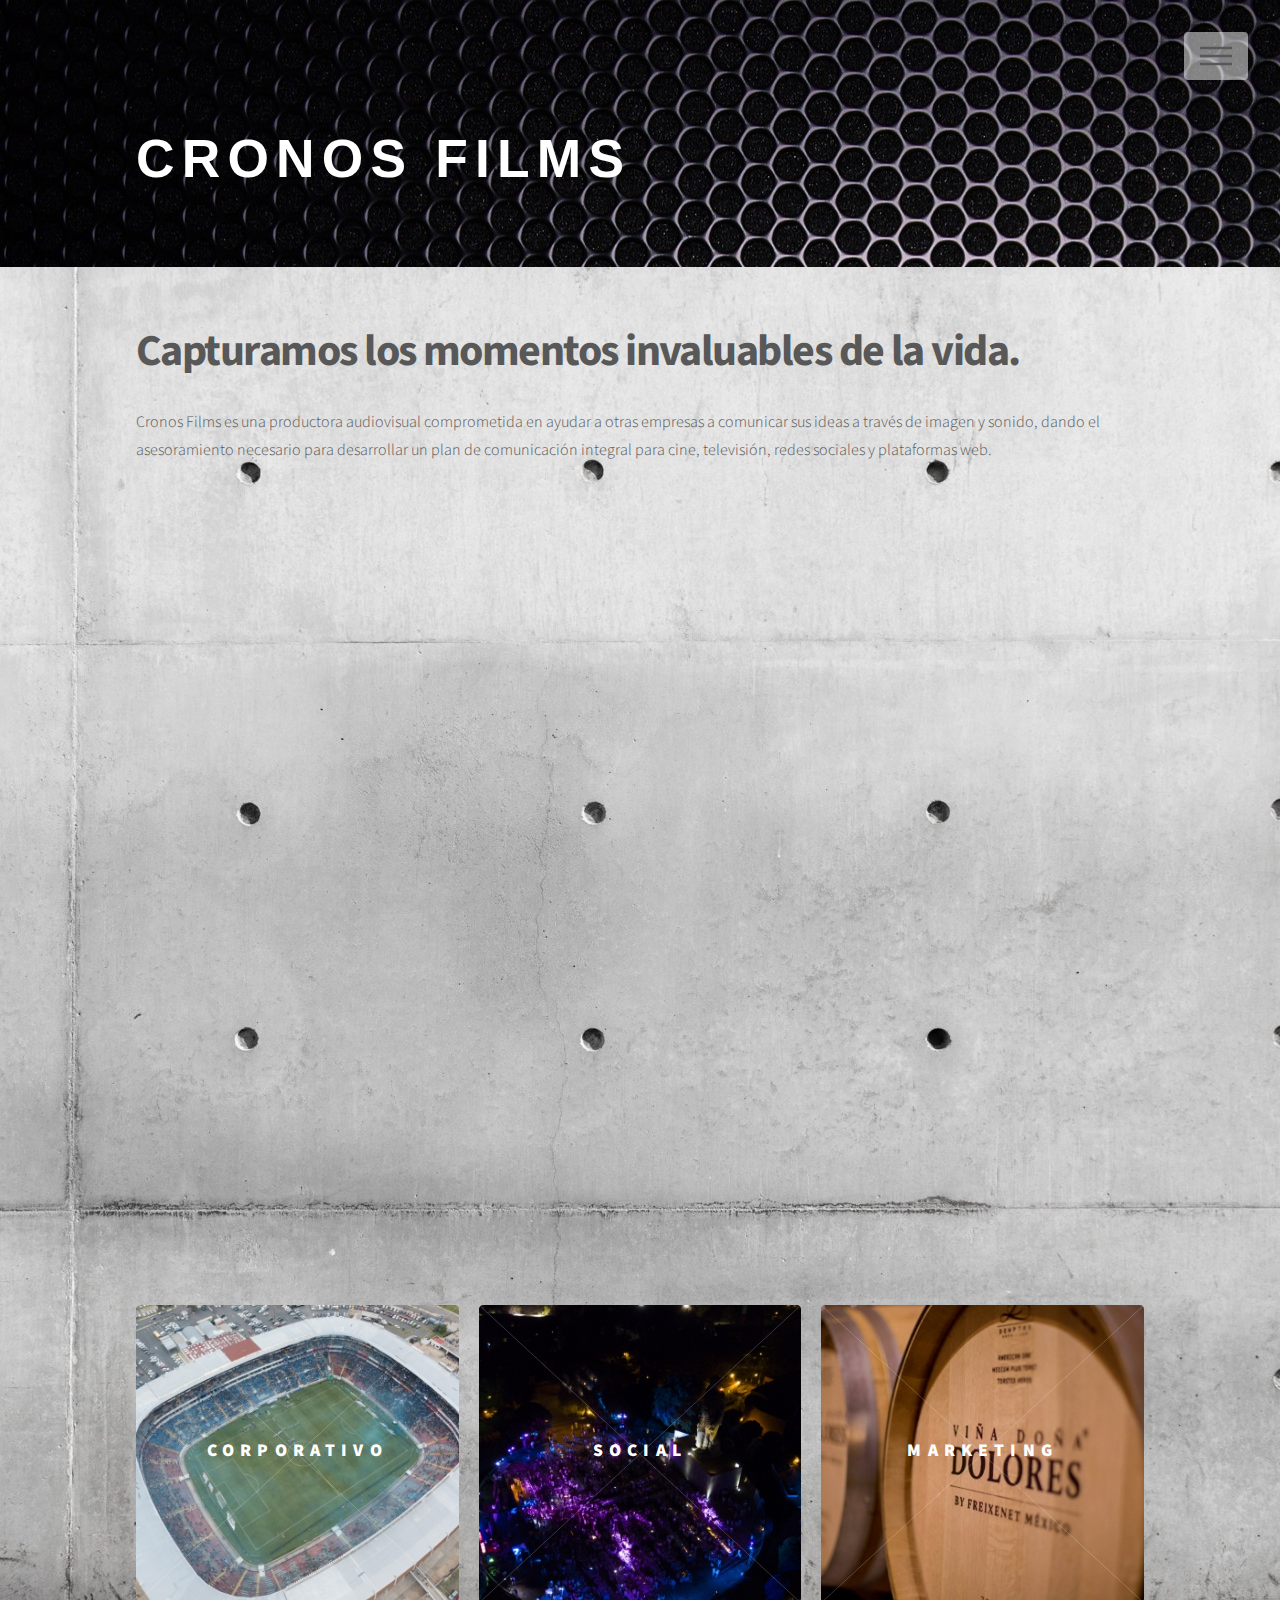
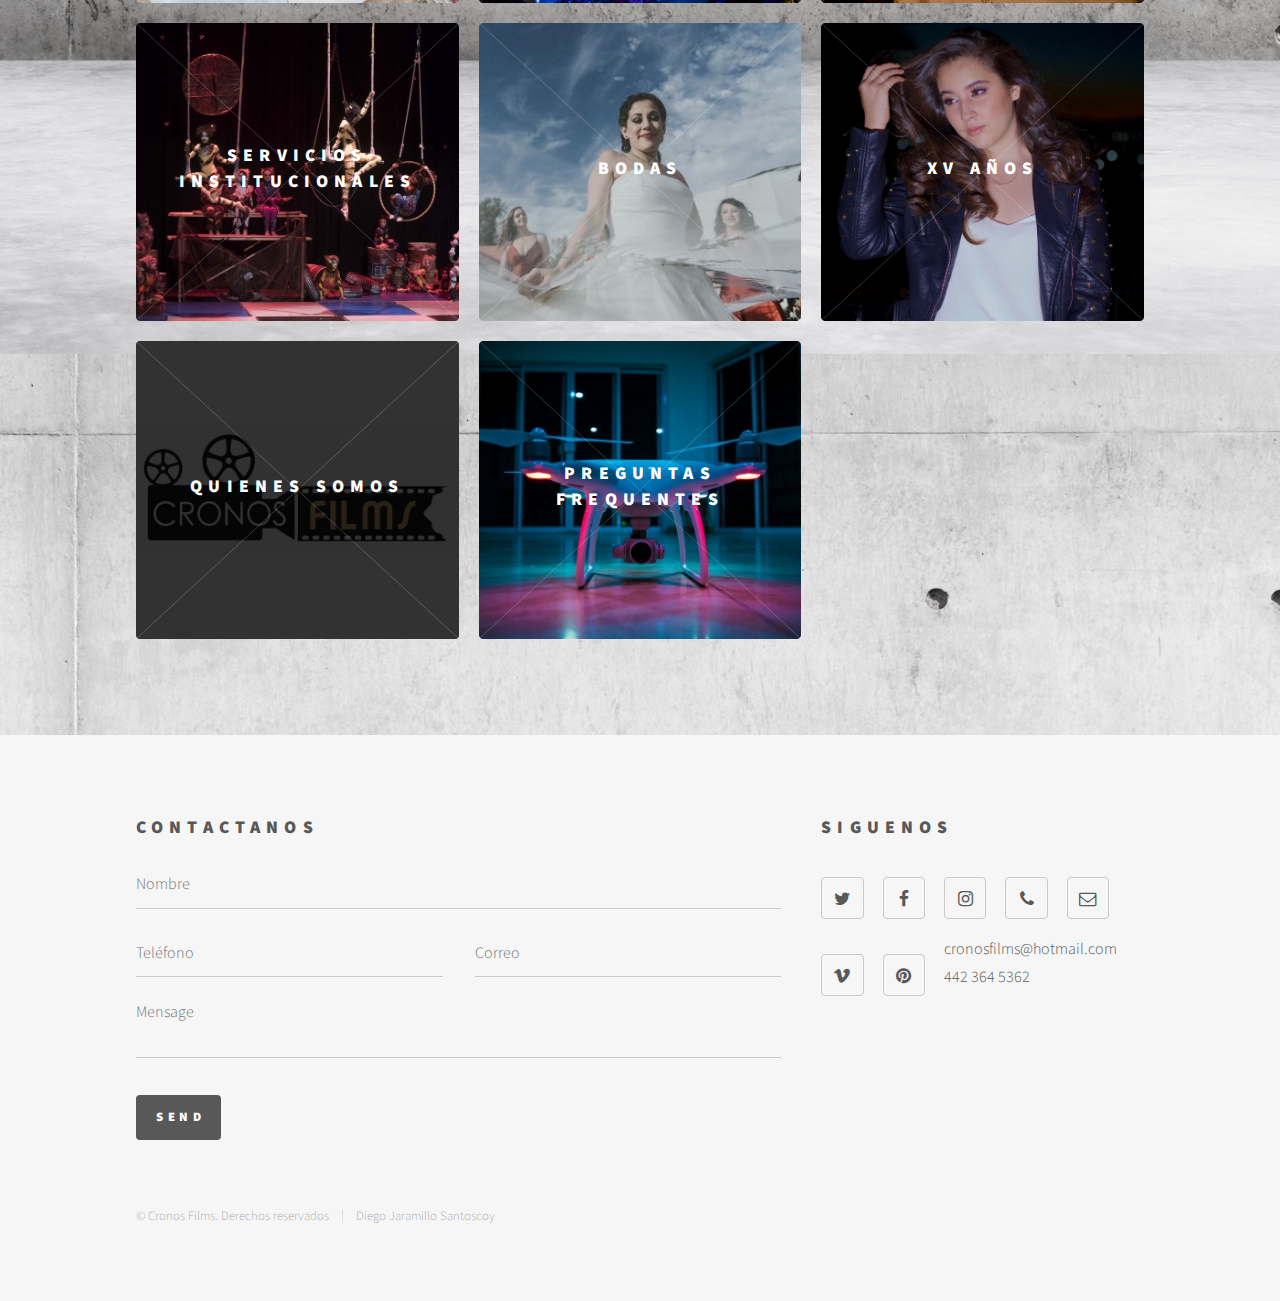
<file: index.html>
<!DOCTYPE HTML>

<html>
	<head>
		<title>CronosFilms</title>
		<meta charset="utf-8" />
		<meta name="viewport" content="width=device-width, initial-scale=1" />
		<!--[if lte IE 8]><script src="assets/js/ie/html5shiv.js"></script><![endif]-->
		<link rel="stylesheet" href="assets/css/main_2.css" />
		<link rel="icon" href="images/favicon.ico">
		<!--[if lte IE 9]><link rel="stylesheet" href="assets/css/ie9.css" /><![endif]-->
		<!--[if lte IE 8]><link rel="stylesheet" href="assets/css/ie8.css" /><![endif]-->
	</head>
	<body>
		<!-- Wrapper -->
			<div id="wrapper">

				<!-- Header -->
					<header id="header">
						<div class="inner">

							<!-- Logo -->
								<a href="index.html" class="logo">
									<span class="titulo"><strong>Cronos Films</strong></span>
								</a>

							<!-- Nav -->
								<nav>
									<ul>
										<li><a href="#menu">Menu</a></li>
									</ul>
								</nav>

						</div>
					</header>

				<!-- Menu -->
					<nav id="menu">
						<h2>Menu</h2>
						<ul>
							<li><a href="index.html">Home</a></li>
							<li><a href="como_trabajamos.html">Conócenos</a></li>
							<li><a href="como_trabajamos.html">Como trabajamos</a></li>
							<li><a href="bodas.html">Bodas</a></li>
							<li><a href="corporativo.html">Corporativo</a></li>
							<li><a href="social.html">Social</a></li>
							<li><a href="15anos.html">XV años</a></li>
							<li><a href="institucion.html">Institucional</a></li>
							<li><a href="publicitario.html">Publicitario</a></li>
						</ul>
					</nav>

				<!-- Main -->
					<div id="main">
						<div class="inner">
							<header>
								<br>
								<br>
								<h1>Capturamos los momentos invaluables de la vida.</h1>
								<p>Cronos Films es una productora audiovisual comprometida en ayudar a otras empresas a comunicar sus ideas a través de imagen y sonido, dando el asesoramiento necesario para desarrollar un plan de comunicación integral para cine, televisión, redes sociales y plataformas web.</p>
							</header>




							<iframe width="100%" height="800" src="https://player.vimeo.com/video/240568247?autoplay=1&autopause=0"  frameborder="0"  mozallowfullscreen allowfullscreen></iframe>



							<section class="tiles">
								<article class="style1">
									<span class="image">
										<img src="images/pic04.jpg" alt="" />
									</span>
									<a href="corporativo.html">
										<h2>Corporativo</h2>
										<div class="content">
											<p>El mejor video profecional para tu negocio.</p>
										</div>
									</a>
								</article>
								<article class="style1">
									<span class="image">
										<img src="images/pic05.jpg" alt="" />
									</span>
									<a href="social.html">
										<h2>Social</h2>
										<div class="content">
											<p>Has de esa reunión un recuerdo inolvidable.</p>
										</div>
									</a>
								</article>
								<article class="style1">
									<span class="image">
										<img src="images/pic08.jpg" alt="" />
									</span>
									<a href="publicitarios.html">
										<h2>Marketing</h2>
										<div class="content">
											<p>Descubre por que Cronos Films es tu mejor aliado publicitario para hacer que tu marca despegue.</p>
										</div>
									</a>
								</article>
								
								<article class="style1">
									<span class="image">
										<img src="images/pic07.jpg" alt="" />
									</span>
									<a href="institucion.html">
										<h2>Servicios Institucionales</h2>
										<div class="content">
											<p>La mejor solucion audiovisual para tu institución.</p>
										</div>
									</a>
								</article>
								<article class="style1">
									<span class="image">
										<img src="images/pic03.jpg" alt="" />
									</span>
									<a href="bodas.html">
										<h2>Bodas</h2>
										<div class="content">
											<p>Has que la boda de tus sueños dure para siempre.</p>
										</div>
									</a>
								</article>
								
								<article class="style1">
									<span class="image">
										<img src="images/pic06.jpg" alt="" />
									</span>
									<a href="15anos.html">
										<h2>XV años</h2>
										<div class="content">
											<p>Celebra tus XVs con nosotros y recuerdalos siempre.</p>
										</div>
									</a>
								</article>
								<article class="style2">
									<span class="image">
										<img src="images/pic01.jpg" alt="" />
									</span>
									<a href="como_trabajamos.html">
										<h2>Quienes somos</h2>
										<div class="content">
											<p>Conoce mas sobre Cronos Films y nuestra experiencia.</p>
										</div>
									</a>
								</article>
								
								<article class="style1">
									<span class="image">
										<img src="images/pic09.jpg" alt="" />
									</span>
									<a href="preguntas.html">
										<h2>Preguntas Frequentes</h2>
										<div class="content">
											<p>Tienes Preguntas? Nosotros tenemos respuestas.</p>
										</div>
									</a>
								</article>

							</section>
						</div>
					</div>

				<!-- Footer -->
					<footer id="footer">
						<div class="inner">
							<section>
								<h2>Contactanos</h2>
								<form method="post" name="myemailform" action="form-to-email.php">
									<div class="field">
										<input type="text" name="name" id="name" placeholder="Nombre" />
									</div>
									<div class="field half first">
										<input type="text" name="tel" id="tel" placeholder="Teléfono" />
									</div>
									<div class="field half">
										<input type="email" name="email" id="email" placeholder="Correo" />
									</div>
									<div class="field">
										<textarea name="message" id="message" placeholder="Mensage"></textarea>
									</div>
									<ul class="actions">
										<li><input type="submit" value="Send" class="special" /></li>
									</ul>
								</form>
							</section>
							<section>
								<h2>Siguenos</h2>
								<ul class="icons">
									<li><a href="http://www.twitter.com/_cronosfilms" class="icon style2 fa-twitter"><span class="label">Twitter</span></a></li>
									<li><a href="http://www.facebook.com/pg/Cronosfilms" class="icon style2 fa-facebook"><span class="label">Facebook</span></a></li>
									<li><a href="http://www.instagram.com/cronos_films" class="icon style2 fa-instagram"><span class="label">Instagram</span></a></li>
									<li><a href="callto: 4423645362" class="icon style2 fa-phone"><span class="label">Phone</span></a></li>
									<li><a href="mailto:maldoandoraulqro@gmail.com" class="icon style2 fa-envelope-o"><span class="label">Email</span></a></li>
									<li><a href="https://vimeo.com/cronosfilms" class="icon style2 fa-vimeo"><span class="label">Vimeo</span></a></li>
									<li><a href="https://www.pinterest.com.mx/cronosfilms" class="icon style2 fa-pinterest"><span class="label">Vimeo</span></a></li>
									<li><p>cronosfilms@hotmail.com <br /> 442 364 5362</p></li>
								</ul>
							</section>
							<ul class="copyright">
								<li>&copy; Cronos Films. Derechos reservados</li><li>Diego Jaramillo Santoscoy</li>
							</ul>
						</div>
					</footer>

			</div>

		<!-- Scripts -->
			<script src="assets/js/jquery.min.js"></script>
			<script src="assets/js/skel.min.js"></script>
			<script src="assets/js/util.js"></script>
			<!--[if lte IE 8]><script src="assets/js/ie/respond.min.js"></script><![endif]-->
			<script src="assets/js/main.js"></script>

	</body>
</html>
</file>
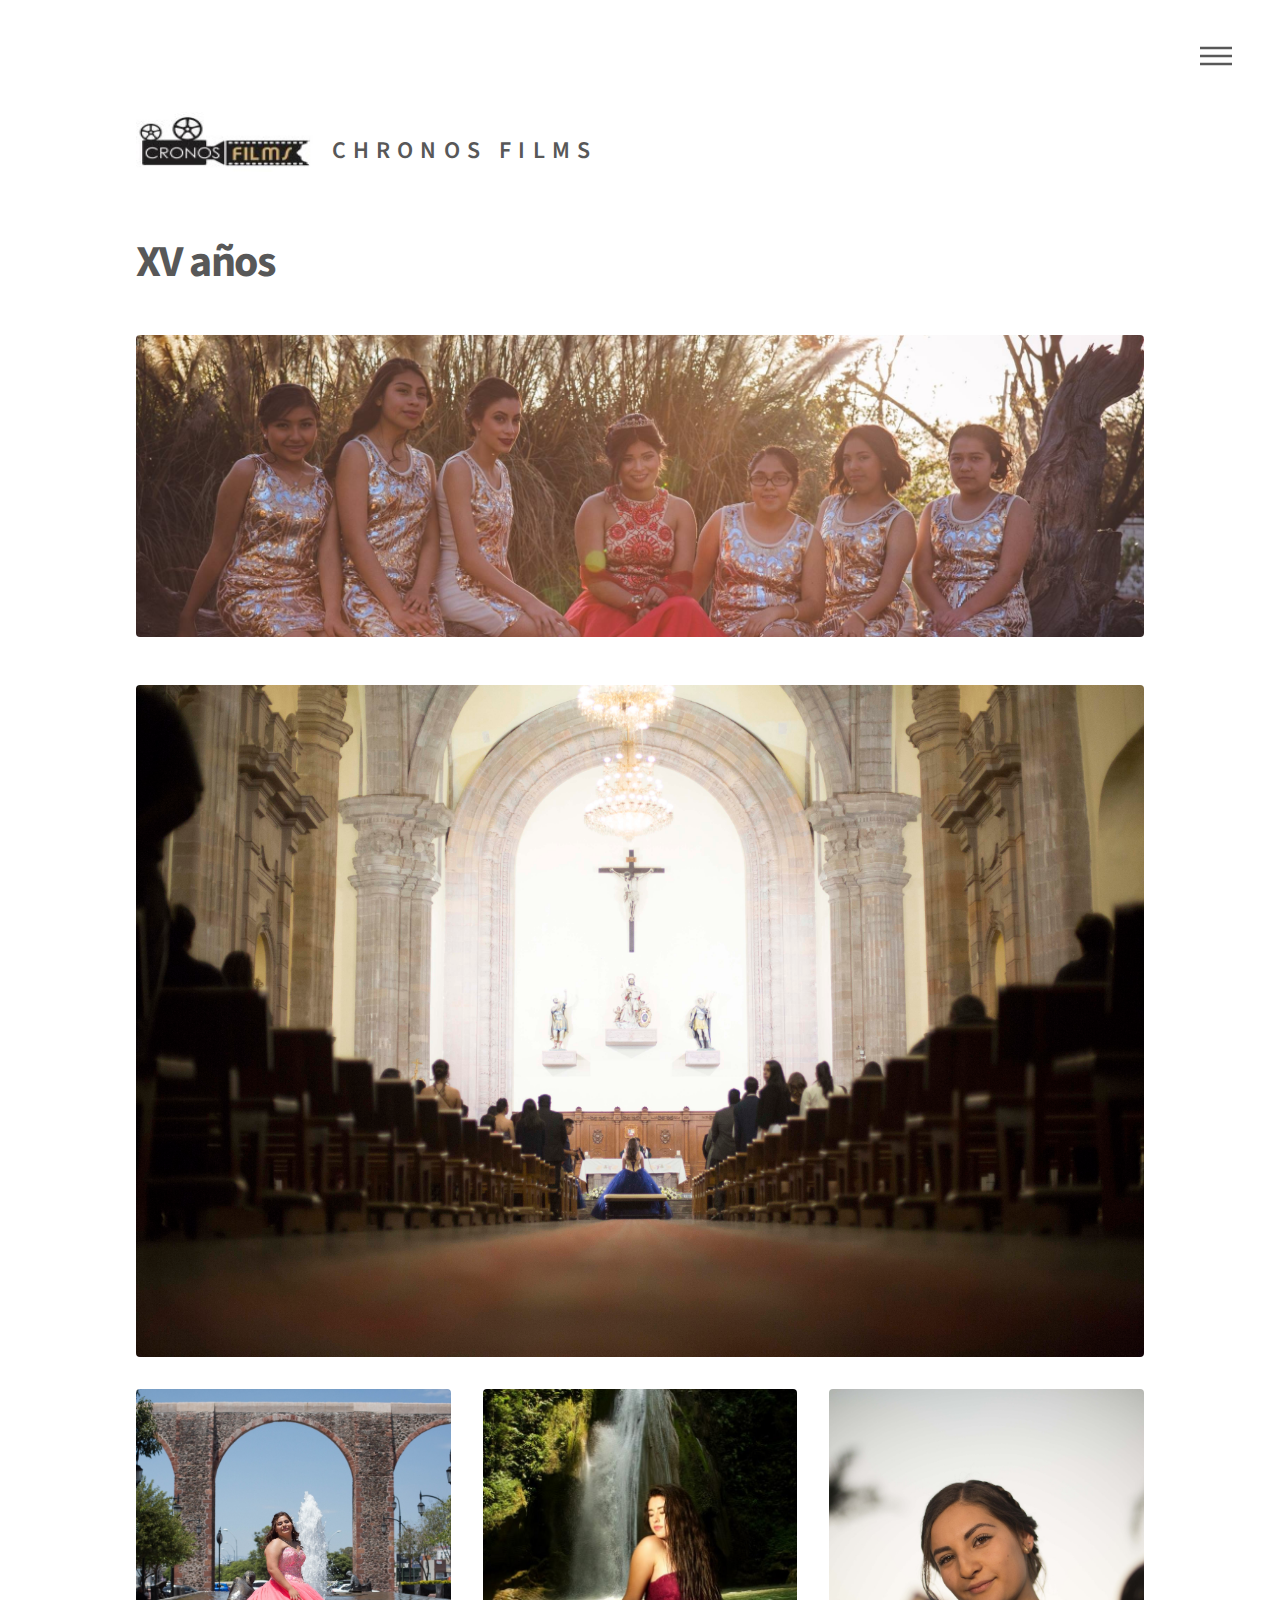
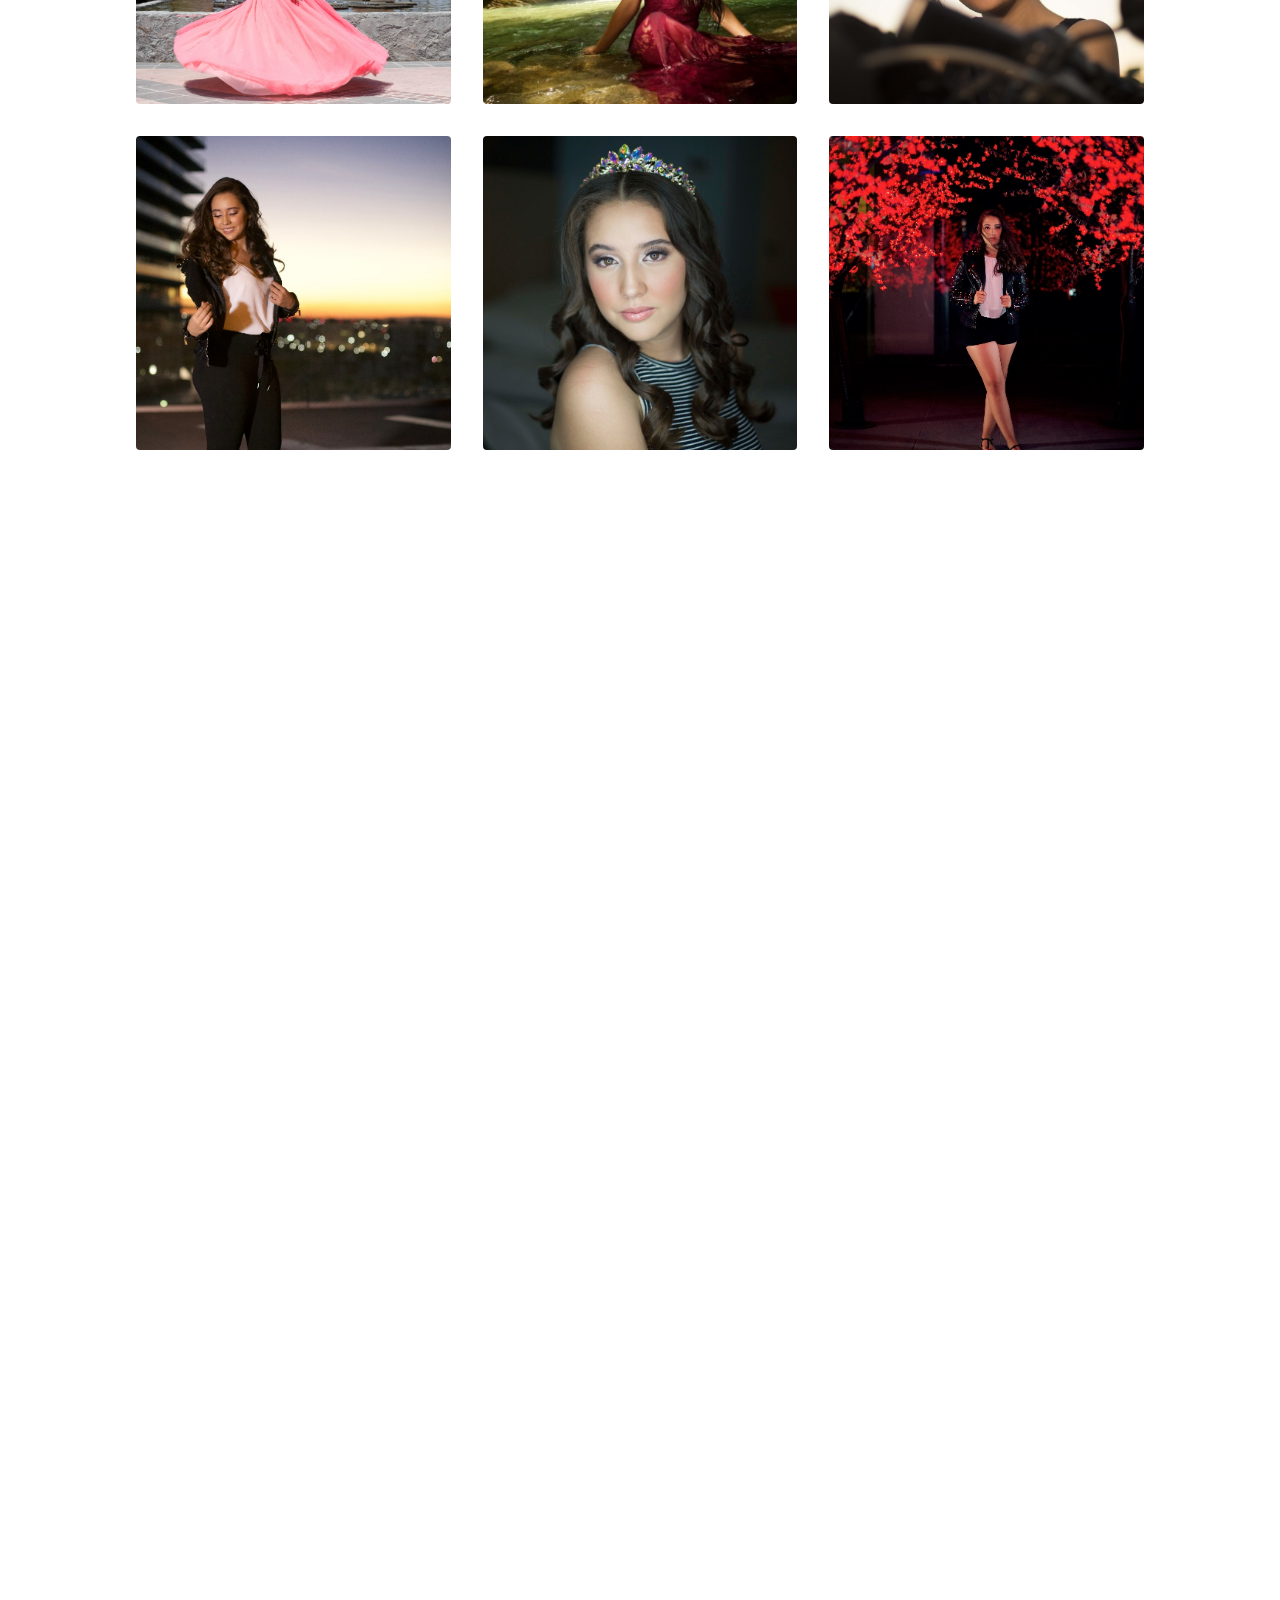
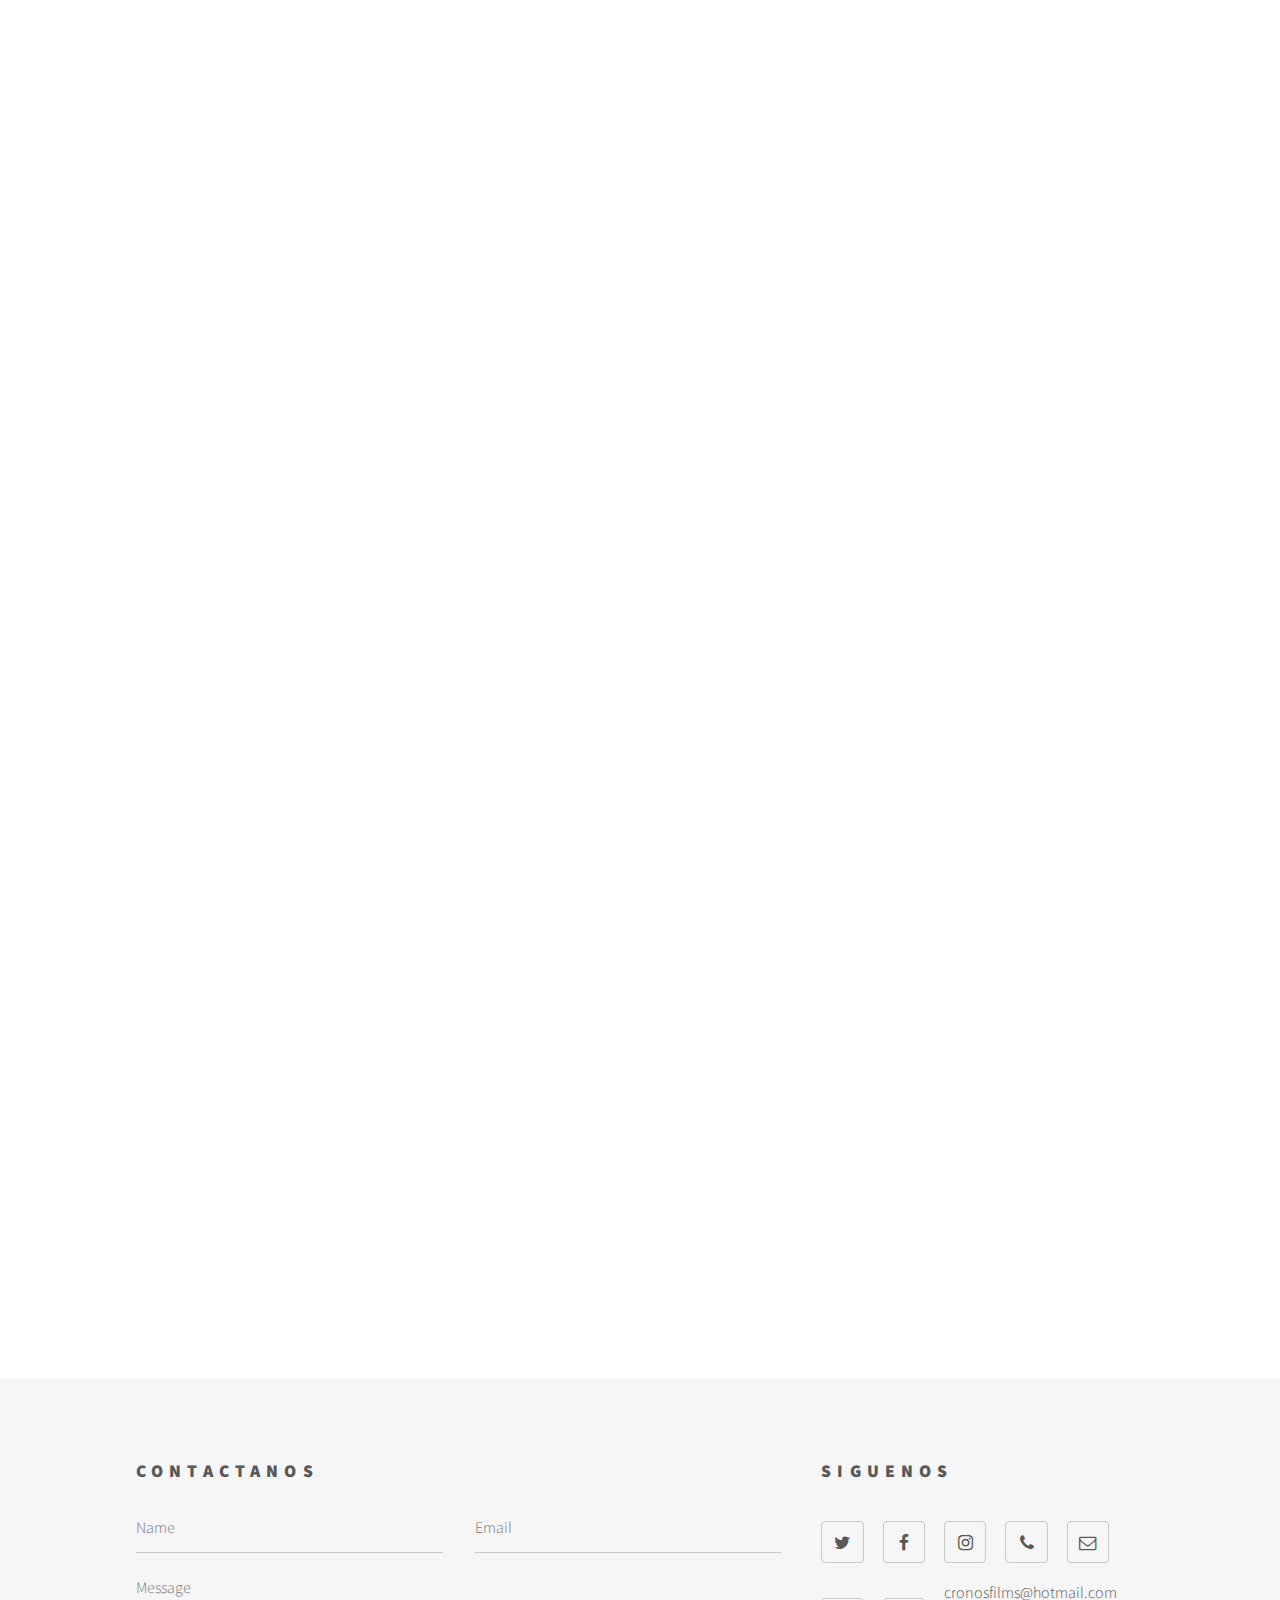
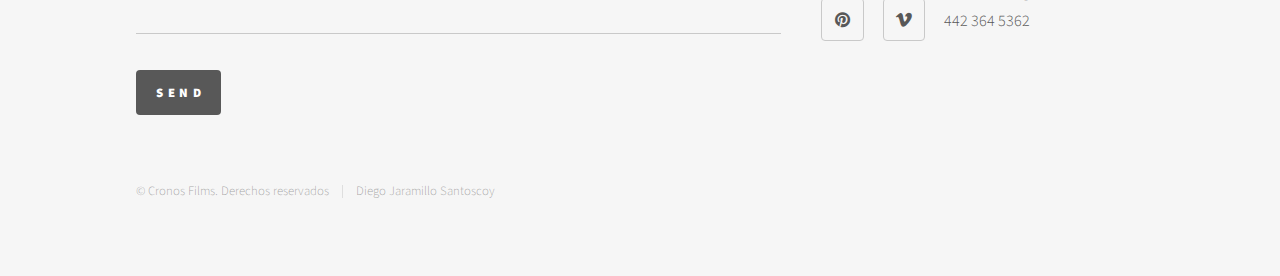
<file: 15anos.html>
<!DOCTYPE HTML>
<!--
	Phantom by HTML5 UP
	html5up.net | @ajlkn
	Free for personal and commercial use under the CCA 3.0 license (html5up.net/license)
-->
<html>
	<head>
		<title>CronosFilms - XV's</title>
		<meta charset="utf-8" />
		<meta name="viewport" content="width=device-width, initial-scale=1" />
		<!--[if lte IE 8]><script src="assets/js/ie/html5shiv.js"></script><![endif]-->
		<link rel="stylesheet" href="assets/css/main.css" />
		<link rel="icon" href="images/favicon.ico">
		<!--[if lte IE 9]><link rel="stylesheet" href="assets/css/ie9.css" /><![endif]-->
		<!--[if lte IE 8]><link rel="stylesheet" href="assets/css/ie8.css" /><![endif]-->
	</head>
	<body>
		<!-- Wrapper -->
			<div id="wrapper">

				<!-- Header -->
					<header id="header">
						<div class="inner">

							<!-- Logo -->
								<a href="index.html" class="logo">
									<span class="symbol"><img src="images/logo.jpg" alt="" /></span><span class="title">Chronos Films</span>
								</a>

							<!-- Nav -->
								<nav>
									<ul>
										<li><a href="#menu">Menu</a></li>
									</ul>
								</nav>

						</div>
					</header>

				<!-- Menu -->
					<nav id="menu">
						<h2>Menu</h2>
						<ul>
							<li><a href="index.html">Home</a></li>
							<li><a href="como_trabajamos.html">Conócenos</a></li>
							<li><a href="como_trabajamos.html">Como trabajamos</a></li>
							<li><a href="bodas.html">Bodas</a></li>
							<li><a href="corporativo.html">Corporativo</a></li>
							<li><a href="social.html">Social</a></li>
							<li><a href="15anos.html">XV años</a></li>
							<li><a href="institucion.html">Institucional</a></li>
							<li><a href="publicitario.html">Publicitario</a></li>
						</ul>
					</nav>

				<!-- Main -->
					<div id="main">
						<div class="inner">
							<h1>XV años</h1>
							<span class="image main"><img src="images/15s.jpg" alt="" /></span>
							
							<div class="box alt">
								<div class="row uniform">
									<div class="12u$"><span class="image fit"><img src="images/15s/1.jpg" alt="" /></span></div>
									<div class="4u"><span class="image fit"><img src="images/15s/2.jpg" alt="" /></span></div>
									<div class="4u"><span class="image fit"><img src="images/15s/3.jpg" alt="" /></span></div>
									<div class="4u$"><span class="image fit"><img src="images/15s/4.jpg" alt="" /></span></div>
									<div class="4u"><span class="image fit"><img src="images/15s/5.jpg" alt="" /></span></div>
									<div class="4u"><span class="image fit"><img src="images/15s/6.jpg" alt="" /></span></div>
									<div class="4u$"><span class="image fit"><img src="images/15s/7.jpg" alt="" /></span></div>
									<iframe width="100%" height="800" src="https://player.vimeo.com/video/237620062?&autopause=0"  frameborder="0"  mozallowfullscreen allowfullscreen></iframe>
									<iframe width="100%" height="800" src="https://player.vimeo.com/video/243507251?&autopause=0"  frameborder="0"  mozallowfullscreen allowfullscreen></iframe>
									<iframe width="100%" height="800" src="https://player.vimeo.com/video/238118327?&autopause=0"  frameborder="0"  mozallowfullscreen allowfullscreen></iframe>
									
									
								</div>
							</div>


						</div>

					</div>

				<!-- Footer -->
					<footer id="footer">
						<div class="inner">
							<section>
								<h2>Contactanos</h2>
								<form method="post" action="#">
									<div class="field half first">
										<input type="text" name="name" id="name" placeholder="Name" />
									</div>
									<div class="field half">
										<input type="email" name="email" id="email" placeholder="Email" />
									</div>
									<div class="field">
										<textarea name="message" id="message" placeholder="Message"></textarea>
									</div>
									<ul class="actions">
										<li><input type="submit" value="Send" class="special" /></li>
									</ul>
								</form>
							</section>
							<section>
								<h2>Siguenos</h2>
								<ul class="icons">
									<li><a href="http://www.twitter.com/_cronosfilms" class="icon style2 fa-twitter"><span class="label">Twitter</span></a></li>
									<li><a href="http://www.facebook.com/pg/Cronosfilms" class="icon style2 fa-facebook"><span class="label">Facebook</span></a></li>
									<li><a href="http://www.instagram.com/cronos_films" class="icon style2 fa-instagram"><span class="label">Instagram</span></a></li>
									<li><a href="callto: 4423645362" class="icon style2 fa-phone"><span class="label">Phone</span></a></li>
									<li><a href="mailto:maldoandoraulqro@gmail.com" class="icon style2 fa-envelope-o"><span class="label">Email</span></a></li>
									<li><a href="https://www.pinterest.com.mx/cronosfilms" class="icon style2 fa-pinterest"><span class="label">Vimeo</span></a></li>
									<li><a href="https://vimeo.com/cronosfilms" class="icon style2 fa-vimeo"><span class="label">Vimeo</span></a></li>
									<li><p>cronosfilms@hotmail.com <br /> 442 364 5362</p></li>
								</ul>
							</section>
							<ul class="copyright">
								<li>&copy; Cronos Films. Derechos reservados</li><li>Diego Jaramillo Santoscoy</li>
							</ul>
						</div>
					</footer>

			</div>

		<!-- Scripts -->
			<script src="assets/js/jquery.min.js"></script>
			<script src="assets/js/skel.min.js"></script>
			<script src="assets/js/util.js"></script>
			<!--[if lte IE 8]><script src="assets/js/ie/respond.min.js"></script><![endif]-->
			<script src="assets/js/main.js"></script>

	</body>
</html>
</file>
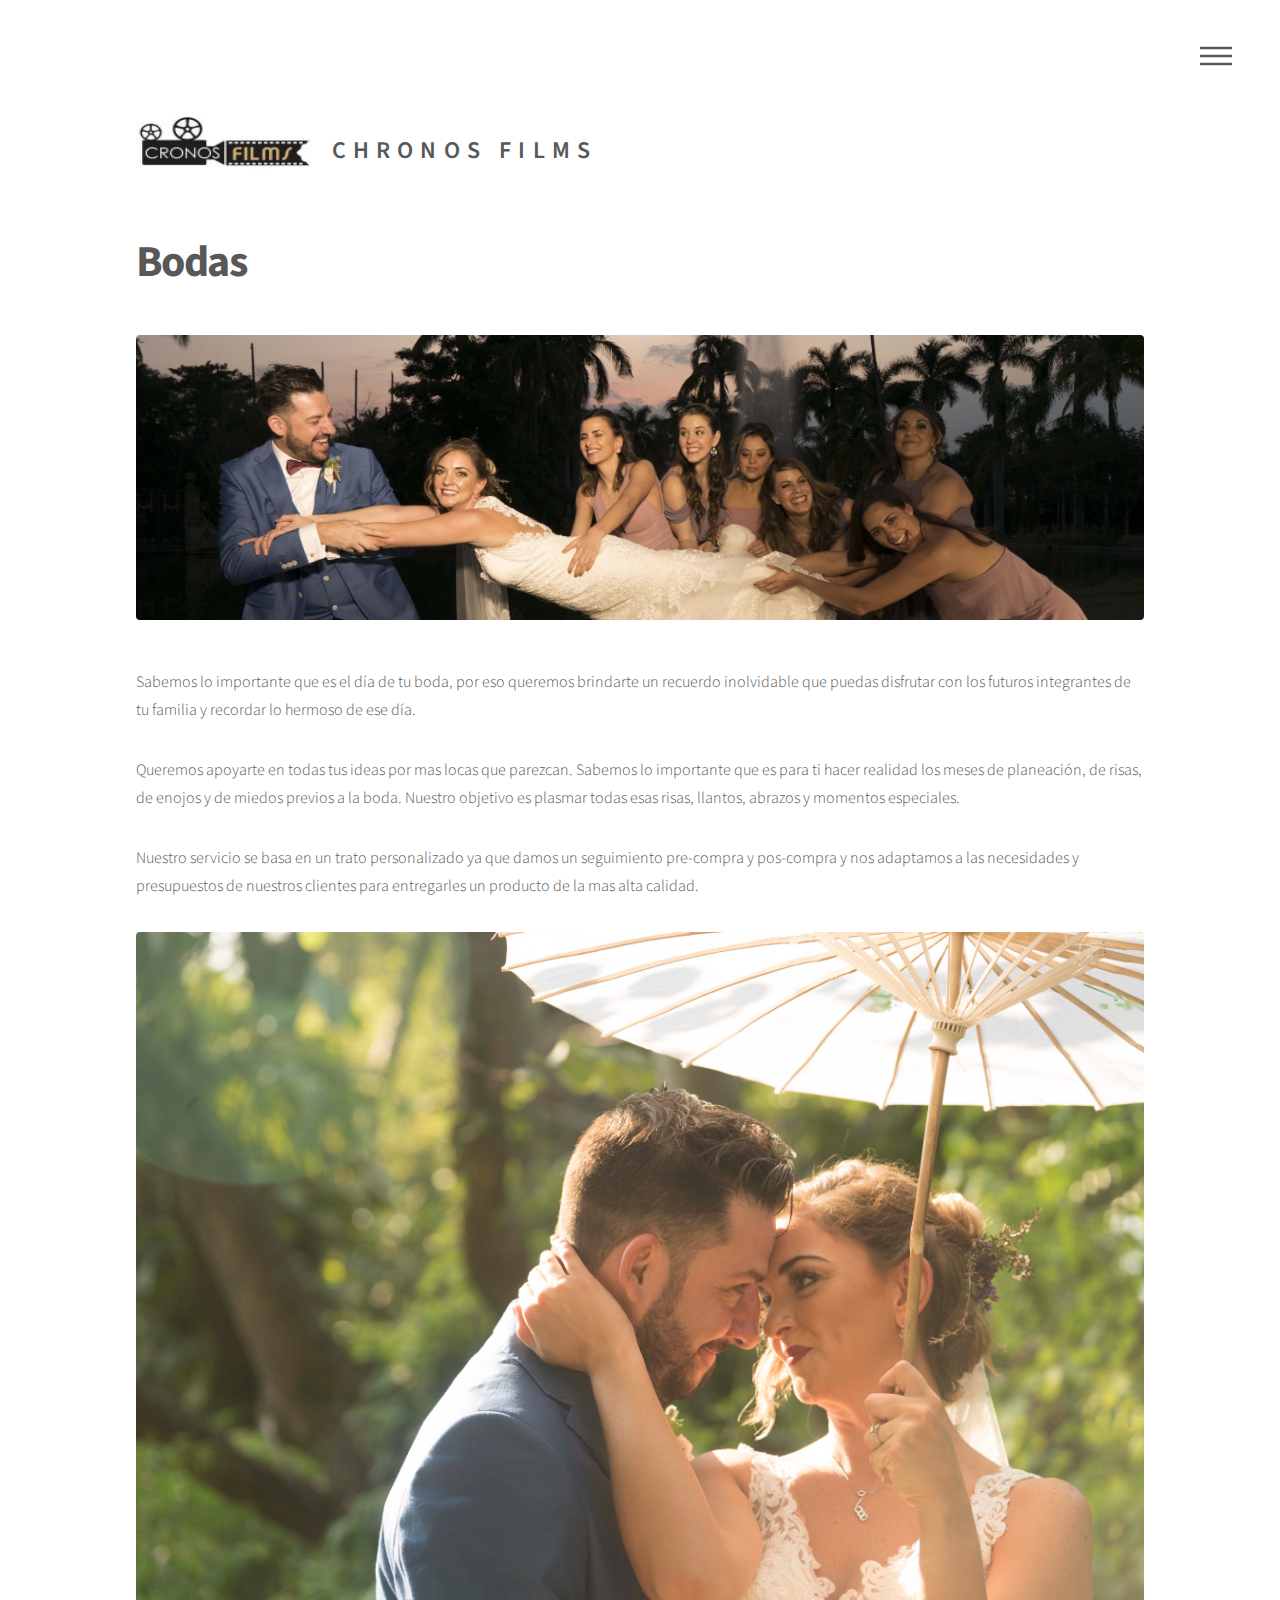
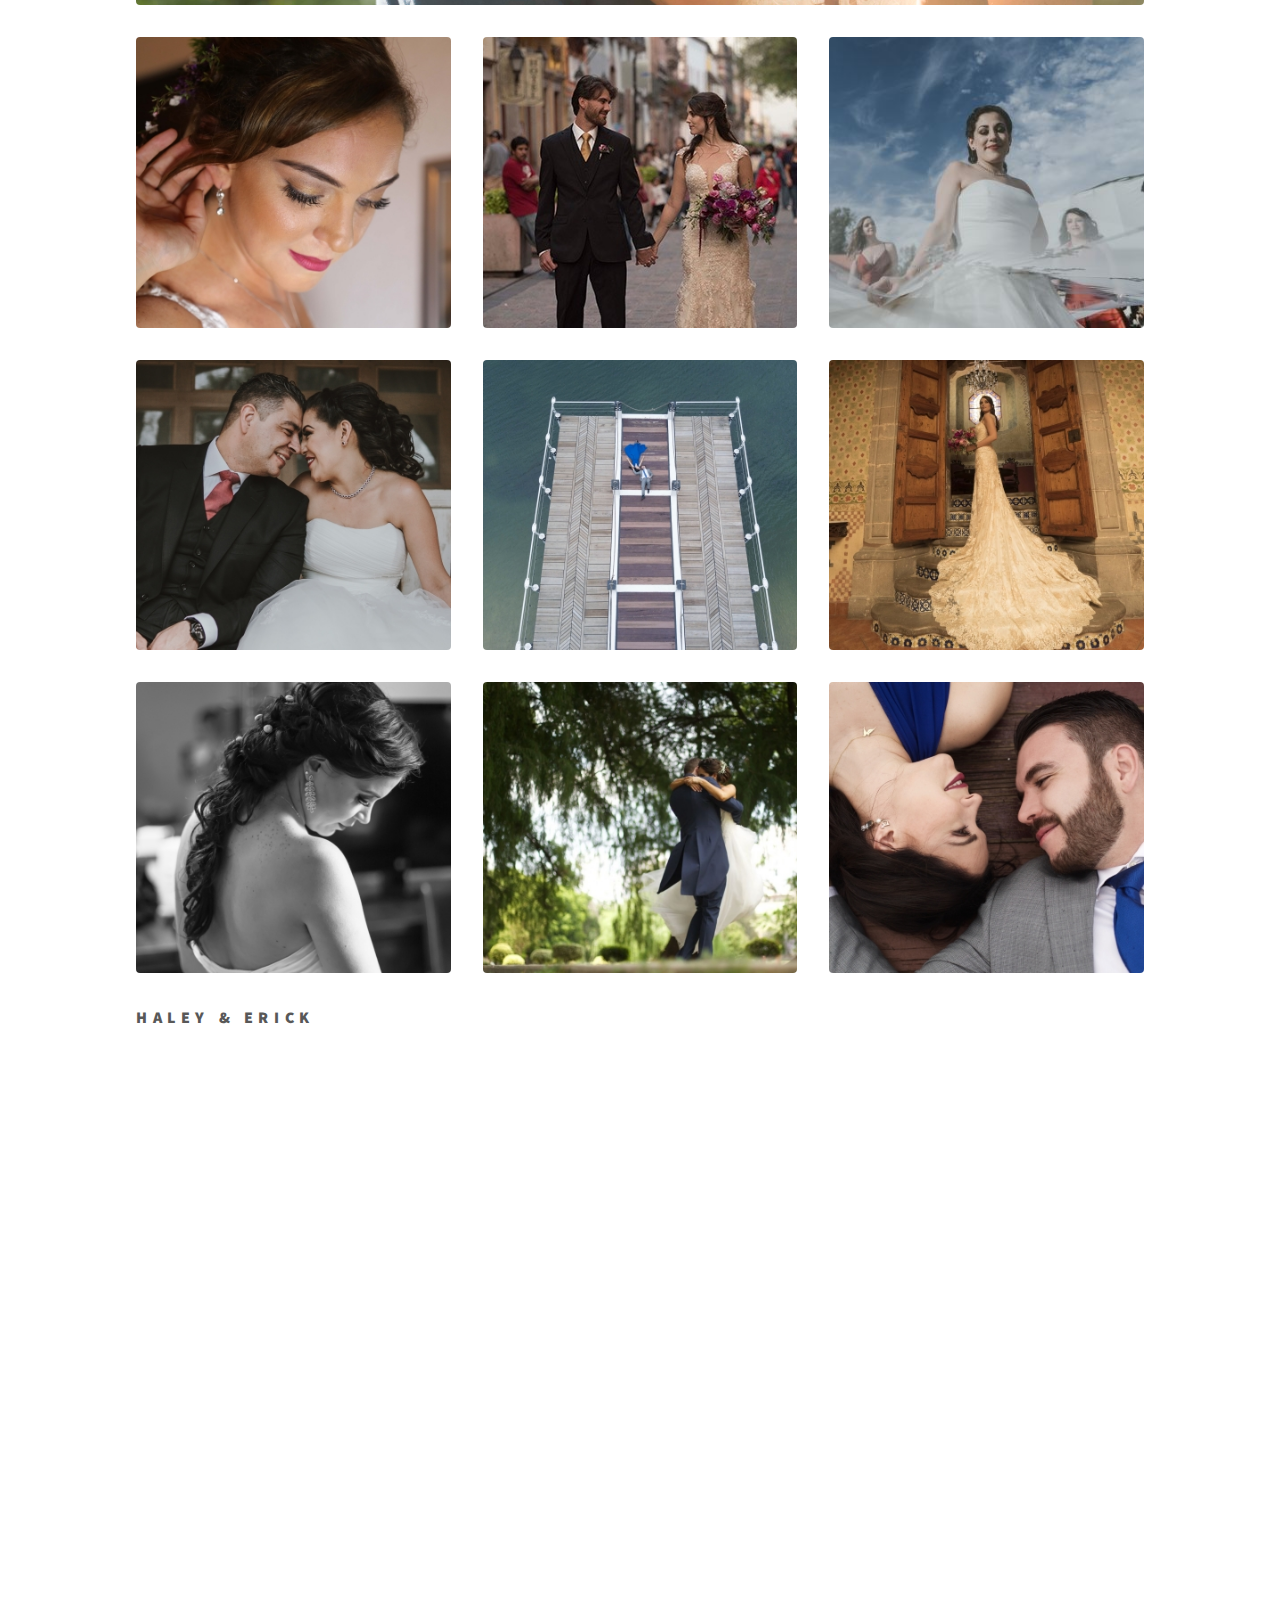
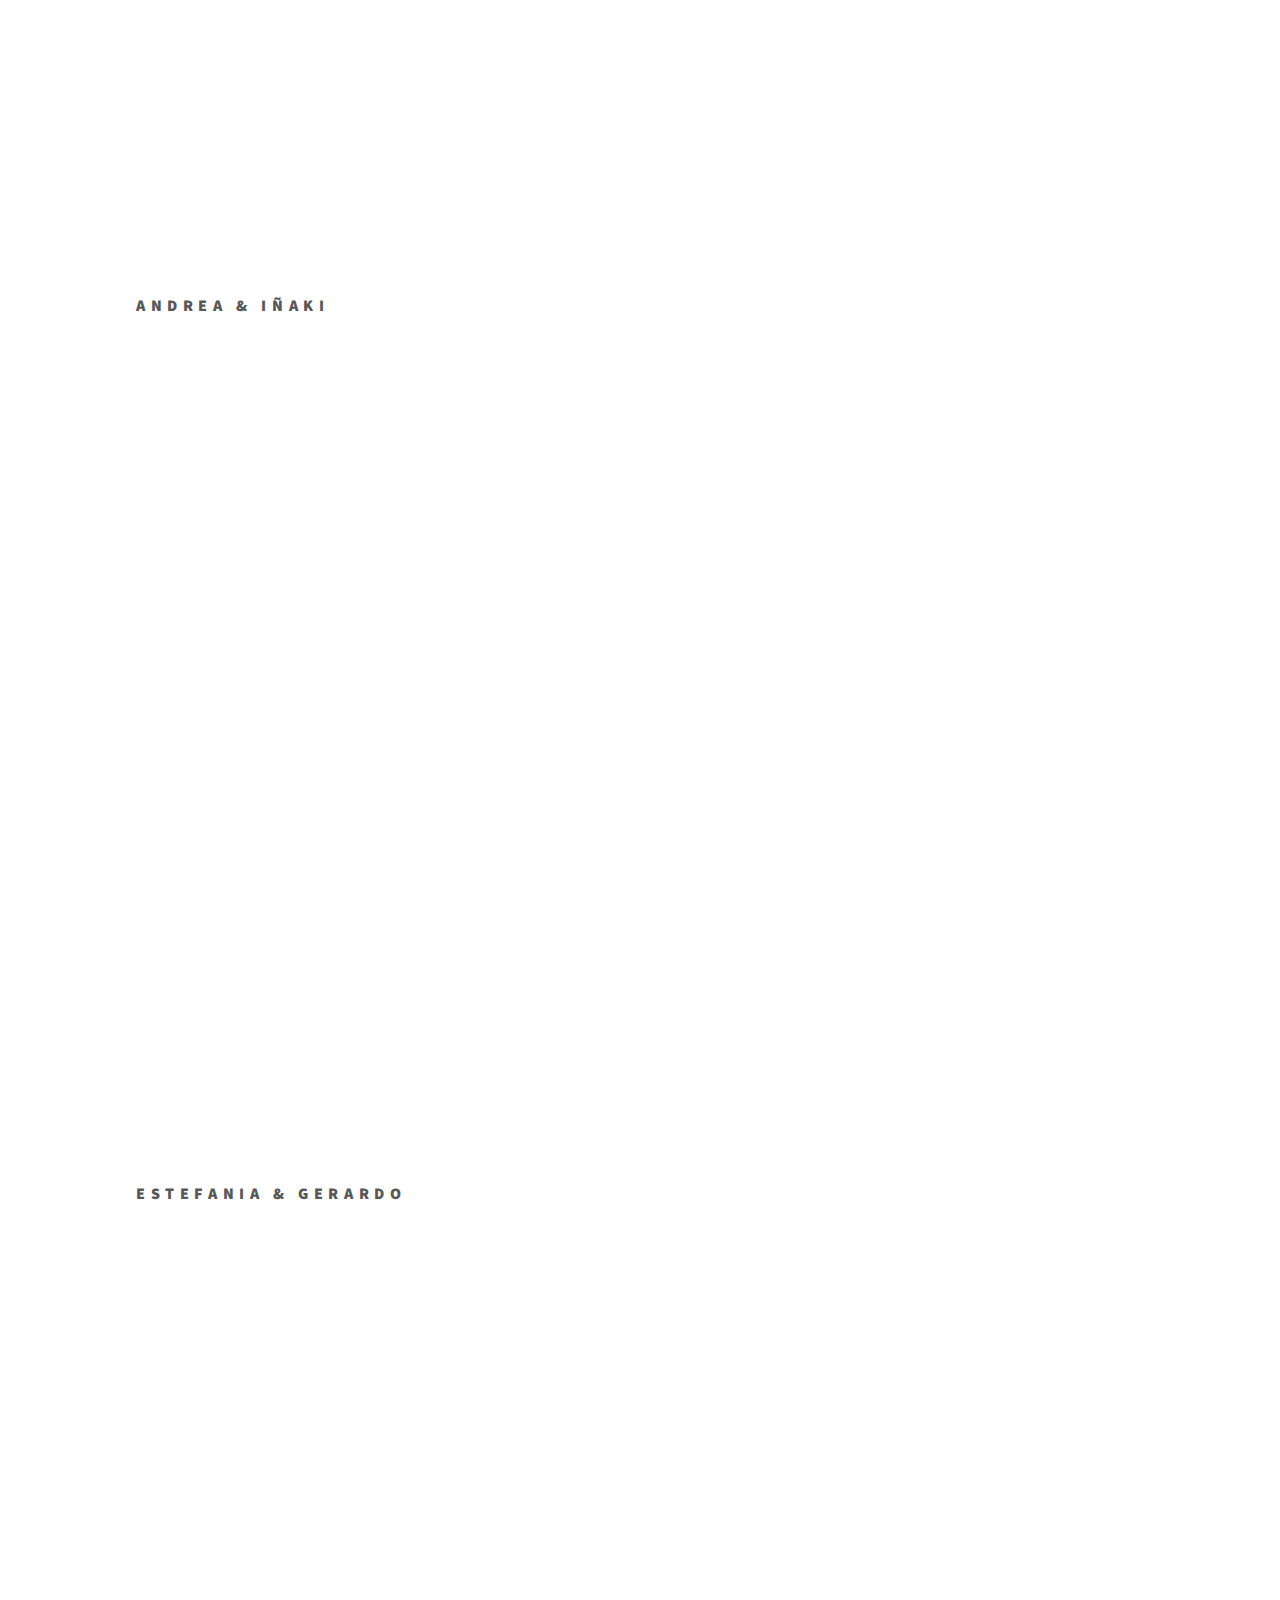
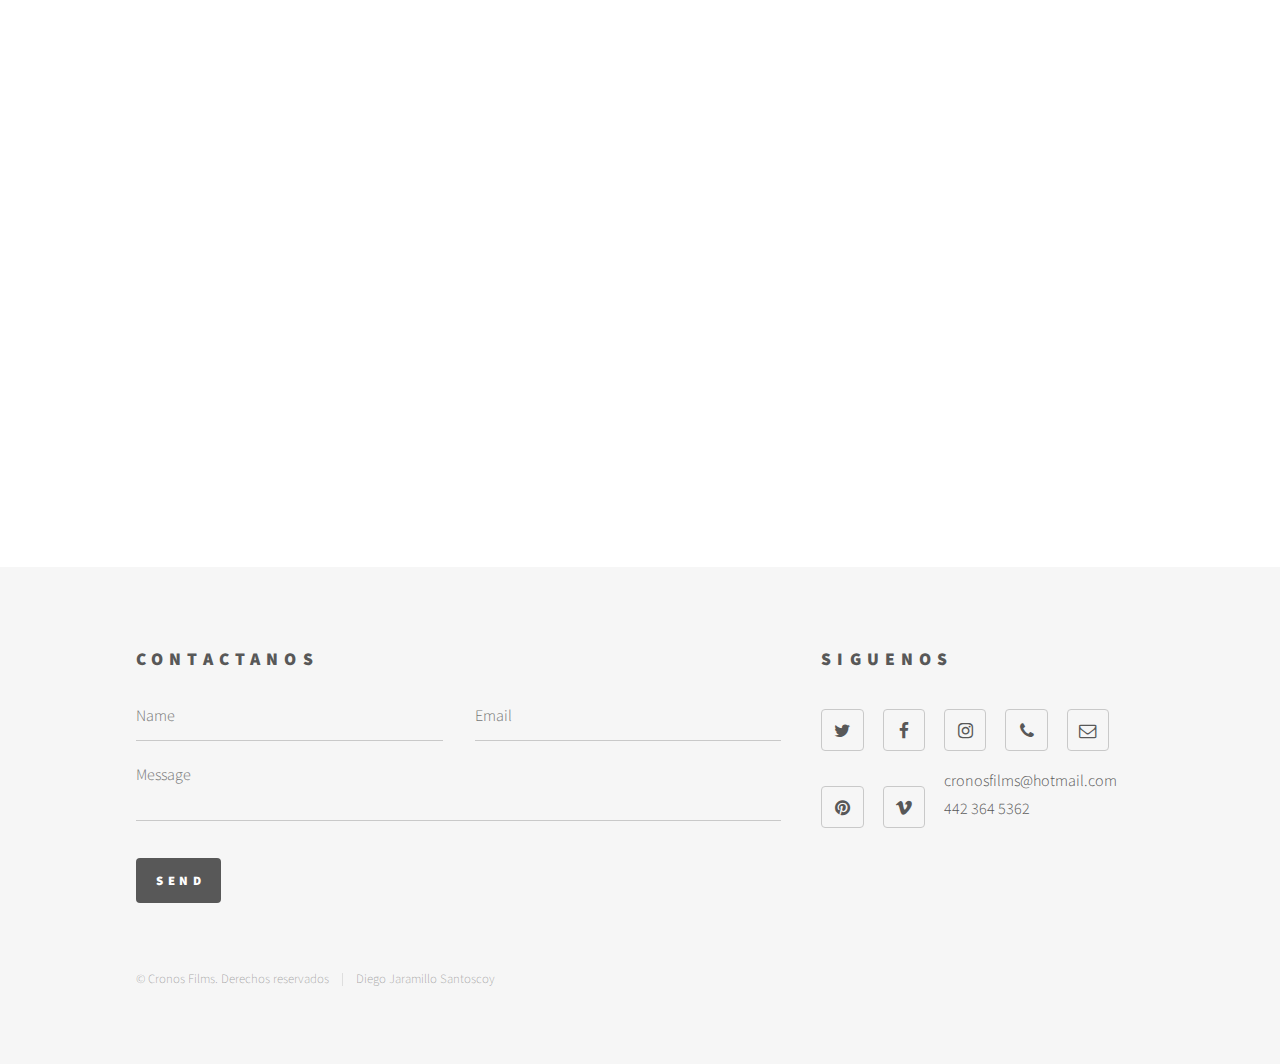
<file: bodas.html>
<!DOCTYPE HTML>
<!--
	Phantom by HTML5 UP
	html5up.net | @ajlkn
	Free for personal and commercial use under the CCA 3.0 license (html5up.net/license)
-->
<html>
	<head>
		<title>CronosFilms - Bodas</title>
		<meta charset="utf-8" />
		<meta name="viewport" content="width=device-width, initial-scale=1" />
		<!--[if lte IE 8]><script src="assets/js/ie/html5shiv.js"></script><![endif]-->
		<link rel="stylesheet" href="assets/css/main.css" />
		<link rel="icon" href="images/favicon.ico">
		<!--[if lte IE 9]><link rel="stylesheet" href="assets/css/ie9.css" /><![endif]-->
		<!--[if lte IE 8]><link rel="stylesheet" href="assets/css/ie8.css" /><![endif]-->
	</head>
	<body>
		<!-- Wrapper -->
			<div id="wrapper">

				<!-- Header -->
					<header id="header">
						<div class="inner">

							<!-- Logo -->
								<a href="index.html" class="logo">
									<span class="symbol"><img src="images/logo.jpg" alt="" /></span><span class="title">Chronos Films</span>
								</a>

							<!-- Nav -->
								<nav>
									<ul>
										<li><a href="#menu">Menu</a></li>
									</ul>
								</nav>

						</div>
					</header>

				<!-- Menu -->
					<nav id="menu">
						<h2>Menu</h2>
						<ul>
							<li><a href="index.html">Home</a></li>
							<li><a href="como_trabajamos.html">Conócenos</a></li>
							<li><a href="como_trabajamos.html">Como trabajamos</a></li>
							<li><a href="bodas.html">Bodas</a></li>
							<li><a href="corporativo.html">Corporativo</a></li>
							<li><a href="social.html">Social</a></li>
							<li><a href="15anos.html">XV años</a></li>
							<li><a href="institucion.html">Institucional</a></li>
							<li><a href="publicitario.html">Publicitario</a></li>
						</ul>
					</nav>

				<!-- Main -->
					<div id="main">
						<div class="inner">
							<h1>Bodas</h1>
							<span class="image main"><img src="images/boda_cover.jpg" alt="" /></span>
							<p>Sabemos lo importante que es el día de tu boda, por eso queremos brindarte un recuerdo inolvidable que puedas disfrutar con los futuros integrantes de tu familia y recordar lo hermoso de ese día.</p>
							<p>Queremos apoyarte en todas tus ideas por mas locas que parezcan. Sabemos lo importante que es para ti hacer realidad los meses de planeación, de risas, de enojos y de miedos previos a la boda. Nuestro objetivo es plasmar todas esas risas, llantos, abrazos y momentos especiales. </p>
							<p>Nuestro servicio se basa en un trato personalizado ya que damos un seguimiento pre-compra y pos-compra y nos adaptamos a las necesidades y presupuestos de nuestros clientes para entregarles un producto de la mas alta calidad.</p>

							<div class="box alt">
										<div class="row uniform">
											<div class="12u$"><span class="image fit"><img src="images/bodas/pic10.jpg" alt="" /></span></div>
											<div class="4u"><span class="image fit"><img src="images/bodas/pic01.jpg" alt="" /></span></div>
											<div class="4u"><span class="image fit"><img src="images/bodas/pic02.jpg" alt="" /></span></div>
											<div class="4u$"><span class="image fit"><img src="images/bodas/pic03.jpg" alt="" /></span></div>
											<div class="4u"><span class="image fit"><img src="images/bodas/pic04.jpg" alt="" /></span></div>
											<div class="4u"><span class="image fit"><img src="images/bodas/pic05.jpg" alt="" /></span></div>
											<div class="4u$"><span class="image fit"><img src="images/bodas/pic06.jpg" alt="" /></span></div>
											<div class="4u"><span class="image fit"><img src="images/bodas/pic07.jpg" alt="" /></span></div>
											<div class="4u"><span class="image fit"><img src="images/bodas/pic08.jpg" alt="" /></span></div>
											<div class="4u$"><span class="image fit"><img src="images/bodas/pic09.jpg" alt="" /></span></div>
										</div>

						</div>
						<div class="box alt">
										<div class="row uniform">
											<h3>Haley & Erick</h3>
											<iframe width="100%" height="800" src="https://player.vimeo.com/video/243938007?&autopause=0"  frameborder="0"  mozallowfullscreen allowfullscreen></iframe>
											<h3>Andrea & Iñaki</h3>
											<iframe width="100%" height="800" src="https://player.vimeo.com/video/241470711?&autopause=0"  frameborder="0"  mozallowfullscreen allowfullscreen></iframe>
											<h3>Estefania & Gerardo</h3>
											<iframe width="100%" height="800" src="https://player.vimeo.com/video/238116339?&autopause=0"  frameborder="0"  mozallowfullscreen allowfullscreen></iframe>
										</div>

						</div>

					</div>
					</div>

				<!-- Footer -->
					<footer id="footer">
						<div class="inner">
							<section>
								<h2>Contactanos</h2>
								<form method="post" action="#">
									<div class="field half first">
										<input type="text" name="name" id="name" placeholder="Name" />
									</div>
									<div class="field half">
										<input type="email" name="email" id="email" placeholder="Email" />
									</div>
									<div class="field">
										<textarea name="message" id="message" placeholder="Message"></textarea>
									</div>
									<ul class="actions">
										<li><input type="submit" value="Send" class="special" /></li>
									</ul>
								</form>
							</section>
							<section>
								<h2>Siguenos</h2>
								<ul class="icons">
									<li><a href="http://www.twitter.com/_cronosfilms" class="icon style2 fa-twitter"><span class="label">Twitter</span></a></li>
									<li><a href="http://www.facebook.com/pg/Cronosfilms" class="icon style2 fa-facebook"><span class="label">Facebook</span></a></li>
									<li><a href="http://www.instagram.com/cronos_films" class="icon style2 fa-instagram"><span class="label">Instagram</span></a></li>
									<li><a href="callto: 4423645362" class="icon style2 fa-phone"><span class="label">Phone</span></a></li>
									<li><a href="mailto:maldoandoraulqro@gmail.com" class="icon style2 fa-envelope-o"><span class="label">Email</span></a></li>
									<li><a href="https://www.pinterest.com.mx/cronosfilms" class="icon style2 fa-pinterest"><span class="label">Vimeo</span></a></li>
									<li><a href="https://vimeo.com/cronosfilms" class="icon style2 fa-vimeo"><span class="label">Vimeo</span></a></li>
									<li><p>cronosfilms@hotmail.com <br /> 442 364 5362</p></li>
								</ul>
							</section>
							<ul class="copyright">
								<li>&copy; Cronos Films. Derechos reservados</li><li>Diego Jaramillo Santoscoy</li>
							</ul>
						</div>
					</footer>

			</div>

		<!-- Scripts -->
			<script src="assets/js/jquery.min.js"></script>
			<script src="assets/js/skel.min.js"></script>
			<script src="assets/js/util.js"></script>
			<!--[if lte IE 8]><script src="assets/js/ie/respond.min.js"></script><![endif]-->
			<script src="assets/js/main.js"></script>

	</body>
</html>
</file>
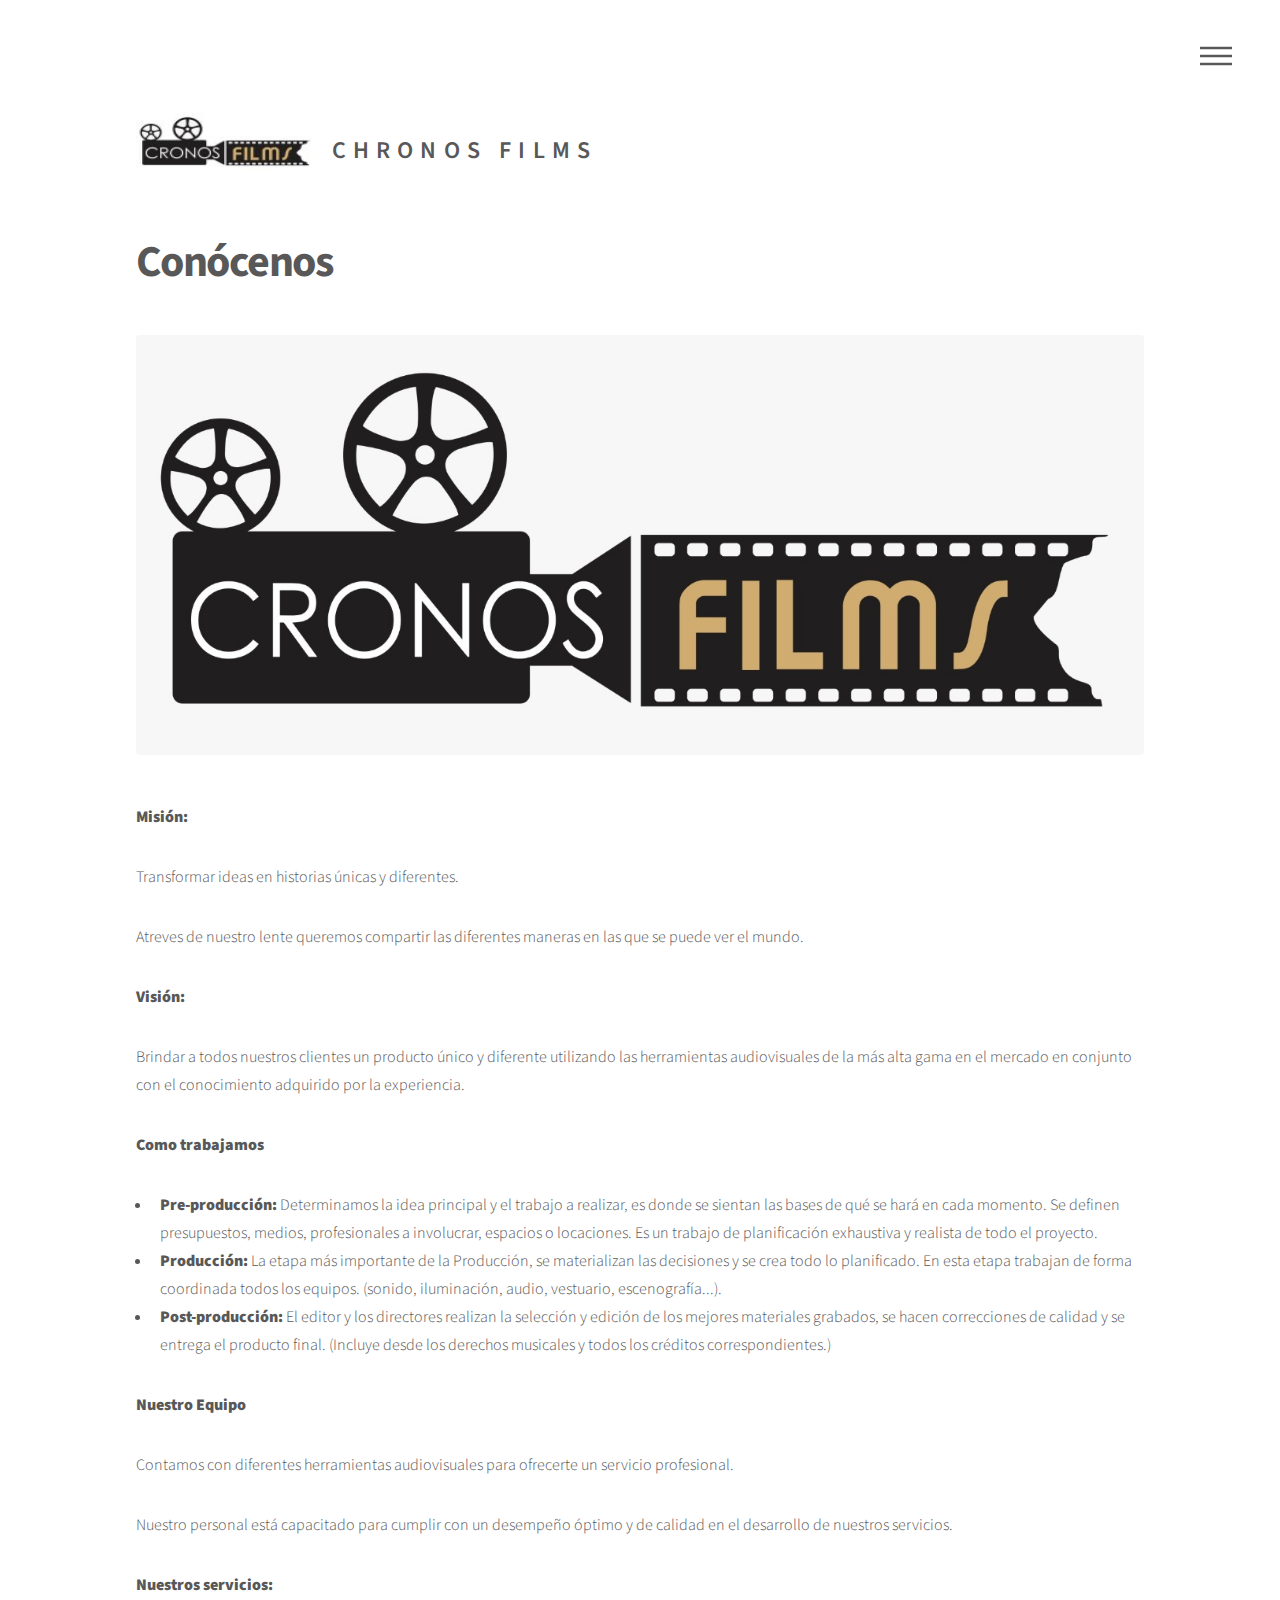
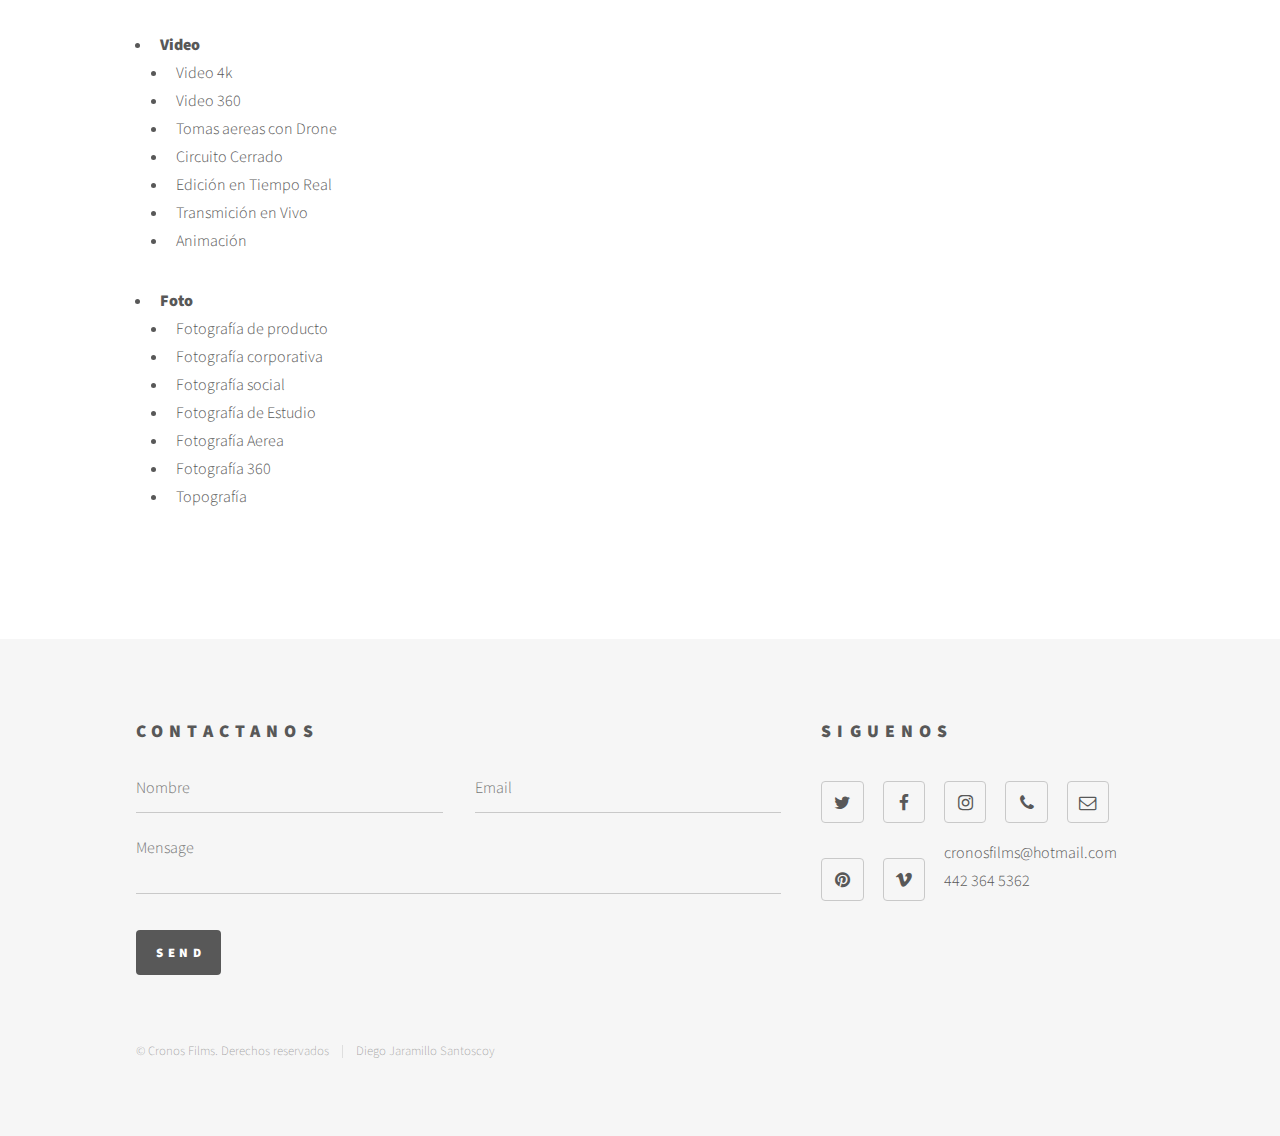
<file: como_trabajamos.html>
<!DOCTYPE HTML>
<!--
	Phantom by HTML5 UP
	html5up.net | @ajlkn
	Free for personal and commercial use under the CCA 3.0 license (html5up.net/license)
-->
<html>
	<head>
		<title>CronosFilms - Nosotros</title>
		<meta charset="utf-8" />
		<meta name="viewport" content="width=device-width, initial-scale=1" />
		<!--[if lte IE 8]><script src="assets/js/ie/html5shiv.js"></script><![endif]-->
		<link rel="stylesheet" href="assets/css/main.css" />
		<link rel="icon" href="images/favicon.ico">
		<!--[if lte IE 9]><link rel="stylesheet" href="assets/css/ie9.css" /><![endif]-->
		<!--[if lte IE 8]><link rel="stylesheet" href="assets/css/ie8.css" /><![endif]-->
	</head>
	<body>
		<!-- Wrapper -->
			<div id="wrapper">

				<!-- Header -->
					<header id="header">
						<div class="inner">

							<!-- Logo -->
								<a href="index.html" class="logo">
									<span class="symbol"><img src="images/logo.jpg" alt="" /></span><span class="title">Chronos Films</span>
								</a>

							<!-- Nav -->
								<nav>
									<ul>
										<li><a href="#menu">Menu</a></li>
									</ul>
								</nav>

						</div>
					</header>

				<!-- Menu -->
					<nav id="menu">
						<h2>Menu</h2>
						<ul>
							<li><a href="index.html">Home</a></li>
							<li><a href="como_trabajamos.html">Conócenos</a></li>
							<li><a href="como_trabajamos.html">Como trabajamos</a></li>
							<li><a href="bodas.html">Bodas</a></li>
							<li><a href="corporativo.html">Corporativo</a></li>
							<li><a href="social.html">Social</a></li>
							<li><a href="15anos.html">XV años</a></li>
							<li><a href="institucion.html">Institucional</a></li>
							<li><a href="publicitario.html">Publicitario</a></li>
						</ul>
					</nav>

				<!-- Main -->
					<div id="main">
						<div class="inner">
							<h1>Conócenos</h1>
							<span class="image main"><img src="images/cronos.jpg" alt="" /></span>
							
							<p><strong>Misión:</strong></p>
							<p>Transformar ideas en historias únicas y diferentes.<p>
							<p>Atreves de nuestro lente queremos compartir las diferentes maneras en las que se puede ver el mundo.</p>

							<p><strong>Visión:</strong></p>
							<p>Brindar a todos nuestros clientes un producto único y diferente utilizando las herramientas audiovisuales de la más alta gama en el mercado en conjunto con el conocimiento adquirido por la experiencia.</p>
							<p><strong>Como trabajamos</strong></p>
							<ul>
							<li><strong>Pre-producción:</strong> Determinamos la idea principal y el trabajo a realizar, es donde se 
							sientan las bases de qué se hará en cada momento. Se definen presupuestos, medios, profesionales a involucrar, espacios o locaciones. Es un trabajo de planificación exhaustiva y realista de todo el proyecto.</li>

							<li><strong>Producción:</strong> La etapa más importante de la Producción, se materializan las decisiones y se crea todo lo planificado. En esta etapa trabajan de forma coordinada todos los equipos. (sonido, iluminación, audio, vestuario, escenografía...). </li>

							<li><strong>Post-producción:</strong> El editor y los directores realizan la selección y edición de los mejores materiales grabados, se hacen correcciones de calidad y se entrega el producto final. 
							(Incluye desde los derechos musicales y todos los créditos correspondientes.)</li>
							</ul>
							<p><strong>Nuestro Equipo</strong></p>
							<p>Contamos con diferentes herramientas audiovisuales para ofrecerte un servicio profesional.</p>
							<p>Nuestro personal está capacitado para cumplir con un desempeño óptimo y de calidad en el desarrollo de nuestros servicios.</p>



							<p><strong>Nuestros servicios:</strong>
							<ul>
								<li><b>Video</b></li>
								<ul>
									<li>Video 4k</li>
									<li>Video 360</li>
									<li>Tomas aereas con Drone</li>
									<li>Circuito Cerrado</li>
									<li>Edición en Tiempo Real</li>
									<li>Transmición en Vivo</li>
									<li>Animación</li>
								</ul>
								<li><b>Foto</b></li>
								<ul>
									<li>Fotografía de producto</li>
									<li>Fotografía corporativa</li>
									<li>Fotografía social</li>
									<li>Fotografía de Estudio</li>
									<li>Fotografía Aerea</li>
									<li>Fotografía 360</li>
									<li>Topografía</li>
								</ul>
							</ul>
							

						</div>
					</div>

				<!-- Footer -->
					<footer id="footer">
						<div class="inner">
							<section>
								<h2>Contactanos</h2>
								<form method="post" action="#">
									<div class="field half first">
										<input type="text" name="name" id="name" placeholder="Nombre" />
									</div>
									<div class="field half">
										<input type="email" name="email" id="email" placeholder="Email" />
									</div>
									<div class="field">
										<textarea name="message" id="message" placeholder="Mensage"></textarea>
									</div>
									<ul class="actions">
										<li><input type="submit" value="Send" class="special" /></li>
									</ul>
								</form>
							</section>
							<section>
								<h2>Siguenos</h2>
								<ul class="icons">
									<li><a href="http://www.twitter.com/_cronosfilms" class="icon style2 fa-twitter"><span class="label">Twitter</span></a></li>
									<li><a href="http://www.facebook.com/pg/Cronosfilms" class="icon style2 fa-facebook"><span class="label">Facebook</span></a></li>
									<li><a href="http://www.instagram.com/cronos_films" class="icon style2 fa-instagram"><span class="label">Instagram</span></a></li>
									<li><a href="callto: 4423645362" class="icon style2 fa-phone"><span class="label">Phone</span></a></li>
									<li><a href="mailto:maldoandoraulqro@gmail.com" class="icon style2 fa-envelope-o"><span class="label">Email</span></a></li>
									<li><a href="https://www.pinterest.com.mx/cronosfilms" class="icon style2 fa-pinterest"><span class="label">Vimeo</span></a></li>
									<li><a href="https://vimeo.com/cronosfilms" class="icon style2 fa-vimeo"><span class="label">Vimeo</span></a></li>
									<li><p>cronosfilms@hotmail.com <br /> 442 364 5362</p></li>
								</ul>
							</section>
							<ul class="copyright">
								<li>&copy; Cronos Films. Derechos reservados</li><li>Diego Jaramillo Santoscoy</li>
							</ul>
						</div>
					</footer>

			</div>

		<!-- Scripts -->
			<script src="assets/js/jquery.min.js"></script>
			<script src="assets/js/skel.min.js"></script>
			<script src="assets/js/util.js"></script>
			<!--[if lte IE 8]><script src="assets/js/ie/respond.min.js"></script><![endif]-->
			<script src="assets/js/main.js"></script>

	</body>
</html>
</file>
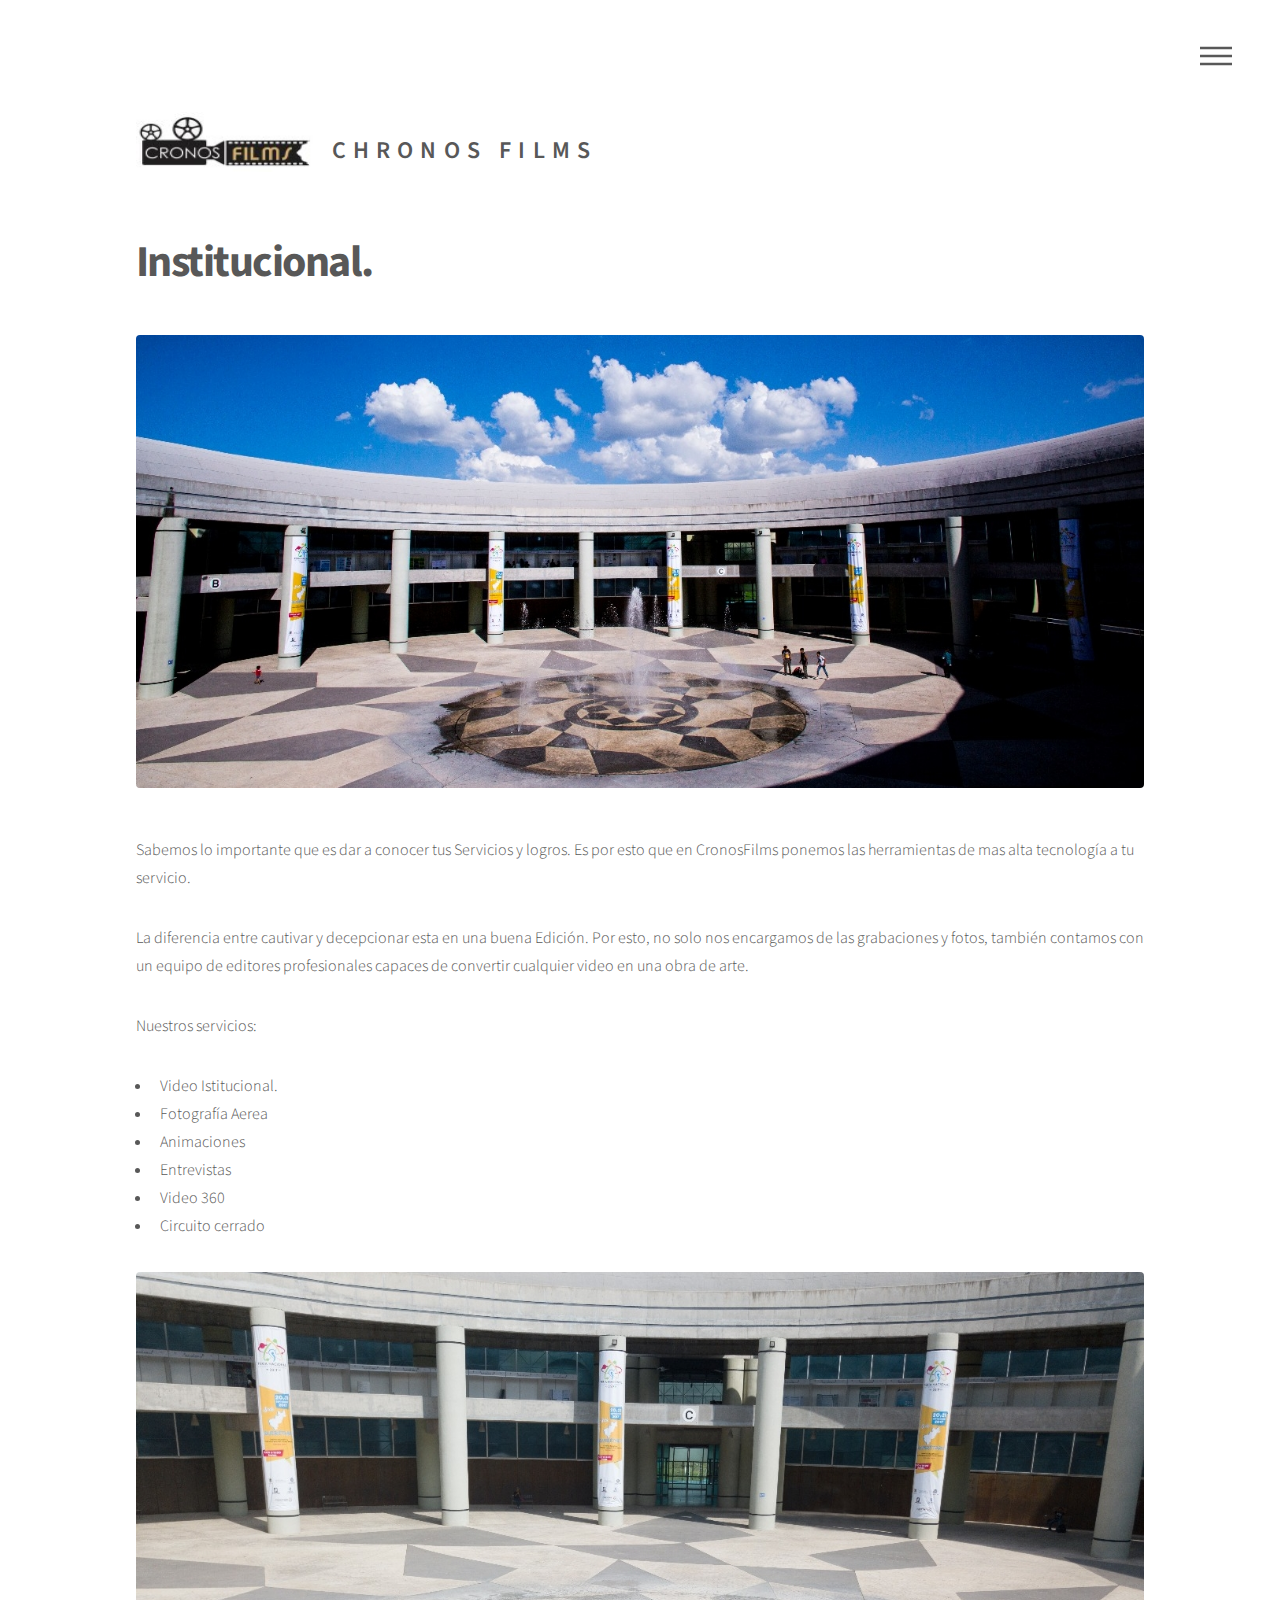
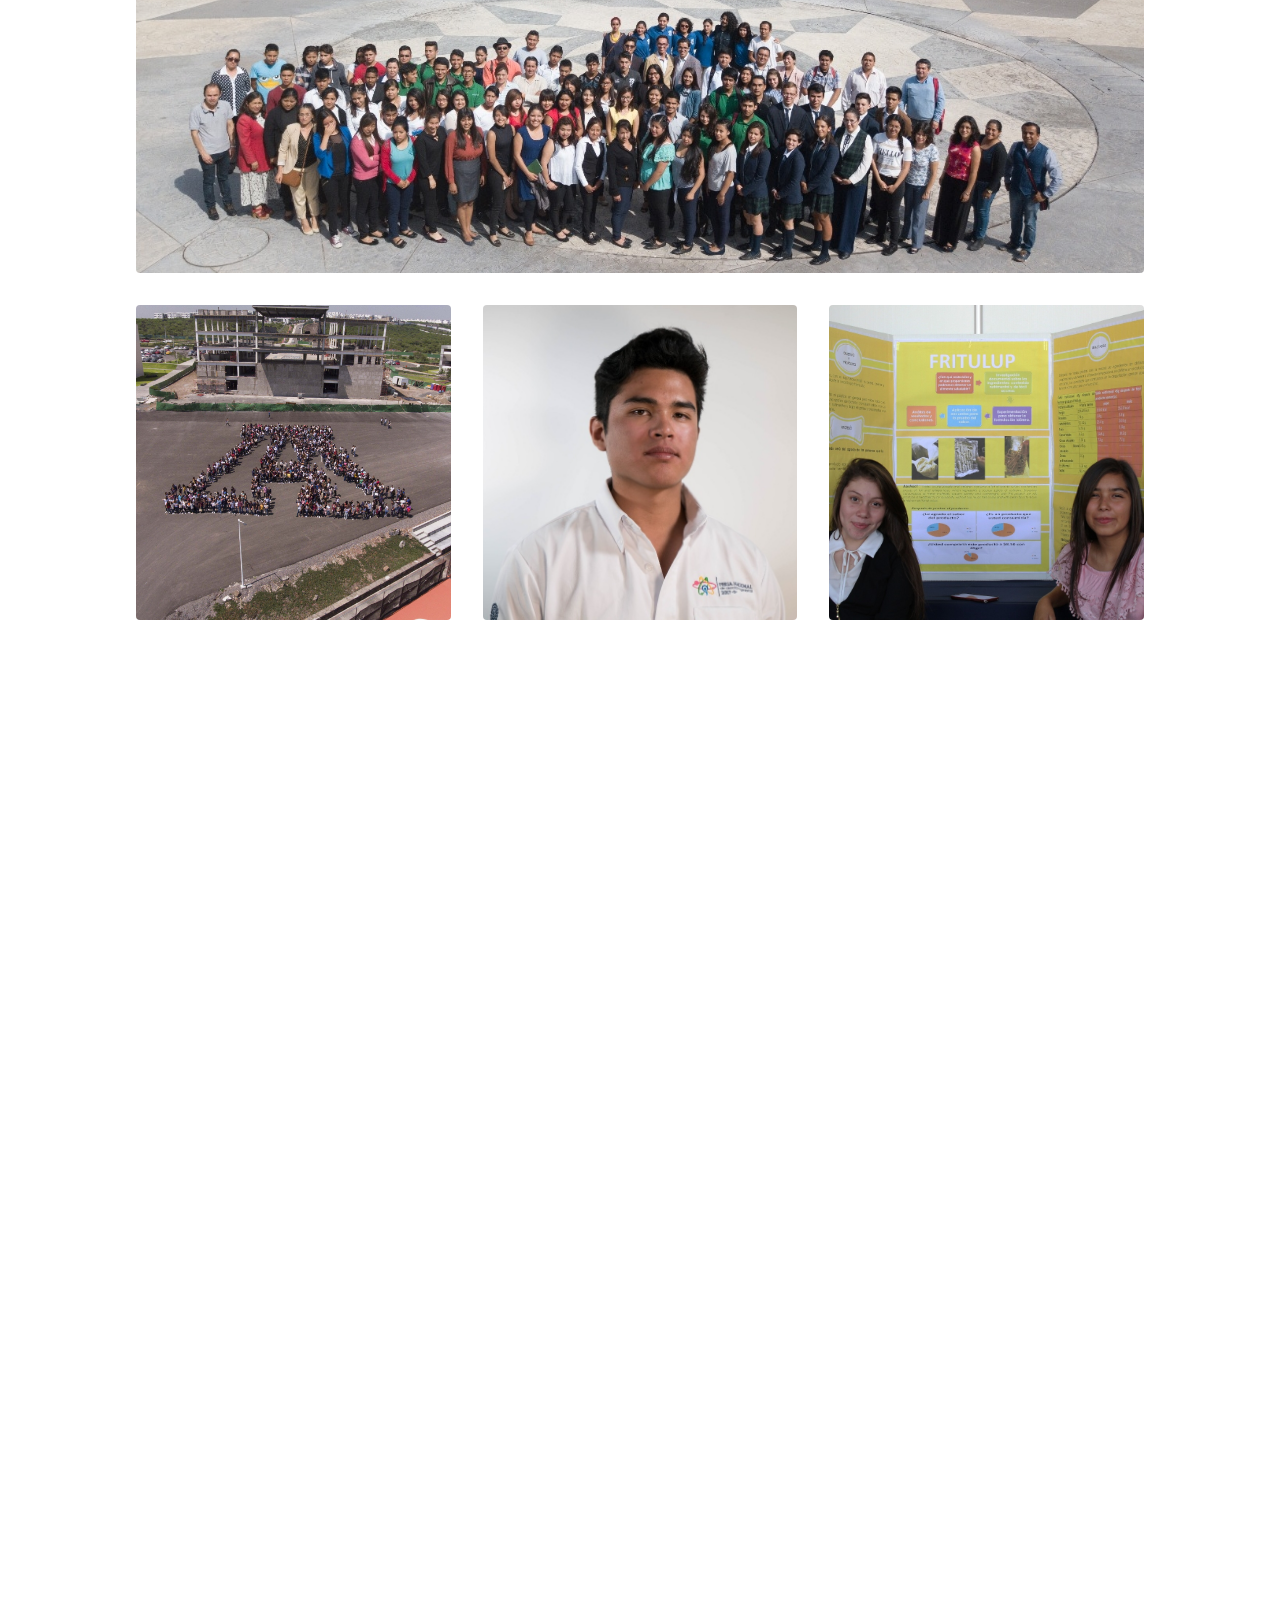
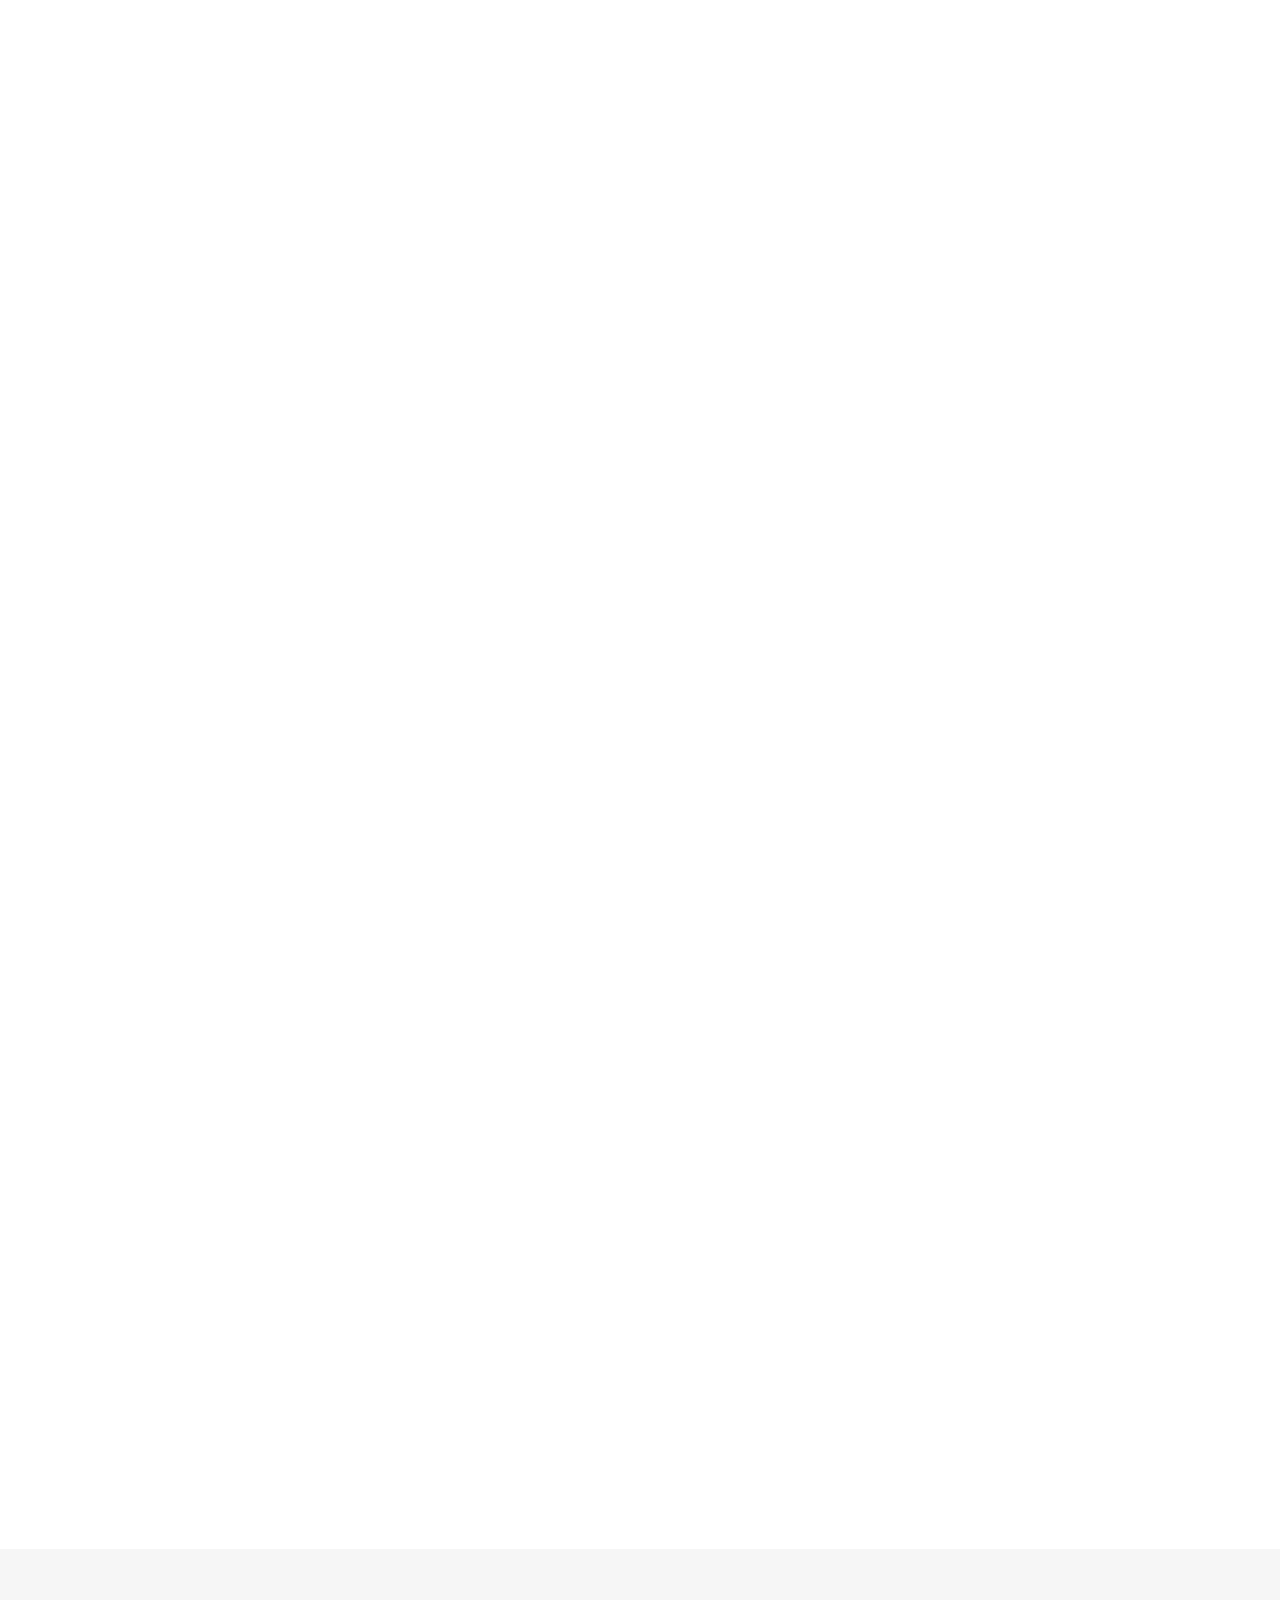
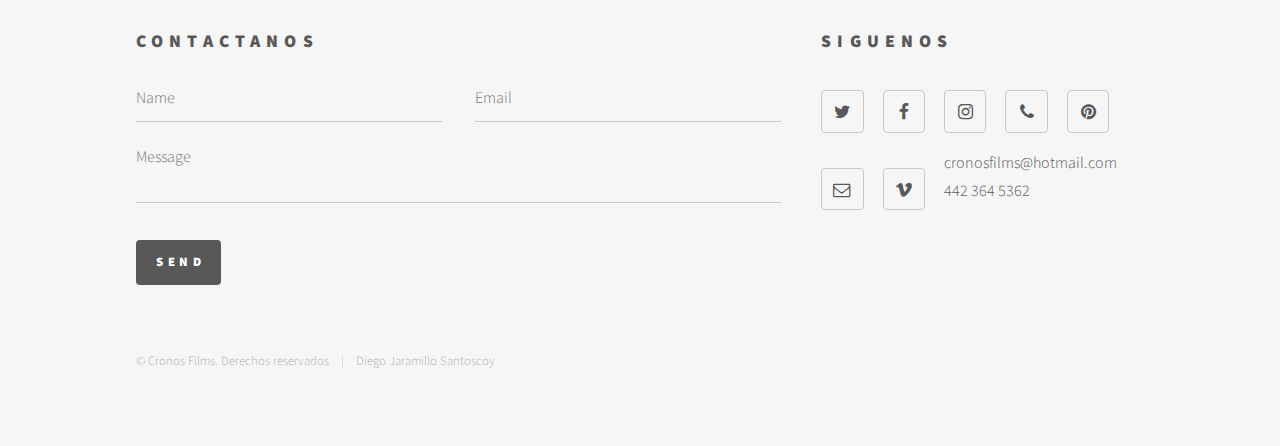
<file: institucion.html>
<!DOCTYPE HTML>
<!--
	Phantom by HTML5 UP
	html5up.net | @ajlkn
	Free for personal and commercial use under the CCA 3.0 license (html5up.net/license)
-->
<html>
	<head>
		<title>CronosFilms - Instituciones</title>
		<meta charset="utf-8" />
		<meta name="viewport" content="width=device-width, initial-scale=1" />
		<!--[if lte IE 8]><script src="assets/js/ie/html5shiv.js"></script><![endif]-->
		<link rel="stylesheet" href="assets/css/main.css" />
		<link rel="icon" href="images/favicon.ico">
		<!--[if lte IE 9]><link rel="stylesheet" href="assets/css/ie9.css" /><![endif]-->
		<!--[if lte IE 8]><link rel="stylesheet" href="assets/css/ie8.css" /><![endif]-->
	</head>
	<body>
		<!-- Wrapper -->
			<div id="wrapper">

				<!-- Header -->
					<header id="header">
						<div class="inner">

							<!-- Logo -->
								<a href="index.html" class="logo">
									<span class="symbol"><img src="images/logo.jpg" alt="" /></span><span class="title">Chronos Films</span>
								</a>

							<!-- Nav -->
								<nav>
									<ul>
										<li><a href="#menu">Menu</a></li>
									</ul>
								</nav>

						</div>
					</header>

				<!-- Menu -->
					<nav id="menu">
						<h2>Menu</h2>
						<ul>
							<li><a href="index.html">Home</a></li>
							<li><a href="como_trabajamos.html">Conócenos</a></li>
							<li><a href="como_trabajamos.html">Como trabajamos</a></li>
							<li><a href="bodas.html">Bodas</a></li>
							<li><a href="corporativo.html">Corporativo</a></li>
							<li><a href="social.html">Social</a></li>
							<li><a href="15anos.html">XV años</a></li>
							<li><a href="institucion.html">Institucional</a></li>
							<li><a href="publicitario.html">Publicitario</a></li>
						</ul>
					</nav>

				<!-- Main -->
					<div id="main">
						<div class="inner">
							<h1>Institucional.</h1>
							<span class="image main"><img src="images/inst/platz.jpg" alt="" /></span>
							<p>Sabemos lo importante que es dar a conocer tus Servicios y logros. Es por esto que en CronosFilms ponemos las herramientas de mas alta tecnología a tu servicio.</p>
							<p>La diferencia entre cautivar y decepcionar esta en una buena Edición. Por esto, no solo nos encargamos de las grabaciones y fotos, también contamos con un equipo de editores profesionales capaces de convertir cualquier video en una obra de arte.</p>
							<p>Nuestros servicios:
							<ul>
								<li>Video Istitucional.</li>
								<li>Fotografía Aerea</li>
								<li>Animaciones</li>
								<li>Entrevistas</li>
								<li>Video 360</li>
								<li>Circuito cerrado</li>
							</ul>
							<div class="box alt">
								<div class="row uniform">
									<div class="12u$"><span class="image fit"><img src="images/inst/peop.jpg" alt="" /></span></div>
									<div class="4u"><span class="image fit"><img src="images/inst/portada.jpg" alt="" /></span></div>
									<div class="4u"><span class="image fit"><img src="images/inst/1.jpg" alt="" /></span></div>
									<div class="4u$"><span class="image fit"><img src="images/inst/4.jpg" alt="" /></span></div>
									<iframe width="100%" height="800" src="https://player.vimeo.com/video/205179718?&autopause=0"  frameborder="0"  mozallowfullscreen allowfullscreen></iframe>
									<iframe width="100%" height="800" src="https://player.vimeo.com/video/246045644?&autopause=0"  frameborder="0"  mozallowfullscreen allowfullscreen></iframe>
									<iframe width="100%" height="800" src="https://player.vimeo.com/video/233793423?&autopause=0"  frameborder="0"  mozallowfullscreen allowfullscreen></iframe>
									
									
								</div>
							</div>

						</div>
					</div>

				<!-- Footer -->
					<footer id="footer">
						<div class="inner">
							<section>
								<h2>Contactanos</h2>
								<form method="post" action="#">
									<div class="field half first">
										<input type="text" name="name" id="name" placeholder="Name" />
									</div>
									<div class="field half">
										<input type="email" name="email" id="email" placeholder="Email" />
									</div>
									<div class="field">
										<textarea name="message" id="message" placeholder="Message"></textarea>
									</div>
									<ul class="actions">
										<li><input type="submit" value="Send" class="special" /></li>
									</ul>
								</form>
							</section>
							<section>
								<h2>Siguenos</h2>
								<ul class="icons">
									<li><a href="http://www.twitter.com/_cronosfilms" class="icon style2 fa-twitter"><span class="label">Twitter</span></a></li>
									<li><a href="http://www.facebook.com/pg/Cronosfilms" class="icon style2 fa-facebook"><span class="label">Facebook</span></a></li>
									<li><a href="http://www.instagram.com/cronos_films" class="icon style2 fa-instagram"><span class="label">Instagram</span></a></li>
									<li><a href="callto: 4423645362" class="icon style2 fa-phone"><span class="label">Phone</span></a></li>
									<li><a href="https://www.pinterest.com.mx/cronosfilms" class="icon style2 fa-pinterest"><span class="label">Vimeo</span></a></li>
									<li><a href="mailto:maldoandoraulqro@gmail.com" class="icon style2 fa-envelope-o"><span class="label">Email</span></a></li>
									<li><a href="https://vimeo.com/cronosfilms" class="icon style2 fa-vimeo"><span class="label">Vimeo</span></a></li>
									<li><p>cronosfilms@hotmail.com <br /> 442 364 5362</p></li>
								</ul>
							</section>
							<ul class="copyright">
								<li>&copy; Cronos Films. Derechos reservados</li><li>Diego Jaramillo Santoscoy</li>
							</ul>
						</div>
					</footer>

			</div>

		<!-- Scripts -->
			<script src="assets/js/jquery.min.js"></script>
			<script src="assets/js/skel.min.js"></script>
			<script src="assets/js/util.js"></script>
			<!--[if lte IE 8]><script src="assets/js/ie/respond.min.js"></script><![endif]-->
			<script src="assets/js/main.js"></script>

	</body>
</html>
</file>
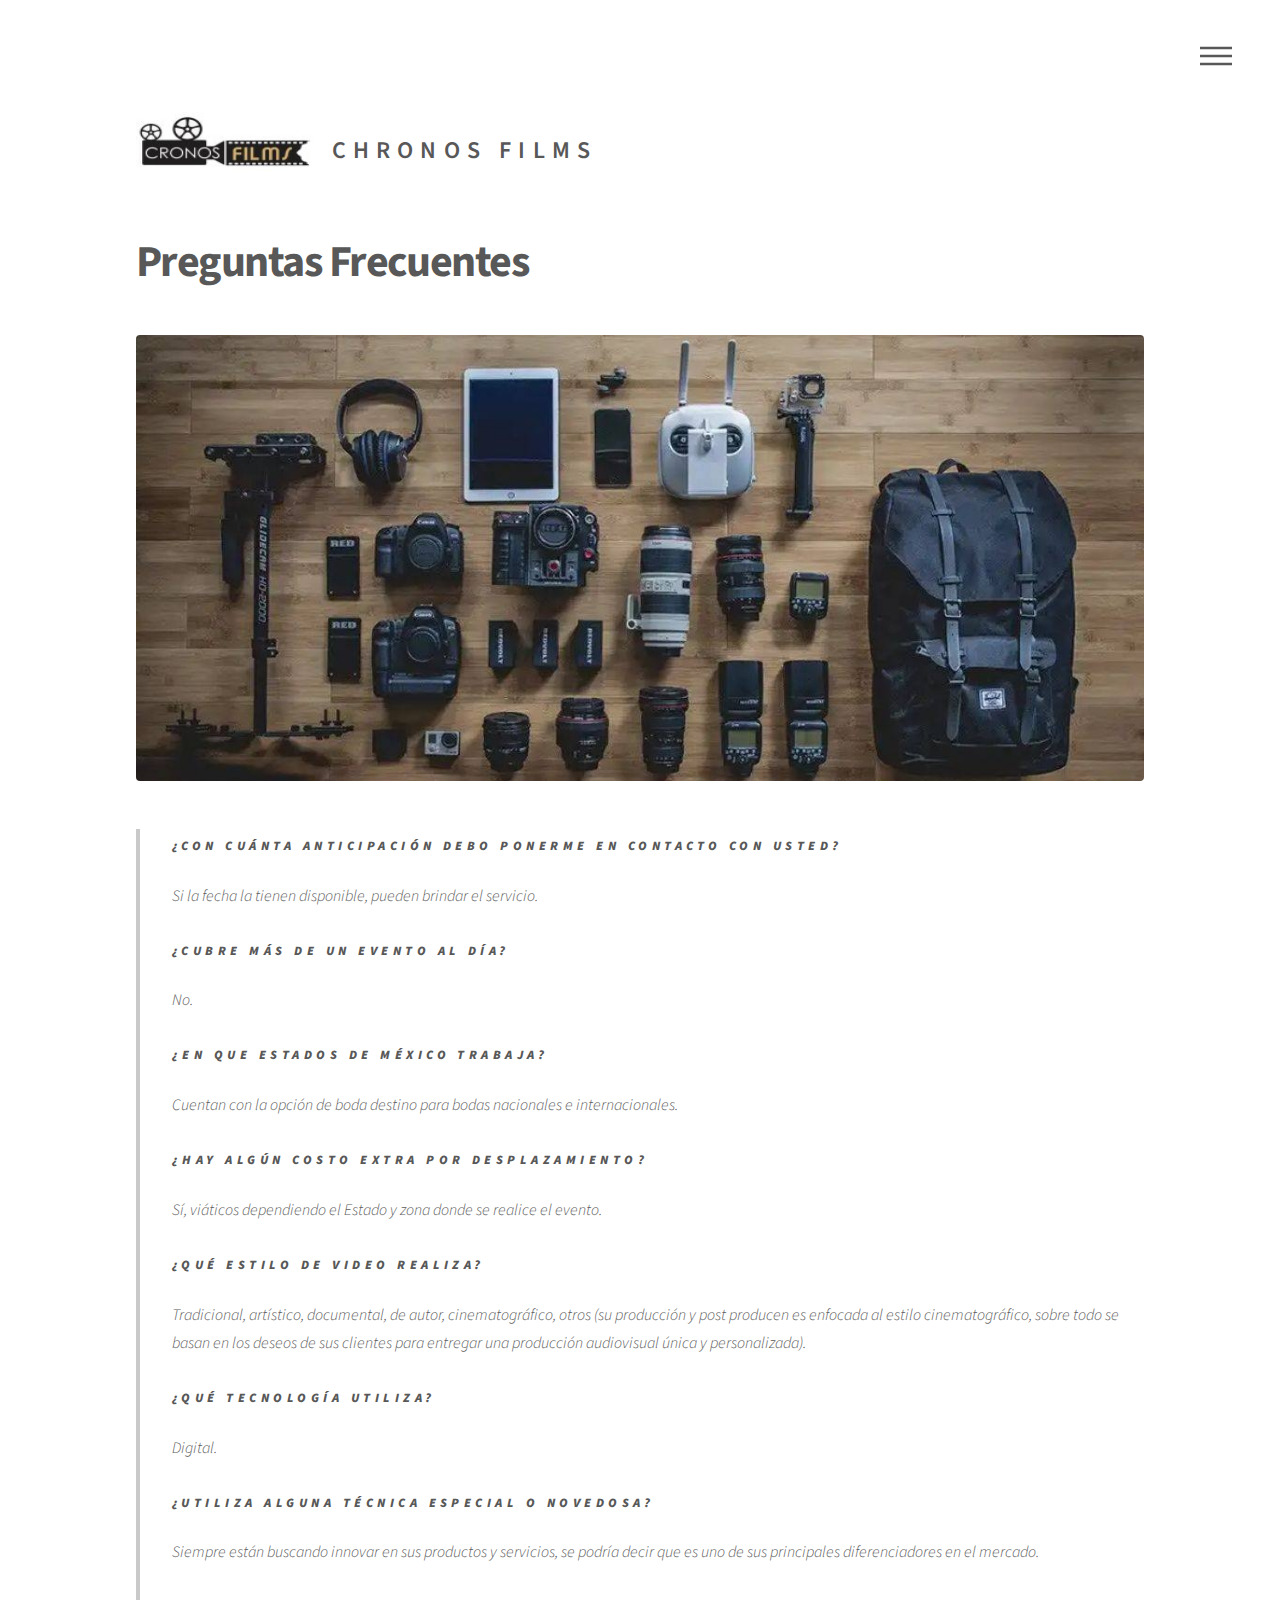
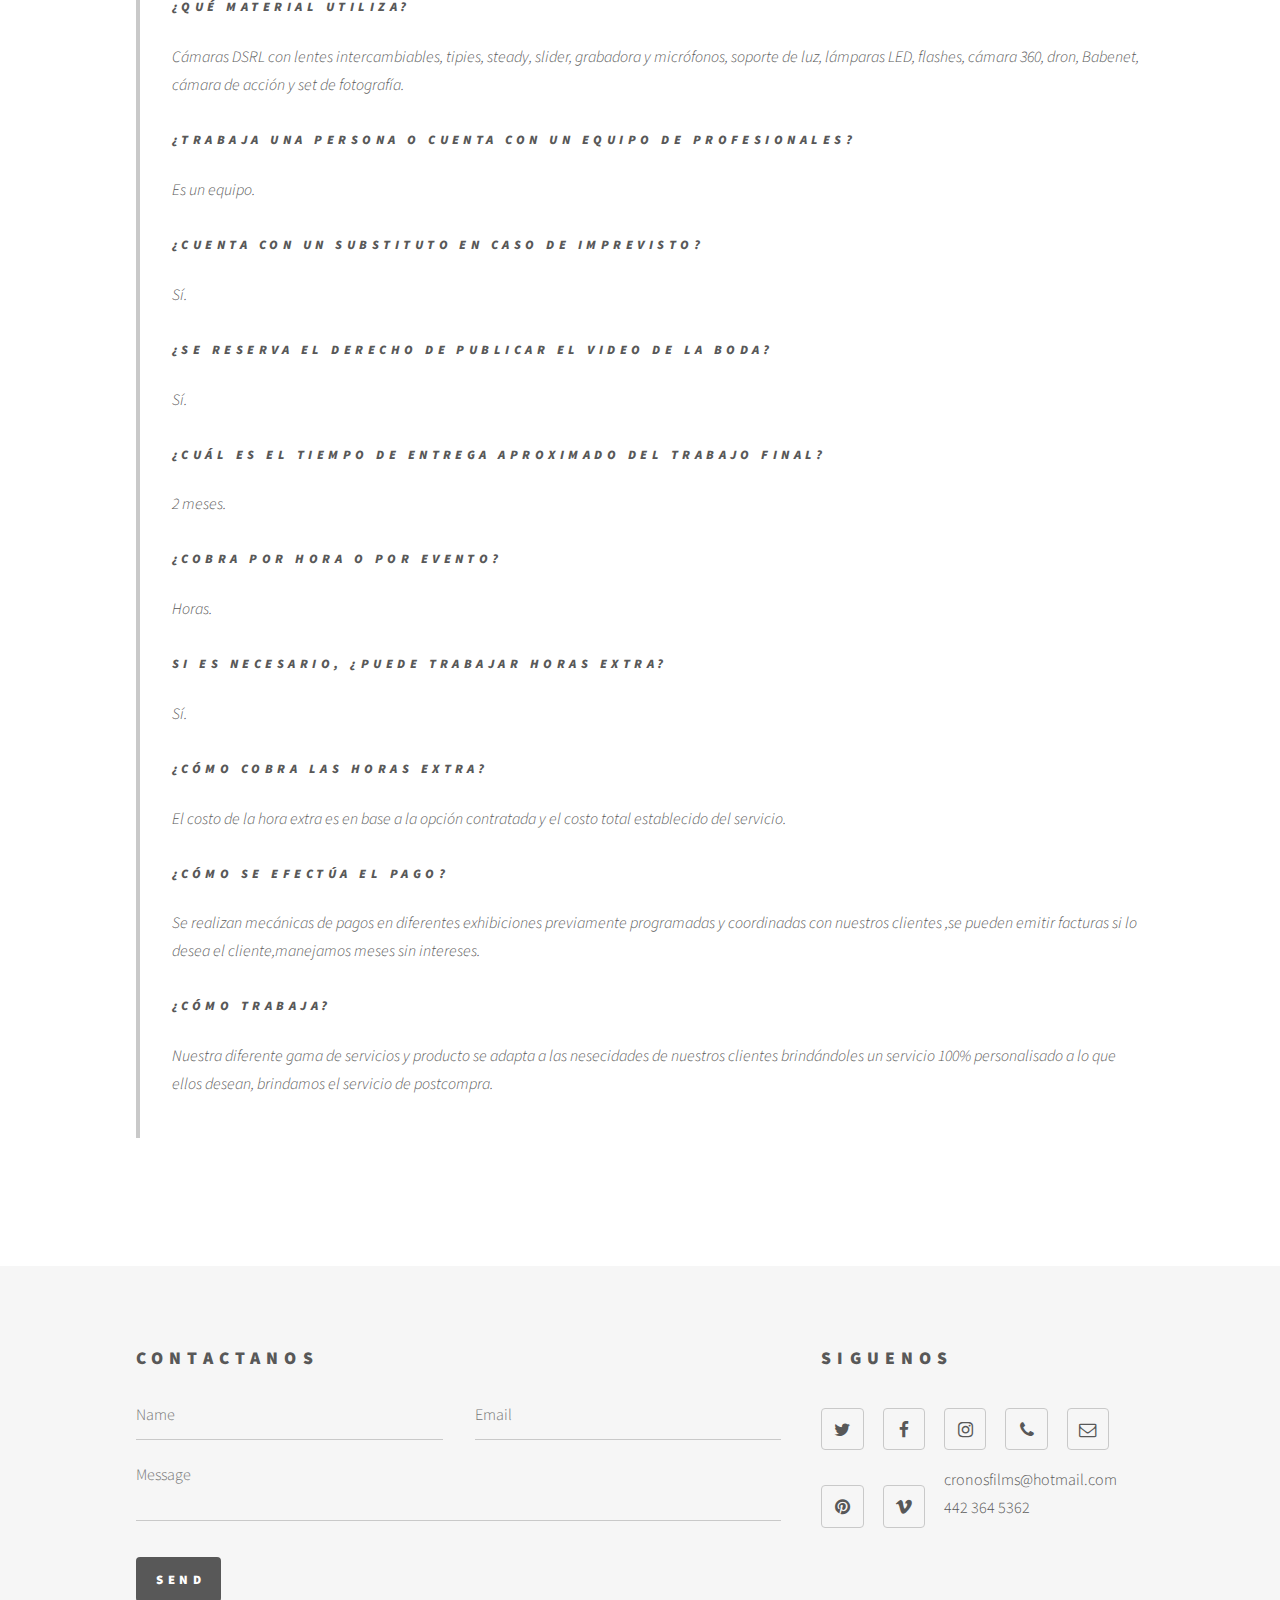
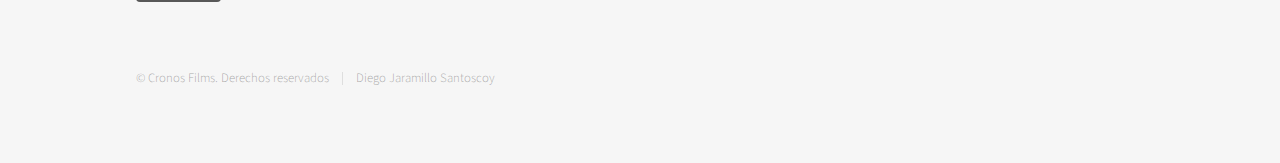
<file: preguntas.html>
<!DOCTYPE HTML>
<!--
	Phantom by HTML5 UP
	html5up.net | @ajlkn
	Free for personal and commercial use under the CCA 3.0 license (html5up.net/license)
-->
<html>
	<head>
		<title>CronosFilms - Preguntas</title>
		<meta charset="utf-8" />
		<meta name="viewport" content="width=device-width, initial-scale=1" />
		<!--[if lte IE 8]><script src="assets/js/ie/html5shiv.js"></script><![endif]-->
		<link rel="stylesheet" href="assets/css/main.css" />
		<link rel="icon" href="images/favicon.ico">
		<!--[if lte IE 9]><link rel="stylesheet" href="assets/css/ie9.css" /><![endif]-->
		<!--[if lte IE 8]><link rel="stylesheet" href="assets/css/ie8.css" /><![endif]-->
	</head>
	<body>
		<!-- Wrapper -->
			<div id="wrapper">

				<!-- Header -->
					<header id="header">
						<div class="inner">

							<!-- Logo -->
								<a href="index.html" class="logo">
									<span class="symbol"><img src="images/logo.jpg" alt="" /></span><span class="title">Chronos Films</span>
								</a>

							<!-- Nav -->
								<nav>
									<ul>
										<li><a href="#menu">Menu</a></li>
									</ul>
								</nav>

						</div>
					</header>

				<!-- Menu -->
					<nav id="menu">
						<h2>Menu</h2>
						<ul>
							<li><a href="index.html">Home</a></li>
							<li><a href="como_trabajamos.html">Conócenos</a></li>
							<li><a href="como_trabajamos.html">Como trabajamos</a></li>
							<li><a href="bodas.html">Bodas</a></li>
							<li><a href="corporativo.html">Corporativo</a></li>
							<li><a href="social.html">Social</a></li>
							<li><a href="15anos.html">XV años</a></li>
							<li><a href="institucion.html">Institucional</a></li>
							<li><a href="publicitario.html">Publicitario</a></li>
						</ul>
					</nav>

				<!-- Main -->
					<div id="main">
						<div class="inner">
							<h1>Preguntas Frecuentes</h1>
							<span class="image main"><img src="images/equipo.jpg" alt="" /></span>
							<blockquote>
							<h5>¿Con cuánta anticipación debo ponerme en contacto con usted?</h5>
							<p> Si la fecha la tienen disponible, pueden brindar el servicio.</p>
							<h5>¿Cubre más de un evento al día? </h5>
							<p>No.</p>
							<h5>¿En que Estados de México trabaja? </h5>
							<p>Cuentan con la opción de boda destino para bodas nacionales e internacionales.</p>
							<h5>¿Hay algún costo extra por desplazamiento?</h5>
							<p>Sí, viáticos dependiendo el Estado y zona donde se realice el evento.</p>
							<h5>¿Qué estilo de video realiza?</h5>
							<p>Tradicional, artístico, documental, de autor, cinematográfico, otros (su producción y post producen es enfocada al estilo cinematográfico, sobre todo se basan en los deseos de sus clientes para entregar una producción audiovisual única y personalizada).</p>
							<h5>¿Qué tecnología utiliza?</h5>
							<p>Digital.</p>
							<h5>¿Utiliza alguna técnica especial o novedosa?</h5>
							<p>Siempre están buscando innovar en sus productos y servicios, se podría decir que es uno de sus principales diferenciadores en el mercado.</p>
							<h5>¿Qué material utiliza? </h5>
							<p>Cámaras DSRL con lentes intercambiables, tipies, steady, slider, grabadora y micrófonos, soporte de luz, lámparas LED, flashes, cámara 360, dron, Babenet, cámara de acción y set de fotografía.</p>
							<h5>¿Trabaja una persona o cuenta con un equipo de profesionales?</h5>
							<p>Es un equipo.</p>
							<h5>¿Cuenta con un substituto en caso de imprevisto?</h5>
							<p>Sí.</p>
							<h5>¿Se reserva el derecho de publicar el video de la boda?</h5>
							<p>Sí.</p>
							<h5>¿Cuál es el tiempo de entrega aproximado del trabajo final?</h5>
							<p>2 meses.</p>
							<h5>¿Cobra por hora o por evento?</h5>
							<p>Horas.</p>
							<h5>Si es necesario, ¿Puede trabajar horas extra?</h5>
							<p>Sí.</p>
							<h5>¿Cómo cobra las horas extra?</h5>
							<p>El costo de la hora extra es en base a la opción contratada y el costo total establecido del servicio.</p>
							<h5>¿Cómo se efectúa el pago?</h5>
							<p>Se realizan mecánicas de pagos en diferentes exhibiciones previamente programadas y coordinadas con nuestros clientes ,se pueden emitir facturas si lo desea el cliente,manejamos meses sin intereses.</p>
							<h5>¿Cómo trabaja?</h5>
							<p>Nuestra diferente gama de servicios y producto se adapta a las nesecidades de nuestros clientes brindándoles un servicio 100% personalisado a lo que ellos desean, brindamos el servicio de postcompra.</p>
							</blockquote>
							




					


						</div>

					</div>

				<!-- Footer -->
					<footer id="footer">
						<div class="inner">
							<section>
								<h2>Contactanos</h2>
								<form method="post" action="#">
									<div class="field half first">
										<input type="text" name="name" id="name" placeholder="Name" />
									</div>
									<div class="field half">
										<input type="email" name="email" id="email" placeholder="Email" />
									</div>
									<div class="field">
										<textarea name="message" id="message" placeholder="Message"></textarea>
									</div>
									<ul class="actions">
										<li><input type="submit" value="Send" class="special" /></li>
									</ul>
								</form>
							</section>
							<section>
								<h2>Siguenos</h2>
								<ul class="icons">
									<li><a href="http://www.twitter.com/_cronosfilms" class="icon style2 fa-twitter"><span class="label">Twitter</span></a></li>
									<li><a href="http://www.facebook.com/pg/Cronosfilms" class="icon style2 fa-facebook"><span class="label">Facebook</span></a></li>
									<li><a href="http://www.instagram.com/cronos_films" class="icon style2 fa-instagram"><span class="label">Instagram</span></a></li>
									<li><a href="callto: 4423645362" class="icon style2 fa-phone"><span class="label">Phone</span></a></li>
									<li><a href="mailto:maldoandoraulqro@gmail.com" class="icon style2 fa-envelope-o"><span class="label">Email</span></a></li>
									<li><a href="https://www.pinterest.com.mx/cronosfilms" class="icon style2 fa-pinterest"><span class="label">Vimeo</span></a></li>
									<li><a href="https://vimeo.com/cronosfilms" class="icon style2 fa-vimeo"><span class="label">Vimeo</span></a></li>
									<li><p>cronosfilms@hotmail.com <br /> 442 364 5362</p></li>
								</ul>
							</section>
							<ul class="copyright">
								<li>&copy; Cronos Films. Derechos reservados</li><li>Diego Jaramillo Santoscoy</li>
							</ul>
						</div>
					</footer>

			</div>

		<!-- Scripts -->
			<script src="assets/js/jquery.min.js"></script>
			<script src="assets/js/skel.min.js"></script>
			<script src="assets/js/util.js"></script>
			<!--[if lte IE 8]><script src="assets/js/ie/respond.min.js"></script><![endif]-->
			<script src="assets/js/main.js"></script>

	</body>
</html>
</file>
<file: assets/css/ie9.css>
/*
	Phantom by HTML5 UP
	html5up.net | @ajlkn
	Free for personal and commercial use under the CCA 3.0 license (html5up.net/license)
*/

/* Tiles */

	.tiles:after {
		content: '';
		display: block;
		clear: both;
	}

	.tiles article {
		float: left;
	}

		.tiles article > a {
			padding-top: 50%;
			margin-top: -1.75em;
		}

		body:not(.is-touch) .tiles article:hover > .image {
			-moz-transform: none;
			-webkit-transform: none;
			-ms-transform: none;
			transform: none;
		}

/* Footer */

	#footer > .inner section {
		float: left;
	}

	#footer > .inner .copyright {
		clear: both;
		padding-top: 4em;
	}
</file>
<file: assets/css/ie8.css>
/*
	Phantom by HTML5 UP
	html5up.net | @ajlkn
	Free for personal and commercial use under the CCA 3.0 license (html5up.net/license)
*/

/* Form */

	form .field {
		float: none !important;
		width: 100% !important;
		padding-left: 0 !important;
	}

/* Button */

	input[type="submit"],
	input[type="reset"],
	input[type="button"],
	button,
	.button {
		border: solid 2px #585858 !important;
	}

		input[type="submit"]:hover,
		input[type="reset"]:hover,
		input[type="button"]:hover,
		button:hover,
		.button:hover {
			border-color: #f2849e !important;
		}

		input[type="submit"].special,
		input[type="reset"].special,
		input[type="button"].special,
		button.special,
		.button.special {
			border: none !important;
		}

/* Tiles */

	.tiles article > .image:before, .tiles article > .image:after {
		display: none;
	}

/* Header */

	#header .logo .symbol {
		display: none;
	}

	#header nav ul li a[href="#menu"] {
		text-indent: 0;
		width: auto;
		font-size: 0.8em;
	}

		#header nav ul li a[href="#menu"]:before, #header nav ul li a[href="#menu"]:after {
			display: none;
		}

/* Footer */

	#footer > .inner section {
		width: 50%;
		margin-left: 3em;
	}

		#footer > .inner section:first-child {
			margin-left: 0;
			width: 40%;
		}
</file>
<file: assets/css/main_2.css>
@import url(font-awesome.min.css);
@import url("https://fonts.googleapis.com/css?family=Source+Sans+Pro:300,700,900");

/*
	Phantom by HTML5 UP
	html5up.net | @ajlkn
	Free for personal and commercial use under the CCA 3.0 license (html5up.net/license)
*/

/* Reset */

	html, body,titulo, div, span, applet, object, iframe, h1, h2, h3, h4, h5, h6, p, blockquote, pre, a, abbr, acronym, address, big, cite, code, del, dfn, em, img, ins, kbd, q, s, samp, small, strike, strong, sub, sup, tt, var, b, u, i, center, dl, dt, dd, ol, ul, li, fieldset, form, label, legend, table, caption, tbody, tfoot, thead, tr, th, td, article, aside, canvas, details, embed, figure, figcaption, footer, header, hgroup, menu, nav, output, ruby, section, summary, time, mark, audio, video {
		margin: 0;
		padding: 0;
		border: 0;
		font-size: 100%;
		font: inherit;
		vertical-align: baseline;
	}

	article, aside, details, figcaption, figure, footer, header, hgroup, menu, nav, section {
		display: block;
	}

	body {
		line-height: 1;
	}

	ol, ul {
		list-style: none;
	}

	blockquote, q {
		quotes: none;
	}

	blockquote:before, blockquote:after, q:before, q:after {
		content: '';
		content: none;
	}

	table {
		border-collapse: collapse;
		border-spacing: 0;
	}

	body {
		-webkit-text-size-adjust: none;
	}

/* Box Model */

	*, *:before, *:after {
		-moz-box-sizing: border-box;
		-webkit-box-sizing: border-box;
		box-sizing: border-box;
	}

/* Grid */

	.row {
		border-bottom: solid 1px transparent;
		-moz-box-sizing: border-box;
		-webkit-box-sizing: border-box;
		box-sizing: border-box;
	}

	.row > * {
		float: left;
		-moz-box-sizing: border-box;
		-webkit-box-sizing: border-box;
		box-sizing: border-box;
	}

	.row:after, .row:before {
		content: '';
		display: block;
		clear: both;
		height: 0;
	}

	.row.uniform > * > :first-child {
		margin-top: 0;
	}

	.row.uniform > * > :last-child {
		margin-bottom: 0;
	}

	.row.\30 \25 > * {
		padding: 0 0 0 0em;
	}

	.row.\30 \25 {
		margin: 0 0 -1px 0em;
	}

	.row.uniform.\30 \25 > * {
		padding: 0em 0 0 0em;
	}

	.row.uniform.\30 \25 {
		margin: 0em 0 -1px 0em;
	}

	.row > * {
		padding: 0 0 0 2em;
	}

	.row {
		margin: 0 0 -1px -2em;
	}

	.row.uniform > * {
		padding: 2em 0 0 2em;
	}

	.row.uniform {
		margin: -2em 0 -1px -2em;
	}

	.row.\32 00\25 > * {
		padding: 0 0 0 4em;
	}

	.row.\32 00\25 {
		margin: 0 0 -1px -4em;
	}

	.row.uniform.\32 00\25 > * {
		padding: 4em 0 0 4em;
	}

	.row.uniform.\32 00\25 {
		margin: -4em 0 -1px -4em;
	}

	.row.\31 50\25 > * {
		padding: 0 0 0 3em;
	}

	.row.\31 50\25 {
		margin: 0 0 -1px -3em;
	}

	.row.uniform.\31 50\25 > * {
		padding: 3em 0 0 3em;
	}

	.row.uniform.\31 50\25 {
		margin: -3em 0 -1px -3em;
	}

	.row.\35 0\25 > * {
		padding: 0 0 0 1em;
	}

	.row.\35 0\25 {
		margin: 0 0 -1px -1em;
	}

	.row.uniform.\35 0\25 > * {
		padding: 1em 0 0 1em;
	}

	.row.uniform.\35 0\25 {
		margin: -1em 0 -1px -1em;
	}

	.row.\32 5\25 > * {
		padding: 0 0 0 0.5em;
	}

	.row.\32 5\25 {
		margin: 0 0 -1px -0.5em;
	}

	.row.uniform.\32 5\25 > * {
		padding: 0.5em 0 0 0.5em;
	}

	.row.uniform.\32 5\25 {
		margin: -0.5em 0 -1px -0.5em;
	}

	.\31 2u, .\31 2u\24 {
		width: 100%;
		clear: none;
		margin-left: 0;
	}

	.\31 1u, .\31 1u\24 {
		width: 91.6666666667%;
		clear: none;
		margin-left: 0;
	}

	.\31 0u, .\31 0u\24 {
		width: 83.3333333333%;
		clear: none;
		margin-left: 0;
	}

	.\39 u, .\39 u\24 {
		width: 75%;
		clear: none;
		margin-left: 0;
	}

	.\38 u, .\38 u\24 {
		width: 66.6666666667%;
		clear: none;
		margin-left: 0;
	}

	.\37 u, .\37 u\24 {
		width: 58.3333333333%;
		clear: none;
		margin-left: 0;
	}

	.\36 u, .\36 u\24 {
		width: 50%;
		clear: none;
		margin-left: 0;
	}

	.\35 u, .\35 u\24 {
		width: 41.6666666667%;
		clear: none;
		margin-left: 0;
	}

	.\34 u, .\34 u\24 {
		width: 33.3333333333%;
		clear: none;
		margin-left: 0;
	}

	.\33 u, .\33 u\24 {
		width: 25%;
		clear: none;
		margin-left: 0;
	}

	.\32 u, .\32 u\24 {
		width: 16.6666666667%;
		clear: none;
		margin-left: 0;
	}

	.\31 u, .\31 u\24 {
		width: 8.3333333333%;
		clear: none;
		margin-left: 0;
	}

	.\31 2u\24 + *,
	.\31 1u\24 + *,
	.\31 0u\24 + *,
	.\39 u\24 + *,
	.\38 u\24 + *,
	.\37 u\24 + *,
	.\36 u\24 + *,
	.\35 u\24 + *,
	.\34 u\24 + *,
	.\33 u\24 + *,
	.\32 u\24 + *,
	.\31 u\24 + * {
		clear: left;
	}

	.\-11u {
		margin-left: 91.66667%;
	}

	.\-10u {
		margin-left: 83.33333%;
	}

	.\-9u {
		margin-left: 75%;
	}

	.\-8u {
		margin-left: 66.66667%;
	}

	.\-7u {
		margin-left: 58.33333%;
	}

	.\-6u {
		margin-left: 50%;
	}

	.\-5u {
		margin-left: 41.66667%;
	}

	.\-4u {
		margin-left: 33.33333%;
	}

	.\-3u {
		margin-left: 25%;
	}

	.\-2u {
		margin-left: 16.66667%;
	}

	.\-1u {
		margin-left: 8.33333%;
	}

	@media screen and (max-width: 1680px) {

		.row > * {
			padding: 0 0 0 2em;
		}

		.row {
			margin: 0 0 -1px -2em;
		}

		.row.uniform > * {
			padding: 2em 0 0 2em;
		}

		.row.uniform {
			margin: -2em 0 -1px -2em;
		}

		.row.\32 00\25 > * {
			padding: 0 0 0 4em;
		}

		.row.\32 00\25 {
			margin: 0 0 -1px -4em;
		}

		.row.uniform.\32 00\25 > * {
			padding: 4em 0 0 4em;
		}

		.row.uniform.\32 00\25 {
			margin: -4em 0 -1px -4em;
		}

		.row.\31 50\25 > * {
			padding: 0 0 0 3em;
		}

		.row.\31 50\25 {
			margin: 0 0 -1px -3em;
		}

		.row.uniform.\31 50\25 > * {
			padding: 3em 0 0 3em;
		}

		.row.uniform.\31 50\25 {
			margin: -3em 0 -1px -3em;
		}

		.row.\35 0\25 > * {
			padding: 0 0 0 1em;
		}

		.row.\35 0\25 {
			margin: 0 0 -1px -1em;
		}

		.row.uniform.\35 0\25 > * {
			padding: 1em 0 0 1em;
		}

		.row.uniform.\35 0\25 {
			margin: -1em 0 -1px -1em;
		}

		.row.\32 5\25 > * {
			padding: 0 0 0 0.5em;
		}

		.row.\32 5\25 {
			margin: 0 0 -1px -0.5em;
		}

		.row.uniform.\32 5\25 > * {
			padding: 0.5em 0 0 0.5em;
		}

		.row.uniform.\32 5\25 {
			margin: -0.5em 0 -1px -0.5em;
		}

		.\31 2u\28xlarge\29, .\31 2u\24\28xlarge\29 {
			width: 100%;
			clear: none;
			margin-left: 0;
		}

		.\31 1u\28xlarge\29, .\31 1u\24\28xlarge\29 {
			width: 91.6666666667%;
			clear: none;
			margin-left: 0;
		}

		.\31 0u\28xlarge\29, .\31 0u\24\28xlarge\29 {
			width: 83.3333333333%;
			clear: none;
			margin-left: 0;
		}

		.\39 u\28xlarge\29, .\39 u\24\28xlarge\29 {
			width: 75%;
			clear: none;
			margin-left: 0;
		}

		.\38 u\28xlarge\29, .\38 u\24\28xlarge\29 {
			width: 66.6666666667%;
			clear: none;
			margin-left: 0;
		}

		.\37 u\28xlarge\29, .\37 u\24\28xlarge\29 {
			width: 58.3333333333%;
			clear: none;
			margin-left: 0;
		}

		.\36 u\28xlarge\29, .\36 u\24\28xlarge\29 {
			width: 50%;
			clear: none;
			margin-left: 0;
		}

		.\35 u\28xlarge\29, .\35 u\24\28xlarge\29 {
			width: 41.6666666667%;
			clear: none;
			margin-left: 0;
		}

		.\34 u\28xlarge\29, .\34 u\24\28xlarge\29 {
			width: 33.3333333333%;
			clear: none;
			margin-left: 0;
		}

		.\33 u\28xlarge\29, .\33 u\24\28xlarge\29 {
			width: 25%;
			clear: none;
			margin-left: 0;
		}

		.\32 u\28xlarge\29, .\32 u\24\28xlarge\29 {
			width: 16.6666666667%;
			clear: none;
			margin-left: 0;
		}

		.\31 u\28xlarge\29, .\31 u\24\28xlarge\29 {
			width: 8.3333333333%;
			clear: none;
			margin-left: 0;
		}

		.\31 2u\24\28xlarge\29 + *,
		.\31 1u\24\28xlarge\29 + *,
		.\31 0u\24\28xlarge\29 + *,
		.\39 u\24\28xlarge\29 + *,
		.\38 u\24\28xlarge\29 + *,
		.\37 u\24\28xlarge\29 + *,
		.\36 u\24\28xlarge\29 + *,
		.\35 u\24\28xlarge\29 + *,
		.\34 u\24\28xlarge\29 + *,
		.\33 u\24\28xlarge\29 + *,
		.\32 u\24\28xlarge\29 + *,
		.\31 u\24\28xlarge\29 + * {
			clear: left;
		}

		.\-11u\28xlarge\29 {
			margin-left: 91.66667%;
		}

		.\-10u\28xlarge\29 {
			margin-left: 83.33333%;
		}

		.\-9u\28xlarge\29 {
			margin-left: 75%;
		}

		.\-8u\28xlarge\29 {
			margin-left: 66.66667%;
		}

		.\-7u\28xlarge\29 {
			margin-left: 58.33333%;
		}

		.\-6u\28xlarge\29 {
			margin-left: 50%;
		}

		.\-5u\28xlarge\29 {
			margin-left: 41.66667%;
		}

		.\-4u\28xlarge\29 {
			margin-left: 33.33333%;
		}

		.\-3u\28xlarge\29 {
			margin-left: 25%;
		}

		.\-2u\28xlarge\29 {
			margin-left: 16.66667%;
		}

		.\-1u\28xlarge\29 {
			margin-left: 8.33333%;
		}

	}

	@media screen and (max-width: 1280px) {

		.row > * {
			padding: 0 0 0 2em;
		}

		.row {
			margin: 0 0 -1px -2em;
		}

		.row.uniform > * {
			padding: 2em 0 0 2em;
		}

		.row.uniform {
			margin: -2em 0 -1px -2em;
		}

		.row.\32 00\25 > * {
			padding: 0 0 0 4em;
		}

		.row.\32 00\25 {
			margin: 0 0 -1px -4em;
		}

		.row.uniform.\32 00\25 > * {
			padding: 4em 0 0 4em;
		}

		.row.uniform.\32 00\25 {
			margin: -4em 0 -1px -4em;
		}

		.row.\31 50\25 > * {
			padding: 0 0 0 3em;
		}

		.row.\31 50\25 {
			margin: 0 0 -1px -3em;
		}

		.row.uniform.\31 50\25 > * {
			padding: 3em 0 0 3em;
		}

		.row.uniform.\31 50\25 {
			margin: -3em 0 -1px -3em;
		}

		.row.\35 0\25 > * {
			padding: 0 0 0 1em;
		}

		.row.\35 0\25 {
			margin: 0 0 -1px -1em;
		}

		.row.uniform.\35 0\25 > * {
			padding: 1em 0 0 1em;
		}

		.row.uniform.\35 0\25 {
			margin: -1em 0 -1px -1em;
		}

		.row.\32 5\25 > * {
			padding: 0 0 0 0.5em;
		}

		.row.\32 5\25 {
			margin: 0 0 -1px -0.5em;
		}

		.row.uniform.\32 5\25 > * {
			padding: 0.5em 0 0 0.5em;
		}

		.row.uniform.\32 5\25 {
			margin: -0.5em 0 -1px -0.5em;
		}

		.\31 2u\28large\29, .\31 2u\24\28large\29 {
			width: 100%;
			clear: none;
			margin-left: 0;
		}

		.\31 1u\28large\29, .\31 1u\24\28large\29 {
			width: 91.6666666667%;
			clear: none;
			margin-left: 0;
		}

		.\31 0u\28large\29, .\31 0u\24\28large\29 {
			width: 83.3333333333%;
			clear: none;
			margin-left: 0;
		}

		.\39 u\28large\29, .\39 u\24\28large\29 {
			width: 75%;
			clear: none;
			margin-left: 0;
		}

		.\38 u\28large\29, .\38 u\24\28large\29 {
			width: 66.6666666667%;
			clear: none;
			margin-left: 0;
		}

		.\37 u\28large\29, .\37 u\24\28large\29 {
			width: 58.3333333333%;
			clear: none;
			margin-left: 0;
		}

		.\36 u\28large\29, .\36 u\24\28large\29 {
			width: 50%;
			clear: none;
			margin-left: 0;
		}

		.\35 u\28large\29, .\35 u\24\28large\29 {
			width: 41.6666666667%;
			clear: none;
			margin-left: 0;
		}

		.\34 u\28large\29, .\34 u\24\28large\29 {
			width: 33.3333333333%;
			clear: none;
			margin-left: 0;
		}

		.\33 u\28large\29, .\33 u\24\28large\29 {
			width: 25%;
			clear: none;
			margin-left: 0;
		}

		.\32 u\28large\29, .\32 u\24\28large\29 {
			width: 16.6666666667%;
			clear: none;
			margin-left: 0;
		}

		.\31 u\28large\29, .\31 u\24\28large\29 {
			width: 8.3333333333%;
			clear: none;
			margin-left: 0;
		}

		.\31 2u\24\28large\29 + *,
		.\31 1u\24\28large\29 + *,
		.\31 0u\24\28large\29 + *,
		.\39 u\24\28large\29 + *,
		.\38 u\24\28large\29 + *,
		.\37 u\24\28large\29 + *,
		.\36 u\24\28large\29 + *,
		.\35 u\24\28large\29 + *,
		.\34 u\24\28large\29 + *,
		.\33 u\24\28large\29 + *,
		.\32 u\24\28large\29 + *,
		.\31 u\24\28large\29 + * {
			clear: left;
		}

		.\-11u\28large\29 {
			margin-left: 91.66667%;
		}

		.\-10u\28large\29 {
			margin-left: 83.33333%;
		}

		.\-9u\28large\29 {
			margin-left: 75%;
		}

		.\-8u\28large\29 {
			margin-left: 66.66667%;
		}

		.\-7u\28large\29 {
			margin-left: 58.33333%;
		}

		.\-6u\28large\29 {
			margin-left: 50%;
		}

		.\-5u\28large\29 {
			margin-left: 41.66667%;
		}

		.\-4u\28large\29 {
			margin-left: 33.33333%;
		}

		.\-3u\28large\29 {
			margin-left: 25%;
		}

		.\-2u\28large\29 {
			margin-left: 16.66667%;
		}

		.\-1u\28large\29 {
			margin-left: 8.33333%;
		}

	}
	#example1 {
	    background: url(images/15s.jpg) right bottom no-repeat;
	    padding: 15px;
	}


	@media screen and (max-width: 980px) {

		.row > * {
			padding: 0 0 0 1.5em;
		}

		.row {
			margin: 0 0 -1px -1.5em;
		}

		.row.uniform > * {
			padding: 1.5em 0 0 1.5em;
		}

		.row.uniform {
			margin: -1.5em 0 -1px -1.5em;
		}

		.row.\32 00\25 > * {
			padding: 0 0 0 3em;
		}

		.row.\32 00\25 {
			margin: 0 0 -1px -3em;
		}

		.row.uniform.\32 00\25 > * {
			padding: 3em 0 0 3em;
		}

		.row.uniform.\32 00\25 {
			margin: -3em 0 -1px -3em;
		}

		.row.\31 50\25 > * {
			padding: 0 0 0 2.25em;
		}

		.row.\31 50\25 {
			margin: 0 0 -1px -2.25em;
		}

		.row.uniform.\31 50\25 > * {
			padding: 2.25em 0 0 2.25em;
		}

		.row.uniform.\31 50\25 {
			margin: -2.25em 0 -1px -2.25em;
		}

		.row.\35 0\25 > * {
			padding: 0 0 0 0.75em;
		}

		.row.\35 0\25 {
			margin: 0 0 -1px -0.75em;
		}

		.row.uniform.\35 0\25 > * {
			padding: 0.75em 0 0 0.75em;
		}

		.row.uniform.\35 0\25 {
			margin: -0.75em 0 -1px -0.75em;
		}

		.row.\32 5\25 > * {
			padding: 0 0 0 0.375em;
		}

		.row.\32 5\25 {
			margin: 0 0 -1px -0.375em;
		}

		.row.uniform.\32 5\25 > * {
			padding: 0.375em 0 0 0.375em;
		}

		.row.uniform.\32 5\25 {
			margin: -0.375em 0 -1px -0.375em;
		}

		.\31 2u\28medium\29, .\31 2u\24\28medium\29 {
			width: 100%;
			clear: none;
			margin-left: 0;
		}

		.\31 1u\28medium\29, .\31 1u\24\28medium\29 {
			width: 91.6666666667%;
			clear: none;
			margin-left: 0;
		}

		.\31 0u\28medium\29, .\31 0u\24\28medium\29 {
			width: 83.3333333333%;
			clear: none;
			margin-left: 0;
		}

		.\39 u\28medium\29, .\39 u\24\28medium\29 {
			width: 75%;
			clear: none;
			margin-left: 0;
		}

		.\38 u\28medium\29, .\38 u\24\28medium\29 {
			width: 66.6666666667%;
			clear: none;
			margin-left: 0;
		}

		.\37 u\28medium\29, .\37 u\24\28medium\29 {
			width: 58.3333333333%;
			clear: none;
			margin-left: 0;
		}

		.\36 u\28medium\29, .\36 u\24\28medium\29 {
			width: 50%;
			clear: none;
			margin-left: 0;
		}

		.\35 u\28medium\29, .\35 u\24\28medium\29 {
			width: 41.6666666667%;
			clear: none;
			margin-left: 0;
		}

		.\34 u\28medium\29, .\34 u\24\28medium\29 {
			width: 33.3333333333%;
			clear: none;
			margin-left: 0;
		}

		.\33 u\28medium\29, .\33 u\24\28medium\29 {
			width: 25%;
			clear: none;
			margin-left: 0;
		}

		.\32 u\28medium\29, .\32 u\24\28medium\29 {
			width: 16.6666666667%;
			clear: none;
			margin-left: 0;
		}

		.\31 u\28medium\29, .\31 u\24\28medium\29 {
			width: 8.3333333333%;
			clear: none;
			margin-left: 0;
		}

		.\31 2u\24\28medium\29 + *,
		.\31 1u\24\28medium\29 + *,
		.\31 0u\24\28medium\29 + *,
		.\39 u\24\28medium\29 + *,
		.\38 u\24\28medium\29 + *,
		.\37 u\24\28medium\29 + *,
		.\36 u\24\28medium\29 + *,
		.\35 u\24\28medium\29 + *,
		.\34 u\24\28medium\29 + *,
		.\33 u\24\28medium\29 + *,
		.\32 u\24\28medium\29 + *,
		.\31 u\24\28medium\29 + * {
			clear: left;
		}

		.\-11u\28medium\29 {
			margin-left: 91.66667%;
		}

		.\-10u\28medium\29 {
			margin-left: 83.33333%;
		}

		.\-9u\28medium\29 {
			margin-left: 75%;
		}

		.\-8u\28medium\29 {
			margin-left: 66.66667%;
		}

		.\-7u\28medium\29 {
			margin-left: 58.33333%;
		}

		.\-6u\28medium\29 {
			margin-left: 50%;
		}

		.\-5u\28medium\29 {
			margin-left: 41.66667%;
		}

		.\-4u\28medium\29 {
			margin-left: 33.33333%;
		}

		.\-3u\28medium\29 {
			margin-left: 25%;
		}

		.\-2u\28medium\29 {
			margin-left: 16.66667%;
		}

		.\-1u\28medium\29 {
			margin-left: 8.33333%;
		}

	}

	@media screen and (max-width: 736px) {

		.row > * {
			padding: 0 0 0 1em;
		}

		.row {
			margin: 0 0 -1px -1em;
		}

		.row.uniform > * {
			padding: 1em 0 0 1em;
		}

		.row.uniform {
			margin: -1em 0 -1px -1em;
		}

		.row.\32 00\25 > * {
			padding: 0 0 0 2em;
		}

		.row.\32 00\25 {
			margin: 0 0 -1px -2em;
		}

		.row.uniform.\32 00\25 > * {
			padding: 2em 0 0 2em;
		}

		.row.uniform.\32 00\25 {
			margin: -2em 0 -1px -2em;
		}

		.row.\31 50\25 > * {
			padding: 0 0 0 1.5em;
		}

		.row.\31 50\25 {
			margin: 0 0 -1px -1.5em;
		}

		.row.uniform.\31 50\25 > * {
			padding: 1.5em 0 0 1.5em;
		}

		.row.uniform.\31 50\25 {
			margin: -1.5em 0 -1px -1.5em;
		}

		.row.\35 0\25 > * {
			padding: 0 0 0 0.5em;
		}

		.row.\35 0\25 {
			margin: 0 0 -1px -0.5em;
		}

		.row.uniform.\35 0\25 > * {
			padding: 0.5em 0 0 0.5em;
		}

		.row.uniform.\35 0\25 {
			margin: -0.5em 0 -1px -0.5em;
		}

		.row.\32 5\25 > * {
			padding: 0 0 0 0.25em;
		}

		.row.\32 5\25 {
			margin: 0 0 -1px -0.25em;
		}

		.row.uniform.\32 5\25 > * {
			padding: 0.25em 0 0 0.25em;
		}

		.row.uniform.\32 5\25 {
			margin: -0.25em 0 -1px -0.25em;
		}

		.\31 2u\28small\29, .\31 2u\24\28small\29 {
			width: 100%;
			clear: none;
			margin-left: 0;
		}

		.\31 1u\28small\29, .\31 1u\24\28small\29 {
			width: 91.6666666667%;
			clear: none;
			margin-left: 0;
		}

		.\31 0u\28small\29, .\31 0u\24\28small\29 {
			width: 83.3333333333%;
			clear: none;
			margin-left: 0;
		}

		.\39 u\28small\29, .\39 u\24\28small\29 {
			width: 75%;
			clear: none;
			margin-left: 0;
		}

		.\38 u\28small\29, .\38 u\24\28small\29 {
			width: 66.6666666667%;
			clear: none;
			margin-left: 0;
		}

		.\37 u\28small\29, .\37 u\24\28small\29 {
			width: 58.3333333333%;
			clear: none;
			margin-left: 0;
		}

		.\36 u\28small\29, .\36 u\24\28small\29 {
			width: 50%;
			clear: none;
			margin-left: 0;
		}

		.\35 u\28small\29, .\35 u\24\28small\29 {
			width: 41.6666666667%;
			clear: none;
			margin-left: 0;
		}

		.\34 u\28small\29, .\34 u\24\28small\29 {
			width: 33.3333333333%;
			clear: none;
			margin-left: 0;
		}

		.\33 u\28small\29, .\33 u\24\28small\29 {
			width: 25%;
			clear: none;
			margin-left: 0;
		}

		.\32 u\28small\29, .\32 u\24\28small\29 {
			width: 16.6666666667%;
			clear: none;
			margin-left: 0;
		}

		.\31 u\28small\29, .\31 u\24\28small\29 {
			width: 8.3333333333%;
			clear: none;
			margin-left: 0;
		}

		.\31 2u\24\28small\29 + *,
		.\31 1u\24\28small\29 + *,
		.\31 0u\24\28small\29 + *,
		.\39 u\24\28small\29 + *,
		.\38 u\24\28small\29 + *,
		.\37 u\24\28small\29 + *,
		.\36 u\24\28small\29 + *,
		.\35 u\24\28small\29 + *,
		.\34 u\24\28small\29 + *,
		.\33 u\24\28small\29 + *,
		.\32 u\24\28small\29 + *,
		.\31 u\24\28small\29 + * {
			clear: left;
		}

		.\-11u\28small\29 {
			margin-left: 91.66667%;
		}

		.\-10u\28small\29 {
			margin-left: 83.33333%;
		}

		.\-9u\28small\29 {
			margin-left: 75%;
		}

		.\-8u\28small\29 {
			margin-left: 66.66667%;
		}

		.\-7u\28small\29 {
			margin-left: 58.33333%;
		}

		.\-6u\28small\29 {
			margin-left: 50%;
		}

		.\-5u\28small\29 {
			margin-left: 41.66667%;
		}

		.\-4u\28small\29 {
			margin-left: 33.33333%;
		}

		.\-3u\28small\29 {
			margin-left: 25%;
		}

		.\-2u\28small\29 {
			margin-left: 16.66667%;
		}

		.\-1u\28small\29 {
			margin-left: 8.33333%;
		}

	}

	@media screen and (max-width: 480px) {

		.row > * {
			padding: 0 0 0 1em;
		}

		.row {
			margin: 0 0 -1px -1em;
		}

		.row.uniform > * {
			padding: 1em 0 0 1em;
		}

		.row.uniform {
			margin: -1em 0 -1px -1em;
		}

		.row.\32 00\25 > * {
			padding: 0 0 0 2em;
		}

		.row.\32 00\25 {
			margin: 0 0 -1px -2em;
		}

		.row.uniform.\32 00\25 > * {
			padding: 2em 0 0 2em;
		}

		.row.uniform.\32 00\25 {
			margin: -2em 0 -1px -2em;
		}

		.row.\31 50\25 > * {
			padding: 0 0 0 1.5em;
		}

		.row.\31 50\25 {
			margin: 0 0 -1px -1.5em;
		}

		.row.uniform.\31 50\25 > * {
			padding: 1.5em 0 0 1.5em;
		}

		.row.uniform.\31 50\25 {
			margin: -1.5em 0 -1px -1.5em;
		}

		.row.\35 0\25 > * {
			padding: 0 0 0 0.5em;
		}

		.row.\35 0\25 {
			margin: 0 0 -1px -0.5em;
		}

		.row.uniform.\35 0\25 > * {
			padding: 0.5em 0 0 0.5em;
		}

		.row.uniform.\35 0\25 {
			margin: -0.5em 0 -1px -0.5em;
		}

		.row.\32 5\25 > * {
			padding: 0 0 0 0.25em;
		}

		.row.\32 5\25 {
			margin: 0 0 -1px -0.25em;
		}

		.row.uniform.\32 5\25 > * {
			padding: 0.25em 0 0 0.25em;
		}

		.row.uniform.\32 5\25 {
			margin: -0.25em 0 -1px -0.25em;
		}

		.\31 2u\28xsmall\29, .\31 2u\24\28xsmall\29 {
			width: 100%;
			clear: none;
			margin-left: 0;
		}

		.\31 1u\28xsmall\29, .\31 1u\24\28xsmall\29 {
			width: 91.6666666667%;
			clear: none;
			margin-left: 0;
		}

		.\31 0u\28xsmall\29, .\31 0u\24\28xsmall\29 {
			width: 83.3333333333%;
			clear: none;
			margin-left: 0;
		}

		.\39 u\28xsmall\29, .\39 u\24\28xsmall\29 {
			width: 75%;
			clear: none;
			margin-left: 0;
		}

		.\38 u\28xsmall\29, .\38 u\24\28xsmall\29 {
			width: 66.6666666667%;
			clear: none;
			margin-left: 0;
		}

		.\37 u\28xsmall\29, .\37 u\24\28xsmall\29 {
			width: 58.3333333333%;
			clear: none;
			margin-left: 0;
		}

		.\36 u\28xsmall\29, .\36 u\24\28xsmall\29 {
			width: 50%;
			clear: none;
			margin-left: 0;
		}

		.\35 u\28xsmall\29, .\35 u\24\28xsmall\29 {
			width: 41.6666666667%;
			clear: none;
			margin-left: 0;
		}

		.\34 u\28xsmall\29, .\34 u\24\28xsmall\29 {
			width: 33.3333333333%;
			clear: none;
			margin-left: 0;
		}

		.\33 u\28xsmall\29, .\33 u\24\28xsmall\29 {
			width: 25%;
			clear: none;
			margin-left: 0;
		}

		.\32 u\28xsmall\29, .\32 u\24\28xsmall\29 {
			width: 16.6666666667%;
			clear: none;
			margin-left: 0;
		}

		.\31 u\28xsmall\29, .\31 u\24\28xsmall\29 {
			width: 8.3333333333%;
			clear: none;
			margin-left: 0;
		}

		.\31 2u\24\28xsmall\29 + *,
		.\31 1u\24\28xsmall\29 + *,
		.\31 0u\24\28xsmall\29 + *,
		.\39 u\24\28xsmall\29 + *,
		.\38 u\24\28xsmall\29 + *,
		.\37 u\24\28xsmall\29 + *,
		.\36 u\24\28xsmall\29 + *,
		.\35 u\24\28xsmall\29 + *,
		.\34 u\24\28xsmall\29 + *,
		.\33 u\24\28xsmall\29 + *,
		.\32 u\24\28xsmall\29 + *,
		.\31 u\24\28xsmall\29 + * {
			clear: left;
		}

		.\-11u\28xsmall\29 {
			margin-left: 91.66667%;
		}

		.\-10u\28xsmall\29 {
			margin-left: 83.33333%;
		}

		.\-9u\28xsmall\29 {
			margin-left: 75%;
		}

		.\-8u\28xsmall\29 {
			margin-left: 66.66667%;
		}

		.\-7u\28xsmall\29 {
			margin-left: 58.33333%;
		}

		.\-6u\28xsmall\29 {
			margin-left: 50%;
		}

		.\-5u\28xsmall\29 {
			margin-left: 41.66667%;
		}

		.\-4u\28xsmall\29 {
			margin-left: 33.33333%;
		}

		.\-3u\28xsmall\29 {
			margin-left: 25%;
		}

		.\-2u\28xsmall\29 {
			margin-left: 16.66667%;
		}

		.\-1u\28xsmall\29 {
			margin-left: 8.33333%;
		}

	}

	@media screen and (max-width: 360px) {

		.row > * {
			padding: 0 0 0 1em;
		}

		.row {
			margin: 0 0 -1px -1em;
		}

		.row.uniform > * {
			padding: 1em 0 0 1em;
		}

		.row.uniform {
			margin: -1em 0 -1px -1em;
		}

		.row.\32 00\25 > * {
			padding: 0 0 0 2em;
		}

		.row.\32 00\25 {
			margin: 0 0 -1px -2em;
		}

		.row.uniform.\32 00\25 > * {
			padding: 2em 0 0 2em;
		}

		.row.uniform.\32 00\25 {
			margin: -2em 0 -1px -2em;
		}

		.row.\31 50\25 > * {
			padding: 0 0 0 1.5em;
		}

		.row.\31 50\25 {
			margin: 0 0 -1px -1.5em;
		}

		.row.uniform.\31 50\25 > * {
			padding: 1.5em 0 0 1.5em;
		}

		.row.uniform.\31 50\25 {
			margin: -1.5em 0 -1px -1.5em;
		}

		.row.\35 0\25 > * {
			padding: 0 0 0 0.5em;
		}

		.row.\35 0\25 {
			margin: 0 0 -1px -0.5em;
		}

		.row.uniform.\35 0\25 > * {
			padding: 0.5em 0 0 0.5em;
		}

		.row.uniform.\35 0\25 {
			margin: -0.5em 0 -1px -0.5em;
		}

		.row.\32 5\25 > * {
			padding: 0 0 0 0.25em;
		}

		.row.\32 5\25 {
			margin: 0 0 -1px -0.25em;
		}

		.row.uniform.\32 5\25 > * {
			padding: 0.25em 0 0 0.25em;
		}

		.row.uniform.\32 5\25 {
			margin: -0.25em 0 -1px -0.25em;
		}

		.\31 2u\28xxsmall\29, .\31 2u\24\28xxsmall\29 {
			width: 100%;
			clear: none;
			margin-left: 0;
		}

		.\31 1u\28xxsmall\29, .\31 1u\24\28xxsmall\29 {
			width: 91.6666666667%;
			clear: none;
			margin-left: 0;
		}

		.\31 0u\28xxsmall\29, .\31 0u\24\28xxsmall\29 {
			width: 83.3333333333%;
			clear: none;
			margin-left: 0;
		}

		.\39 u\28xxsmall\29, .\39 u\24\28xxsmall\29 {
			width: 75%;
			clear: none;
			margin-left: 0;
		}

		.\38 u\28xxsmall\29, .\38 u\24\28xxsmall\29 {
			width: 66.6666666667%;
			clear: none;
			margin-left: 0;
		}

		.\37 u\28xxsmall\29, .\37 u\24\28xxsmall\29 {
			width: 58.3333333333%;
			clear: none;
			margin-left: 0;
		}

		.\36 u\28xxsmall\29, .\36 u\24\28xxsmall\29 {
			width: 50%;
			clear: none;
			margin-left: 0;
		}

		.\35 u\28xxsmall\29, .\35 u\24\28xxsmall\29 {
			width: 41.6666666667%;
			clear: none;
			margin-left: 0;
		}

		.\34 u\28xxsmall\29, .\34 u\24\28xxsmall\29 {
			width: 33.3333333333%;
			clear: none;
			margin-left: 0;
		}

		.\33 u\28xxsmall\29, .\33 u\24\28xxsmall\29 {
			width: 25%;
			clear: none;
			margin-left: 0;
		}

		.\32 u\28xxsmall\29, .\32 u\24\28xxsmall\29 {
			width: 16.6666666667%;
			clear: none;
			margin-left: 0;
		}

		.\31 u\28xxsmall\29, .\31 u\24\28xxsmall\29 {
			width: 8.3333333333%;
			clear: none;
			margin-left: 0;
		}

		.\31 2u\24\28xxsmall\29 + *,
		.\31 1u\24\28xxsmall\29 + *,
		.\31 0u\24\28xxsmall\29 + *,
		.\39 u\24\28xxsmall\29 + *,
		.\38 u\24\28xxsmall\29 + *,
		.\37 u\24\28xxsmall\29 + *,
		.\36 u\24\28xxsmall\29 + *,
		.\35 u\24\28xxsmall\29 + *,
		.\34 u\24\28xxsmall\29 + *,
		.\33 u\24\28xxsmall\29 + *,
		.\32 u\24\28xxsmall\29 + *,
		.\31 u\24\28xxsmall\29 + * {
			clear: left;
		}

		.\-11u\28xxsmall\29 {
			margin-left: 91.66667%;
		}

		.\-10u\28xxsmall\29 {
			margin-left: 83.33333%;
		}

		.\-9u\28xxsmall\29 {
			margin-left: 75%;
		}

		.\-8u\28xxsmall\29 {
			margin-left: 66.66667%;
		}

		.\-7u\28xxsmall\29 {
			margin-left: 58.33333%;
		}

		.\-6u\28xxsmall\29 {
			margin-left: 50%;
		}

		.\-5u\28xxsmall\29 {
			margin-left: 41.66667%;
		}

		.\-4u\28xxsmall\29 {
			margin-left: 33.33333%;
		}

		.\-3u\28xxsmall\29 {
			margin-left: 25%;
		}

		.\-2u\28xxsmall\29 {
			margin-left: 16.66667%;
		}

		.\-1u\28xxsmall\29 {
			margin-left: 8.33333%;
		}

	}

/* Basic */

	@-ms-viewport {
		width: device-width;
	}

	body {
		-ms-overflow-style: scrollbar;
	}

	@media screen and (max-width: 480px) {

		html, body {
			min-width: 320px;
		}

	}
	/* color de fondao #585858 */

	body {
		background: #ffffff;
		background-image: url("../../images/dgfon.jpg");
	}

		body.is-loading *, body.is-loading *:before, body.is-loading *:after {
			-moz-animation: none !important;
			-webkit-animation: none !important;
			-ms-animation: none !important;
			animation: none !important;
			-moz-transition: none !important;
			-webkit-transition: none !important;
			-ms-transition: none !important;
			transition: none !important;
		}

/* Type titulo y redes sociales*/

	span.titulo {
		color: #ffffff;
		font-family: "Century Schoolbook L", Helvetica, sans-serif;
		font-size: 40pt;
		font-weight: 400;
		line-height: 1.75;

	}

	body, input, select, textarea {
		color: #585858;
		font-family: "Source Sans Pro", Helvetica, sans-serif;
		font-size: 16pt;
		font-weight: 300;
		line-height: 1.75;
	}

		@media screen and (max-width: 1680px) {

			body, input, select, textarea {
				font-size: 14pt;
			}

		}

		@media screen and (max-width: 1280px) {

			body, input, select, textarea {
				font-size: 12pt;
			}

		}

	a {
		-moz-transition: border-bottom-color 0.2s ease, color 0.2s ease;
		-webkit-transition: border-bottom-color 0.2s ease, color 0.2s ease;
		-ms-transition: border-bottom-color 0.2s ease, color 0.2s ease;
		transition: border-bottom-color 0.2s ease, color 0.2s ease;
		text-decoration: none;
		color: #585858;
		border-bottom: dotted 1px rgba(88, 88, 88, 0.5);
	}

		a:hover {
			border-bottom-color: transparent;
			color: #f2849e !important;
		}

	strong, b {
		font-weight: 900;
	}

	em, i {
		font-style: italic;
	}

	p {
		margin: 0 0 2em 0;
	}

	h1 {
		font-size: 2.75em;
		font-weight: 700;
		line-height: 1.3;
		margin: 0 0 1em 0;
		letter-spacing: -0.035em;
	}

		h1 a {
			color: inherit;
		}

		@media screen and (max-width: 736px) {

			h1 {
				font-size: 2em;
				margin: 0 0 1em 0;
			}

		}

		@media screen and (max-width: 360px) {

			h1 {
				font-size: 1.75em;
			}

		}

	h2, h3, h4, h5, h6 {
		font-weight: 900;
		line-height: 1.5;
		margin: 0 0 2em 0;
		text-transform: uppercase;
		letter-spacing: 0.35em;
	}

		h2 a, h3 a, h4 a, h5 a, h6 a {
			color: inherit;
		}

	h2 {
		font-size: 1.1em;
	}

	h3 {
		font-size: 1em;
	}

	h4 {
		font-size: 0.8em;
	}

	h5 {
		font-size: 0.8em;
	}

	h6 {
		font-size: 0.8em;
	}

	@media screen and (max-width: 980px) {

		h1 br, h2 br, h3 br, h4 br, h5 br, h6 br {
			display: none;
		}

	}

	@media screen and (max-width: 736px) {

		h2 {
			font-size: 1em;
		}

		h3 {
			font-size: 0.8em;
		}

	}

	sub {
		font-size: 0.8em;
		position: relative;
		top: 0.5em;
	}

	sup {
		font-size: 0.8em;
		position: relative;
		top: -0.5em;
	}

	blockquote {
		border-left: solid 4px #c9c9c9;
		font-style: italic;
		margin: 0 0 2em 0;
		padding: 0.5em 0 0.5em 2em;
	}

	code {
		background: rgba(144, 144, 144, 0.075);
		border-radius: 4px;
		border: solid 1px #c9c9c9;
		font-family: "Courier New", monospace;
		font-size: 0.9em;
		margin: 0 0.25em;
		padding: 0.25em 0.65em;
	}

	pre {
		-webkit-overflow-scrolling: touch;
		font-family: "Courier New", monospace;
		font-size: 0.9em;
		margin: 0 0 2em 0;
	}

		pre code {
			display: block;
			line-height: 1.75;
			padding: 1em 1.5em;
			overflow-x: auto;
		}

	hr {
		border: 0;
		border-bottom: solid 1px #c9c9c9;
		margin: 2em 0;
	}

		hr.major {
			margin: 3em 0;
		}

	.align-left {
		text-align: left;
	}

	.align-center {
		text-align: center;
	}

	.align-right {
		text-align: right;
	}

/* Section/Article */

	section.special, article.special {
		text-align: center;
	}

	header p {
		margin-top: -1em;
	}

	@media screen and (max-width: 736px) {

		header p {
			margin-top: 0;
		}

	}

/* Icon */

	.icon {
		text-decoration: none;
		border-bottom: none;
		position: relative;
	}

		.icon:before {
			-moz-osx-font-smoothing: grayscale;
			-webkit-font-smoothing: antialiased;
			font-family: FontAwesome;
			font-style: normal;
			font-weight: normal;
			text-transform: none !important;
		}

		.icon > .label {
			display: none;
		}

		.icon.style2 {
			-moz-transition: background-color 0.2s ease-in-out, color 0.2s ease-in-out, border-color 0.2s ease-in-out;
			-webkit-transition: background-color 0.2s ease-in-out, color 0.2s ease-in-out, border-color 0.2s ease-in-out;
			-ms-transition: background-color 0.2s ease-in-out, color 0.2s ease-in-out, border-color 0.2s ease-in-out;
			transition: background-color 0.2s ease-in-out, color 0.2s ease-in-out, border-color 0.2s ease-in-out;
			background-color: transparent;
			border: solid 1px #c9c9c9;
			border-radius: 4px;
			width: 2.65em;
			height: 2.65em;
			display: inline-block;
			text-align: center;
			line-height: 2.65em;
			color: inherit;
		}

			.icon.style2:before {
				font-size: 1.1em;
			}

			.icon.style2:hover {
				color: #f2849e;
				border-color: #f2849e;
			}

			.icon.style2:active {
				background-color: rgba(242, 132, 158, 0.1);
			}

/* List */

	ol {
		list-style: decimal;
		margin: 0 0 2em 0;
		padding-left: 1.25em;
	}

		ol li {
			padding-left: 0.25em;
		}

	ul {
		list-style: disc;
		margin: 0 0 2em 0;
		padding-left: 1em;
	}

		ul li {
			padding-left: 0.5em;
		}

		ul.alt {
			list-style: none;
			padding-left: 0;
		}

			ul.alt li {
				border-top: solid 1px #c9c9c9;
				padding: 0.5em 0;
			}

				ul.alt li:first-child {
					border-top: 0;
					padding-top: 0;
				}

		ul.icons {
			cursor: default;
			list-style: none;
			padding-left: 0;
			margin: -1em 0 2em -1em;
		}

			ul.icons li {
				display: inline-block;
				padding: 1em 0 0 1em;
			}

		ul.actions {
			cursor: default;
			list-style: none;
			padding-left: 0;
		}

			ul.actions li {
				display: inline-block;
				padding: 0 1em 0 0;
				vertical-align: middle;
			}

				ul.actions li:last-child {
					padding-right: 0;
				}

			ul.actions.small li {
				padding: 0 0.5em 0 0;
			}

			ul.actions.vertical li {
				display: block;
				padding: 1em 0 0 0;
			}

				ul.actions.vertical li:first-child {
					padding-top: 0;
				}

				ul.actions.vertical li > * {
					margin-bottom: 0;
				}

			ul.actions.vertical.small li {
				padding: 0.5em 0 0 0;
			}

				ul.actions.vertical.small li:first-child {
					padding-top: 0;
				}

			ul.actions.fit {
				display: table;
				margin-left: -1em;
				padding: 0;
				table-layout: fixed;
				width: calc(100% + 1em);
			}

				ul.actions.fit li {
					display: table-cell;
					padding: 0 0 0 1em;
				}

					ul.actions.fit li > * {
						margin-bottom: 0;
					}

				ul.actions.fit.small {
					margin-left: -0.5em;
					width: calc(100% + 0.5em);
				}

					ul.actions.fit.small li {
						padding: 0 0 0 0.5em;
					}

			@media screen and (max-width: 480px) {

				ul.actions {
					margin: 0 0 2em 0;
				}

					ul.actions li {
						padding: 1em 0 0 0;
						display: block;
						text-align: center;
						width: 100%;
					}

						ul.actions li:first-child {
							padding-top: 0;
						}

						ul.actions li > * {
							width: 100%;
							margin: 0 !important;
						}

							ul.actions li > *.icon:before {
								margin-left: -2em;
							}

					ul.actions.small li {
						padding: 0.5em 0 0 0;
					}

						ul.actions.small li:first-child {
							padding-top: 0;
						}

			}

	dl {
		margin: 0 0 2em 0;
	}

		dl dt {
			display: block;
			font-weight: 900;
			margin: 0 0 1em 0;
		}

		dl dd {
			margin-left: 2em;
		}

/* Form */

	form {
		margin: -1em 0 2em 0;
	}

		form:after {
			content: '';
			display: block;
			clear: both;
			height: 1px;
		}

		form .field {
			position: relative;
			float: left;
			margin: 0 0 1.3em 0;
			vertical-align: top;
			width: 100%;
		}

		form .half {
			width: calc(50% + 1em) !important;
			padding-left: 2em;
		}

		form .half.first {
			width: calc(50% - 1em) !important;
			padding-left: 0;
		}

		form :last-child {
			margin-bottom: 0;
		}

		form .half:nth-last-child(2) {
			margin-bottom: 0;
		}

		form .actions {
			position: relative;
			clear: both;
			padding-top: 1em;
		}

		@media screen and (max-width: 480px) {

			form .half {
				width: 100% !important;
				padding-left: 0;
			}

			form .half.first {
				width: 100% !important;
				padding-left: 0;
			}

			form .half:nth-last-child(2) {
				margin: 0 0 1.3em 0;
			}

		}

	label {
		display: block;
		font-size: 0.9em;
		font-weight: 900;
		margin: 0 0 1em 0;
	}

	input[type="text"],
	input[type="password"],
	input[type="email"],
	input[type="tel"],
	select,
	textarea {
		-moz-appearance: none;
		-webkit-appearance: none;
		-ms-appearance: none;
		appearance: none;
		background-color: transparent;
		border: none;
		border-radius: 0;
		border-bottom: solid 1px #c9c9c9;
		color: inherit;
		display: block;
		outline: 0;
		padding: 0;
		text-decoration: none;
		width: 100%;
	}

		input[type="text"]:invalid,
		input[type="password"]:invalid,
		input[type="email"]:invalid,
		input[type="tel"]:invalid,
		select:invalid,
		textarea:invalid {
			box-shadow: none;
		}

		input[type="text"]:focus,
		input[type="password"]:focus,
		input[type="email"]:focus,
		input[type="tel"]:focus,
		select:focus,
		textarea:focus {
			border-bottom-color: #f2849e;
			box-shadow: inset 0 -1px 0 0 #f2849e;
		}

	.select-wrapper {
		text-decoration: none;
		display: block;
		position: relative;
	}

		.select-wrapper:before {
			-moz-osx-font-smoothing: grayscale;
			-webkit-font-smoothing: antialiased;
			font-family: FontAwesome;
			font-style: normal;
			font-weight: normal;
			text-transform: none !important;
		}

		.select-wrapper:before {
			color: #c9c9c9;
			content: '\f078';
			display: block;
			height: 3em;
			line-height: 3em;
			pointer-events: none;
			position: absolute;
			right: 0;
			text-align: center;
			top: 0;
			width: 3em;
		}

		.select-wrapper select::-ms-expand {
			display: none;
		}

	input[type="text"],
	input[type="password"],
	input[type="email"],
	select {
		height: 3em;
	}

	textarea {
		padding: 0;
		min-height: 3.75em;
	}

	input[type="checkbox"],
	input[type="radio"] {
		-moz-appearance: none;
		-webkit-appearance: none;
		-ms-appearance: none;
		appearance: none;
		display: block;
		float: left;
		margin-right: -2em;
		opacity: 0;
		width: 1em;
		z-index: -1;
	}

		input[type="checkbox"] + label,
		input[type="radio"] + label {
			text-decoration: none;
			color: #585858;
			cursor: pointer;
			display: inline-block;
			font-size: 1em;
			font-weight: 300;
			padding-left: 2.55em;
			padding-right: 0.75em;
			position: relative;
		}

			input[type="checkbox"] + label:before,
			input[type="radio"] + label:before {
				-moz-osx-font-smoothing: grayscale;
				-webkit-font-smoothing: antialiased;
				font-family: FontAwesome;
				font-style: normal;
				font-weight: normal;
				text-transform: none !important;
			}

			input[type="checkbox"] + label:before,
			input[type="radio"] + label:before {
				border-radius: 4px;
				border: solid 1px #c9c9c9;
				content: '';
				display: inline-block;
				height: 1.8em;
				left: 0;
				line-height: 1.725em;
				position: absolute;
				text-align: center;
				top: 0;
				width: 1.8em;
			}

		input[type="checkbox"]:checked + label:before,
		input[type="radio"]:checked + label:before {
			background: #585858;
			border-color: #585858;
			color: #ffffff;
			content: '\f00c';
		}

		input[type="checkbox"]:focus + label:before,
		input[type="radio"]:focus + label:before {
			border-color: #f2849e;
			box-shadow: 0 0 0 1px #f2849e;
		}

	input[type="checkbox"] + label:before {
		border-radius: 4px;
	}

	input[type="radio"] + label:before {
		border-radius: 100%;
	}

/* Box */

	.box {
		border-radius: 4px;
		border: solid 1px #c9c9c9;
		margin-bottom: 2em;
		padding: 1.5em;
	}

		.box > :last-child,
		.box > :last-child > :last-child,
		.box > :last-child > :last-child > :last-child {
			margin-bottom: 0;
		}

		.box.alt {
			border: 0;
			border-radius: 0;
			padding: 0;
		}

/* Image */

	.image {
		border-radius: 4px;
		border: 0;
		display: inline-block;
		position: relative;
	}

		.image img {
			border-radius: 4px;
			display: block;
		}

		.image.left, .image.right {
			max-width: 40%;
		}

			.image.left img, .image.right img {
				width: 100%;
			}

		.image.left {
			float: left;
			padding: 0 1.5em 1em 0;
			top: 0.25em;
		}

		.image.right {
			float: right;
			padding: 0 0 1em 1.5em;
			top: 0.25em;
		}

		.image.fit {
			display: block;
			margin: 0 0 2em 0;
			width: 100%;
		}

			.image.fit img {
				width: 100%;
			}

		.image.main {
			display: block;
			margin: 0 0 3em 0;
			width: 100%;
		}

			.image.main img {
				width: 100%;
			}

			@media screen and (max-width: 736px) {

				.image.main {
					margin: 0 0 2em 0;
				}

			}

/* Table */

	.table-wrapper {
		-webkit-overflow-scrolling: touch;
		overflow-x: auto;
	}

	table {
		margin: 0 0 2em 0;
		width: 100%;
	}

		table tbody tr {
			border: solid 1px #c9c9c9;
			border-left: 0;
			border-right: 0;
		}

			table tbody tr:nth-child(2n + 1) {
				background-color: rgba(144, 144, 144, 0.075);
			}

		table td {
			padding: 0.75em 0.75em;
		}

		table th {
			font-size: 0.9em;
			font-weight: 900;
			padding: 0 0.75em 0.75em 0.75em;
			text-align: left;
		}

		table thead {
			border-bottom: solid 2px #c9c9c9;
		}

		table tfoot {
			border-top: solid 2px #c9c9c9;
		}

		table.alt {
			border-collapse: separate;
		}

			table.alt tbody tr td {
				border: solid 1px #c9c9c9;
				border-left-width: 0;
				border-top-width: 0;
			}

				table.alt tbody tr td:first-child {
					border-left-width: 1px;
				}

			table.alt tbody tr:first-child td {
				border-top-width: 1px;
			}

			table.alt thead {
				border-bottom: 0;
			}

			table.alt tfoot {
				border-top: 0;
			}

/* Button */

	input[type="submit"],
	input[type="reset"],
	input[type="button"],
	button,
	.button {
		-moz-appearance: none;
		-webkit-appearance: none;
		-ms-appearance: none;
		appearance: none;
		-moz-transition: background-color 0.2s ease-in-out, color 0.2s ease-in-out, box-shadow 0.2s ease-in-out;
		-webkit-transition: background-color 0.2s ease-in-out, color 0.2s ease-in-out, box-shadow 0.2s ease-in-out;
		-ms-transition: background-color 0.2s ease-in-out, color 0.2s ease-in-out, box-shadow 0.2s ease-in-out;
		transition: background-color 0.2s ease-in-out, color 0.2s ease-in-out, box-shadow 0.2s ease-in-out;
		background-color: transparent;
		border-radius: 4px;
		border: 0;
		box-shadow: inset 0 0 0 2px #585858;
		color: #585858 !important;
		cursor: pointer;
		display: inline-block;
		font-size: 0.8em;
		font-weight: 900;
		height: 3.5em;
		letter-spacing: 0.35em;
		line-height: 3.45em;
		overflow: hidden;
		padding: 0 1.25em 0 1.6em;
		text-align: center;
		text-decoration: none;
		text-overflow: ellipsis;
		text-transform: uppercase;
		white-space: nowrap;
	}

		input[type="submit"].icon:before,
		input[type="reset"].icon:before,
		input[type="button"].icon:before,
		button.icon:before,
		.button.icon:before {
			margin-right: 0.5em;
		}

		input[type="submit"].fit,
		input[type="reset"].fit,
		input[type="button"].fit,
		button.fit,
		.button.fit {
			display: block;
			margin: 0 0 1em 0;
			width: 100%;
		}

		input[type="submit"]:hover,
		input[type="reset"]:hover,
		input[type="button"]:hover,
		button:hover,
		.button:hover {
			color: #f2849e !important;
			box-shadow: inset 0 0 0 2px #f2849e;
		}

		input[type="submit"]:active,
		input[type="reset"]:active,
		input[type="button"]:active,
		button:active,
		.button:active {
			background-color: rgba(242, 132, 158, 0.1);
		}

		input[type="submit"].small,
		input[type="reset"].small,
		input[type="button"].small,
		button.small,
		.button.small {
			font-size: 0.6em;
		}

		input[type="submit"].big,
		input[type="reset"].big,
		input[type="button"].big,
		button.big,
		.button.big {
			font-size: 1em;
		}

		input[type="submit"].special,
		input[type="reset"].special,
		input[type="button"].special,
		button.special,
		.button.special {
			box-shadow: none;
			background-color: #585858;
			color: #ffffff !important;
		}

			input[type="submit"].special:hover,
			input[type="reset"].special:hover,
			input[type="button"].special:hover,
			button.special:hover,
			.button.special:hover {
				background-color: #f2849e;
			}

			input[type="submit"].special:active,
			input[type="reset"].special:active,
			input[type="button"].special:active,
			button.special:active,
			.button.special:active {
				background-color: #ee5f81;
			}

		input[type="submit"].disabled, input[type="submit"]:disabled,
		input[type="reset"].disabled,
		input[type="reset"]:disabled,
		input[type="button"].disabled,
		input[type="button"]:disabled,
		button.disabled,
		button:disabled,
		.button.disabled,
		.button:disabled {
			-moz-pointer-events: none;
			-webkit-pointer-events: none;
			-ms-pointer-events: none;
			pointer-events: none;
			opacity: 0.25;
		}

/* Tiles */

	.tiles {
		display: -moz-flex;
		display: -webkit-flex;
		display: -ms-flex;
		display: flex;
		-moz-flex-wrap: wrap;
		-webkit-flex-wrap: wrap;
		-ms-flex-wrap: wrap;
		flex-wrap: wrap;
		postiion: relative;
		margin: -2.5em 0 0 -2.5em;
	}

		.tiles article {
			-moz-transition: -moz-transform 0.5s ease, opacity 0.5s ease;
			-webkit-transition: -webkit-transform 0.5s ease, opacity 0.5s ease;
			-ms-transition: -ms-transform 0.5s ease, opacity 0.5s ease;
			transition: transform 0.5s ease, opacity 0.5s ease;
			position: relative;
			width: calc(33.33333% - 2.5em);
			margin: 2.5em 0 0 2.5em;
		}

			.tiles article > .image {
				-moz-transition: -moz-transform 0.5s ease;
				-webkit-transition: -webkit-transform 0.5s ease;
				-ms-transition: -ms-transform 0.5s ease;
				transition: transform 0.5s ease;
				position: relative;
				display: block;
				width: 100%;
				border-radius: 4px;
				overflow: hidden;
			}

				.tiles article > .image img {
					display: block;
					width: 100%;
				}

				.tiles article > .image:before {
					-moz-pointer-events: none;
					-webkit-pointer-events: none;
					-ms-pointer-events: none;
					pointer-events: none;
					-moz-transition: background-color 0.5s ease, opacity 0.5s ease;
					-webkit-transition: background-color 0.5s ease, opacity 0.5s ease;
					-ms-transition: background-color 0.5s ease, opacity 0.5s ease;
					transition: background-color 0.5s ease, opacity 0.5s ease;
					content: '';
					display: block;
					position: absolute;
					top: 0;
					left: 0;
					width: 100%;
					height: 100%;
					opacity: 1.0;
					z-index: 1;
					opacity: 0.8;
				}

				.tiles article > .image:after {
					-moz-pointer-events: none;
					-webkit-pointer-events: none;
					-ms-pointer-events: none;
					pointer-events: none;
					-moz-transition: opacity 0.5s ease;
					-webkit-transition: opacity 0.5s ease;
					-ms-transition: opacity 0.5s ease;
					transition: opacity 0.5s ease;
					content: '';
					display: block;
					position: absolute;
					top: 0;
					left: 0;
					width: 100%;
					height: 100%;
					background-image: url("data:image/svg+xml;charset=utf8,%3Csvg xmlns='http://www.w3.org/2000/svg' width='100' height='100' viewBox='0 0 100 100' preserveAspectRatio='none'%3E%3Cstyle%3Eline %7B stroke-width: 0.25px%3B stroke: %23ffffff%3B %7D%3C/style%3E%3Cline x1='0' y1='0' x2='100' y2='100' /%3E%3Cline x1='100' y1='0' x2='0' y2='100' /%3E%3C/svg%3E");
					background-position: center;
					background-repeat: no-repeat;
					background-size: 100% 100%;
					opacity: 0.25;
					z-index: 2;
				}

			.tiles article > a {
				display: -moz-flex;
				display: -webkit-flex;
				display: -ms-flex;
				display: flex;
				-moz-flex-direction: column;
				-webkit-flex-direction: column;
				-ms-flex-direction: column;
				flex-direction: column;
				-moz-align-items: center;
				-webkit-align-items: center;
				-ms-align-items: center;
				align-items: center;
				-moz-justify-content: center;
				-webkit-justify-content: center;
				-ms-justify-content: center;
				justify-content: center;
				-moz-transition: background-color 0.5s ease, -moz-transform 0.5s ease;
				-webkit-transition: background-color 0.5s ease, -webkit-transform 0.5s ease;
				-ms-transition: background-color 0.5s ease, -ms-transform 0.5s ease;
				transition: background-color 0.5s ease, transform 0.5s ease;
				position: absolute;
				top: 0;
				left: 0;
				width: 100%;
				height: 100%;
				padding: 1em;
				border-radius: 4px;
				border-bottom: 0;
				color: #ffffff;
				text-align: center;
				text-decoration: none;
				z-index: 3;
			}

				.tiles article > a > :last-child {
					margin: 0;
				}

				.tiles article > a:hover {
					color: #ffffff !important;
				}

				.tiles article > a h2 {
					margin: 0;
				}

				.tiles article > a .content {
					-moz-transition: max-height 0.5s ease, opacity 0.5s ease;
					-webkit-transition: max-height 0.5s ease, opacity 0.5s ease;
					-ms-transition: max-height 0.5s ease, opacity 0.5s ease;
					transition: max-height 0.5s ease, opacity 0.5s ease;
					width: 100%;
					max-height: 0;
					line-height: 1.5;
					margin-top: 0.35em;
					opacity: 0;
				}

					.tiles article > a .content > :last-child {
						margin-bottom: 0;
					}

			.tiles article.style1 > .image:before {
				
			}

			.tiles article.style2 > .image:before {
				background-color: #000000;
			}

			.tiles article.style3 > .image:before {
			}

			.tiles article.style4 > .image:before {
			}

			.tiles article.style5 > .image:before {
			}

			.tiles article.style6 > .image:before {
			}

			body:not(.is-touch) .tiles article:hover > .image {
				-moz-transform: scale(1.1);
				-webkit-transform: scale(1.1);
				-ms-transform: scale(1.1);
				transform: scale(1.1);
			}

				body:not(.is-touch) .tiles article:hover > .image:before {
					background-color: #333333;
					opacity: 0.35;
				}

				body:not(.is-touch) .tiles article:hover > .image:after {
					opacity: 0;
				}

			body:not(.is-touch) .tiles article:hover .content {
				max-height: 15em;
				opacity: 1;
			}

		* + .tiles {
			margin-top: 2em;
		}

		body.is-loading .tiles article {
			-moz-transform: scale(0.9);
			-webkit-transform: scale(0.9);
			-ms-transform: scale(0.9);
			transform: scale(0.9);
			opacity: 0;
		}

		body.is-touch .tiles article .content {
			max-height: 15em;
			opacity: 1;
		}

		@media screen and (max-width: 1280px) {

			.tiles {
				margin: -1.25em 0 0 -1.25em;
			}

				.tiles article {
					width: calc(33.33333% - 1.25em);
					margin: 1.25em 0 0 1.25em;
				}

		}

		@media screen and (max-width: 980px) {

			.tiles {
				margin: -2.5em 0 0 -2.5em;
			}

				.tiles article {
					width: calc(50% - 2.5em);
					margin: 2.5em 0 0 2.5em;
				}

		}

		@media screen and (max-width: 736px) {

			.tiles {
				margin: -1.25em 0 0 -1.25em;
			}

				.tiles article {
					width: calc(50% - 1.25em);
					margin: 1.25em 0 0 1.25em;
				}

					.tiles article:hover > .image {
						-moz-transform: scale(1.0);
						-webkit-transform: scale(1.0);
						-ms-transform: scale(1.0);
						transform: scale(1.0);
					}

		}

		@media screen and (max-width: 480px) {

			.tiles {
				margin: 0;
			}

				.tiles article {
					width: 100%;
					margin: 1.25em 0 0 0;
				}

		}

/* Header */

	#header {
		background-attachment: fixed;
		background-image: url("../../images/esposa.jpg");

		padding: 7em 0 0.1em 0 ;
	}

		#header .logo {

			display: block;
			border-bottom: 0;
			color: inherit;
			font-weight: 600;
			font-size: 1.5em;
			letter-spacing: 0.3em;
			margin: 0 0 2.5em 0;
			text-decoration: none;
			text-transform: uppercase;
			display: inline-block;
		}

			#header .logo > * {
				display: inline-block;
				vertical-align: bottom;
			}

			#header .logo .symbol {

				margin-right: 0.65em;
			}

				#header .logo .symbol img {
					display: block;
					width: 7.5em;
					height: 2.5em;
				}

		#header nav {
			position: fixed;
			right: 2em;
			top: 2em;
			z-index: 10000;
		}

			#header nav ul {
				display: -moz-flex;
				display: -webkit-flex;
				display: -ms-flex;
				display: flex;
				-moz-align-items: center;
				-webkit-align-items: center;
				-ms-align-items: center;
				align-items: center;
				list-style: none;
				margin: 0;
				padding: 0;
			}

				#header nav ul li {
					display: block;
					padding: 0;
				}

					#header nav ul li a {
						display: block;
						position: relative;
						height: 3em;
						line-height: 3em;
						padding: 0 1.5em;
						background-color: rgba(255, 255, 255, 0.5);
						border-radius: 4px;
						border: 0;
						font-size: 0.8em;
						font-weight: 900;
						letter-spacing: 0.35em;
						text-transform: uppercase;
					}

					#header nav ul li a[href="#menu"] {
						-webkit-tap-highlight-color: transparent;
						width: 4em;
						text-indent: 4em;
						font-size: 1em;
						overflow: hidden;
						padding: 0;
						white-space: nowrap;
					}

						#header nav ul li a[href="#menu"]:before, #header nav ul li a[href="#menu"]:after {
							-moz-transition: opacity 0.2s ease;
							-webkit-transition: opacity 0.2s ease;
							-ms-transition: opacity 0.2s ease;
							transition: opacity 0.2s ease;
							content: '';
							display: block;
							position: absolute;
							top: 0;
							left: 0;
							width: 100%;
							height: 100%;
							background-position: center;
							background-repeat: no-repeat;
							background-size: 2em 2em;
						}

						#header nav ul li a[href="#menu"]:before {
							background-image: url("data:image/svg+xml;charset=utf8,%3Csvg xmlns='http://www.w3.org/2000/svg' width='100' height='100' viewBox='0 0 100 100' preserveAspectRatio='none'%3E%3Cstyle%3Eline %7B stroke-width: 8px%3B stroke: %23f2849e%3B %7D%3C/style%3E%3Cline x1='0' y1='25' x2='100' y2='25' /%3E%3Cline x1='0' y1='50' x2='100' y2='50' /%3E%3Cline x1='0' y1='75' x2='100' y2='75' /%3E%3C/svg%3E");
							opacity: 0;
						}

						#header nav ul li a[href="#menu"]:after {
							background-image: url("data:image/svg+xml;charset=utf8,%3Csvg xmlns='http://www.w3.org/2000/svg' width='100' height='100' viewBox='0 0 100 100' preserveAspectRatio='none'%3E%3Cstyle%3Eline %7B stroke-width: 8px%3B stroke: %23585858%3B %7D%3C/style%3E%3Cline x1='0' y1='25' x2='100' y2='25' /%3E%3Cline x1='0' y1='50' x2='100' y2='50' /%3E%3Cline x1='0' y1='75' x2='100' y2='75' /%3E%3C/svg%3E");
							opacity: 1;
						}

						#header nav ul li a[href="#menu"]:hover:before {
							opacity: 1;
						}

						#header nav ul li a[href="#menu"]:hover:after {
							opacity: 0;
						}

		@media screen and (max-width: 736px) {

			#header {
				padding: 4em 0 0.1em 0 ;
			}

				#header nav {
					right: 0.5em;
					top: 0.5em;
				}

					#header nav ul li a[href="#menu"]:before, #header nav ul li a[href="#menu"]:after {
						background-size: 1.5em 1.5em;
					}

		}

/* Menu */

	#wrapper {

		-moz-transition: opacity 0.45s ease;
		-webkit-transition: opacity 0.45s ease;
		-ms-transition: opacity 0.45s ease;
		transition: opacity 0.45s ease;
		opacity: 1;
	}

	#menu {
		-moz-transform: translateX(22em);
		-webkit-transform: translateX(22em);
		-ms-transform: translateX(22em);
		transform: translateX(22em);
		-moz-transition: -moz-transform 0.45s ease, visibility 0.45s;
		-webkit-transition: -webkit-transform 0.45s ease, visibility 0.45s;
		-ms-transition: -ms-transform 0.45s ease, visibility 0.45s;
		transition: transform 0.45s ease, visibility 0.45s;
		position: fixed;
		top: 0;
		right: 0;
		width: 22em;
		max-width: 80%;
		height: 100%;
		-webkit-overflow-scrolling: touch;
		background: #585858;
		color: #ffffff;
		cursor: default;
		visibility: hidden;
		z-index: 10002;
	}

		#menu > .inner {
			-moz-transition: opacity 0.45s ease;
			-webkit-transition: opacity 0.45s ease;
			-ms-transition: opacity 0.45s ease;
			transition: opacity 0.45s ease;
			-webkit-overflow-scrolling: touch;
			position: absolute;
			top: 0;
			left: 0;
			width: 100%;
			height: 100%;
			padding: 2.75em;
			opacity: 0;
			overflow-y: auto;
		}

			#menu > .inner > ul {
				list-style: none;
				margin: 0 0 1em 0;
				padding: 0;
			}

				#menu > .inner > ul > li {
					padding: 0;
					border-top: solid 1px rgba(255, 255, 255, 0.15);
				}

					#menu > .inner > ul > li a {
						display: block;
						padding: 1em 0;
						line-height: 1.5;
						border: 0;
						color: inherit;
					}

					#menu > .inner > ul > li:first-child {
						border-top: 0;
						margin-top: -1em;
					}

		#menu > .close {
			-moz-transition: opacity 0.45s ease, -moz-transform 0.45s ease;
			-webkit-transition: opacity 0.45s ease, -webkit-transform 0.45s ease;
			-ms-transition: opacity 0.45s ease, -ms-transform 0.45s ease;
			transition: opacity 0.45s ease, transform 0.45s ease;
			-moz-transform: scale(0.25) rotate(180deg);
			-webkit-transform: scale(0.25) rotate(180deg);
			-ms-transform: scale(0.25) rotate(180deg);
			transform: scale(0.25) rotate(180deg);
			-webkit-tap-highlight-color: transparent;
			display: block;
			position: absolute;
			top: 2em;
			left: -6em;
			width: 6em;
			text-indent: 6em;
			height: 3em;
			border: 0;
			font-size: 1em;
			opacity: 0;
			overflow: hidden;
			padding: 0;
			white-space: nowrap;
		}

			#menu > .close:before, #menu > .close:after {
				-moz-transition: opacity 0.2s ease;
				-webkit-transition: opacity 0.2s ease;
				-ms-transition: opacity 0.2s ease;
				transition: opacity 0.2s ease;
				content: '';
				display: block;
				position: absolute;
				top: 0;
				left: 0;
				width: 100%;
				height: 100%;
				background-position: center;
				background-repeat: no-repeat;
				background-size: 2em 2em;
			}

			#menu > .close:before {
				background-image: url("data:image/svg+xml;charset=utf8,%3Csvg xmlns='http://www.w3.org/2000/svg' width='100' height='100' viewBox='0 0 100 100' preserveAspectRatio='none'%3E%3Cstyle%3Eline %7B stroke-width: 8px%3B stroke: %23f2849e%3B %7D%3C/style%3E%3Cline x1='15' y1='15' x2='85' y2='85' /%3E%3Cline x1='85' y1='15' x2='15' y2='85' /%3E%3C/svg%3E");
				opacity: 0;
			}

			#menu > .close:after {
				background-image: url("data:image/svg+xml;charset=utf8,%3Csvg xmlns='http://www.w3.org/2000/svg' width='100' height='100' viewBox='0 0 100 100' preserveAspectRatio='none'%3E%3Cstyle%3Eline %7B stroke-width: 8px%3B stroke: %23585858%3B %7D%3C/style%3E%3Cline x1='15' y1='15' x2='85' y2='85' /%3E%3Cline x1='85' y1='15' x2='15' y2='85' /%3E%3C/svg%3E");
				opacity: 1;
			}

			#menu > .close:hover:before {
				opacity: 1;
			}

			#menu > .close:hover:after {
				opacity: 0;
			}

		@media screen and (max-width: 736px) {

			#menu {
				-moz-transform: translateX(16.5em);
				-webkit-transform: translateX(16.5em);
				-ms-transform: translateX(16.5em);
				transform: translateX(16.5em);
				width: 16.5em;
			}

				#menu > .inner {
					padding: 2.75em 1.5em;
				}

				#menu > .close {
					top: 0.5em;
					left: -4.25em;
					width: 4.25em;
					text-indent: 4.25em;
				}

					#menu > .close:before, #menu > .close:after {
						background-size: 1.5em 1.5em;
					}

		}

	body.is-menu-visible #wrapper {

		-moz-pointer-events: none;
		-webkit-pointer-events: none;
		-ms-pointer-events: none;
		pointer-events: none;
		cursor: default;
		opacity: 0.25;
	}

	body.is-menu-visible #menu {
		-moz-transform: translateX(0);
		-webkit-transform: translateX(0);
		-ms-transform: translateX(0);
		transform: translateX(0);
		visibility: visible;
	}

		body.is-menu-visible #menu > * {
			opacity: 1;
		}

		body.is-menu-visible #menu .close {
			-moz-transform: scale(1.0) rotate(0deg);
			-webkit-transform: scale(1.0) rotate(0deg);
			-ms-transform: scale(1.0) rotate(0deg);
			transform: scale(1.0) rotate(0deg);
			opacity: 1;
		}

/* Main */

	#main {
		padding: 0em 0 6em 0 ;
	}

		@media screen and (max-width: 736px) {

			#main {
				padding: 0em 0 4em 0 ;
			}

		}

/* Footer */

	#footer {
		padding: 5em 0 6em 0 ;
		background-color: #f6f6f6;
	}

		#footer > .inner {
			display: -moz-flex;
			display: -webkit-flex;
			display: -ms-flex;
			display: flex;
			-moz-flex-wrap: wrap;
			-webkit-flex-wrap: wrap;
			-ms-flex-wrap: wrap;
			flex-wrap: wrap;
			-moz-flex-direction: row;
			-webkit-flex-direction: row;
			-ms-flex-direction: row;
			flex-direction: row;
		}

			#footer > .inner > * > :last-child {
				margin-bottom: 0;
			}

			#footer > .inner section:nth-child(1) {
				width: calc(66% - 2.5em);
				margin-right: 2.5em;
			}

			#footer > .inner section:nth-child(2) {
				width: calc(33% - 2.5em);
				margin-left: 2.5em;
			}

			#footer > .inner .copyright {
				width: 100%;
				padding: 0;
				margin-top: 5em;
				list-style: none;
				font-size: 0.8em;
				color: rgba(88, 88, 88, 0.5);
			}

				#footer > .inner .copyright a {
					color: inherit;
				}

				#footer > .inner .copyright li {
					display: inline-block;
					border-left: solid 1px rgba(88, 88, 88, 0.15);
					line-height: 1;
					padding: 0 0 0 1em;
					margin: 0 0 0 1em;
				}

					#footer > .inner .copyright li:first-child {
						border-left: 0;
						padding-left: 0;
						margin-left: 0;
					}

		@media screen and (max-width: 1280px) {

			#footer {
				padding: 5em 0 3em 0 ;
			}

				#footer > .inner section:nth-child(1) {
					width: calc(66% - 1.25em);
					margin-right: 1.25em;
				}

				#footer > .inner section:nth-child(2) {
					width: calc(33% - 1.25em);
					margin-left: 1.25em;
				}

		}

		@media screen and (max-width: 980px) {

			#footer > .inner section:nth-child(1) {
				width: 66%;
				margin-right: 0;
			}

			#footer > .inner section:nth-child(2) {
				width: calc(33% - 2.5em);
				margin-left: 2.5em;
			}

		}

		@media screen and (max-width: 736px) {

			#footer {
				padding: 3em 0 1em 0 ;
			}

				#footer > .inner {
					-moz-flex-direction: column;
					-webkit-flex-direction: column;
					-ms-flex-direction: column;
					flex-direction: column;
				}

					#footer > .inner section:nth-child(1) {
						width: 100%;
						margin-right: 0;
						margin: 3em 0 0 0;
					}

					#footer > .inner section:nth-child(2) {
						-moz-order: -1;
						-webkit-order: -1;
						-ms-order: -1;
						order: -1;
						width: 100%;
						margin-left: 0;
					}

					#footer > .inner .copyright {
						margin-top: 3em;
					}

		}

		@media screen and (max-width: 480px) {

			#footer > .inner .copyright {
				margin-top: 3em;
			}

				#footer > .inner .copyright li {
					border-left: 0;
					padding-left: 0;
					margin: 0.75em 0 0 0;
					display: block;
					line-height: inherit;
				}

					#footer > .inner .copyright li:first-child {
						margin-top: 0;
					}

		}

/* Wrapper */

	#wrapper > * > .inner {


		width: 100%;
		max-width: 68em;
		margin: 0 auto;
		padding: 0 2.5em;
	}

		@media screen and (max-width: 736px) {

			#wrapper > * > .inner {

				padding: 0 1.25em;
			}

		}
</file>
<file: assets/css/main.css>
@import url(font-awesome.min.css);
@import url("https://fonts.googleapis.com/css?family=Source+Sans+Pro:300,700,900");

/*
	Phantom by HTML5 UP
	html5up.net | @ajlkn
	Free for personal and commercial use under the CCA 3.0 license (html5up.net/license)
*/

/* Reset */

	html, body, div, span, applet, object, iframe, h1, h2, h3, h4, h5, h6, p, blockquote, pre, a, abbr, acronym, address, big, cite, code, del, dfn, em, img, ins, kbd, q, s, samp, small, strike, strong, sub, sup, tt, var, b, u, i, center, dl, dt, dd, ol, ul, li, fieldset, form, label, legend, table, caption, tbody, tfoot, thead, tr, th, td, article, aside, canvas, details, embed, figure, figcaption, footer, header, hgroup, menu, nav, output, ruby, section, summary, time, mark, audio, video {
		margin: 0;
		padding: 0;
		border: 0;
		font-size: 100%;
		font: inherit;
		vertical-align: baseline;
	}

	article, aside, details, figcaption, figure, footer, header, hgroup, menu, nav, section {
		display: block;
	}

	body {
		line-height: 1;
	}

	ol, ul {
		list-style: none;
	}

	blockquote, q {
		quotes: none;
	}

	blockquote:before, blockquote:after, q:before, q:after {
		content: '';
		content: none;
	}

	table {
		border-collapse: collapse;
		border-spacing: 0;
	}

	body {
		-webkit-text-size-adjust: none;
	}

/* Box Model */

	*, *:before, *:after {
		-moz-box-sizing: border-box;
		-webkit-box-sizing: border-box;
		box-sizing: border-box;
	}

/* Grid */

	.row {
		border-bottom: solid 1px transparent;
		-moz-box-sizing: border-box;
		-webkit-box-sizing: border-box;
		box-sizing: border-box;
	}

	.row > * {
		float: left;
		-moz-box-sizing: border-box;
		-webkit-box-sizing: border-box;
		box-sizing: border-box;
	}

	.row:after, .row:before {
		content: '';
		display: block;
		clear: both;
		height: 0;
	}

	.row.uniform > * > :first-child {
		margin-top: 0;
	}

	.row.uniform > * > :last-child {
		margin-bottom: 0;
	}

	.row.\30 \25 > * {
		padding: 0 0 0 0em;
	}

	.row.\30 \25 {
		margin: 0 0 -1px 0em;
	}

	.row.uniform.\30 \25 > * {
		padding: 0em 0 0 0em;
	}

	.row.uniform.\30 \25 {
		margin: 0em 0 -1px 0em;
	}

	.row > * {
		padding: 0 0 0 2em;
	}

	.row {
		margin: 0 0 -1px -2em;
	}

	.row.uniform > * {
		padding: 2em 0 0 2em;
	}

	.row.uniform {
		margin: -2em 0 -1px -2em;
	}

	.row.\32 00\25 > * {
		padding: 0 0 0 4em;
	}

	.row.\32 00\25 {
		margin: 0 0 -1px -4em;
	}

	.row.uniform.\32 00\25 > * {
		padding: 4em 0 0 4em;
	}

	.row.uniform.\32 00\25 {
		margin: -4em 0 -1px -4em;
	}

	.row.\31 50\25 > * {
		padding: 0 0 0 3em;
	}

	.row.\31 50\25 {
		margin: 0 0 -1px -3em;
	}

	.row.uniform.\31 50\25 > * {
		padding: 3em 0 0 3em;
	}

	.row.uniform.\31 50\25 {
		margin: -3em 0 -1px -3em;
	}

	.row.\35 0\25 > * {
		padding: 0 0 0 1em;
	}

	.row.\35 0\25 {
		margin: 0 0 -1px -1em;
	}

	.row.uniform.\35 0\25 > * {
		padding: 1em 0 0 1em;
	}

	.row.uniform.\35 0\25 {
		margin: -1em 0 -1px -1em;
	}

	.row.\32 5\25 > * {
		padding: 0 0 0 0.5em;
	}

	.row.\32 5\25 {
		margin: 0 0 -1px -0.5em;
	}

	.row.uniform.\32 5\25 > * {
		padding: 0.5em 0 0 0.5em;
	}

	.row.uniform.\32 5\25 {
		margin: -0.5em 0 -1px -0.5em;
	}

	.\31 2u, .\31 2u\24 {
		width: 100%;
		clear: none;
		margin-left: 0;
	}

	.\31 1u, .\31 1u\24 {
		width: 91.6666666667%;
		clear: none;
		margin-left: 0;
	}

	.\31 0u, .\31 0u\24 {
		width: 83.3333333333%;
		clear: none;
		margin-left: 0;
	}

	.\39 u, .\39 u\24 {
		width: 75%;
		clear: none;
		margin-left: 0;
	}

	.\38 u, .\38 u\24 {
		width: 66.6666666667%;
		clear: none;
		margin-left: 0;
	}

	.\37 u, .\37 u\24 {
		width: 58.3333333333%;
		clear: none;
		margin-left: 0;
	}

	.\36 u, .\36 u\24 {
		width: 50%;
		clear: none;
		margin-left: 0;
	}

	.\35 u, .\35 u\24 {
		width: 41.6666666667%;
		clear: none;
		margin-left: 0;
	}

	.\34 u, .\34 u\24 {
		width: 33.3333333333%;
		clear: none;
		margin-left: 0;
	}

	.\33 u, .\33 u\24 {
		width: 25%;
		clear: none;
		margin-left: 0;
	}

	.\32 u, .\32 u\24 {
		width: 16.6666666667%;
		clear: none;
		margin-left: 0;
	}

	.\31 u, .\31 u\24 {
		width: 8.3333333333%;
		clear: none;
		margin-left: 0;
	}

	.\31 2u\24 + *,
	.\31 1u\24 + *,
	.\31 0u\24 + *,
	.\39 u\24 + *,
	.\38 u\24 + *,
	.\37 u\24 + *,
	.\36 u\24 + *,
	.\35 u\24 + *,
	.\34 u\24 + *,
	.\33 u\24 + *,
	.\32 u\24 + *,
	.\31 u\24 + * {
		clear: left;
	}

	.\-11u {
		margin-left: 91.66667%;
	}

	.\-10u {
		margin-left: 83.33333%;
	}

	.\-9u {
		margin-left: 75%;
	}

	.\-8u {
		margin-left: 66.66667%;
	}

	.\-7u {
		margin-left: 58.33333%;
	}

	.\-6u {
		margin-left: 50%;
	}

	.\-5u {
		margin-left: 41.66667%;
	}

	.\-4u {
		margin-left: 33.33333%;
	}

	.\-3u {
		margin-left: 25%;
	}

	.\-2u {
		margin-left: 16.66667%;
	}

	.\-1u {
		margin-left: 8.33333%;
	}

	@media screen and (max-width: 1680px) {

		.row > * {
			padding: 0 0 0 2em;
		}

		.row {
			margin: 0 0 -1px -2em;
		}

		.row.uniform > * {
			padding: 2em 0 0 2em;
		}

		.row.uniform {
			margin: -2em 0 -1px -2em;
		}

		.row.\32 00\25 > * {
			padding: 0 0 0 4em;
		}

		.row.\32 00\25 {
			margin: 0 0 -1px -4em;
		}

		.row.uniform.\32 00\25 > * {
			padding: 4em 0 0 4em;
		}

		.row.uniform.\32 00\25 {
			margin: -4em 0 -1px -4em;
		}

		.row.\31 50\25 > * {
			padding: 0 0 0 3em;
		}

		.row.\31 50\25 {
			margin: 0 0 -1px -3em;
		}

		.row.uniform.\31 50\25 > * {
			padding: 3em 0 0 3em;
		}

		.row.uniform.\31 50\25 {
			margin: -3em 0 -1px -3em;
		}

		.row.\35 0\25 > * {
			padding: 0 0 0 1em;
		}

		.row.\35 0\25 {
			margin: 0 0 -1px -1em;
		}

		.row.uniform.\35 0\25 > * {
			padding: 1em 0 0 1em;
		}

		.row.uniform.\35 0\25 {
			margin: -1em 0 -1px -1em;
		}

		.row.\32 5\25 > * {
			padding: 0 0 0 0.5em;
		}

		.row.\32 5\25 {
			margin: 0 0 -1px -0.5em;
		}

		.row.uniform.\32 5\25 > * {
			padding: 0.5em 0 0 0.5em;
		}

		.row.uniform.\32 5\25 {
			margin: -0.5em 0 -1px -0.5em;
		}

		.\31 2u\28xlarge\29, .\31 2u\24\28xlarge\29 {
			width: 100%;
			clear: none;
			margin-left: 0;
		}

		.\31 1u\28xlarge\29, .\31 1u\24\28xlarge\29 {
			width: 91.6666666667%;
			clear: none;
			margin-left: 0;
		}

		.\31 0u\28xlarge\29, .\31 0u\24\28xlarge\29 {
			width: 83.3333333333%;
			clear: none;
			margin-left: 0;
		}

		.\39 u\28xlarge\29, .\39 u\24\28xlarge\29 {
			width: 75%;
			clear: none;
			margin-left: 0;
		}

		.\38 u\28xlarge\29, .\38 u\24\28xlarge\29 {
			width: 66.6666666667%;
			clear: none;
			margin-left: 0;
		}

		.\37 u\28xlarge\29, .\37 u\24\28xlarge\29 {
			width: 58.3333333333%;
			clear: none;
			margin-left: 0;
		}

		.\36 u\28xlarge\29, .\36 u\24\28xlarge\29 {
			width: 50%;
			clear: none;
			margin-left: 0;
		}

		.\35 u\28xlarge\29, .\35 u\24\28xlarge\29 {
			width: 41.6666666667%;
			clear: none;
			margin-left: 0;
		}

		.\34 u\28xlarge\29, .\34 u\24\28xlarge\29 {
			width: 33.3333333333%;
			clear: none;
			margin-left: 0;
		}

		.\33 u\28xlarge\29, .\33 u\24\28xlarge\29 {
			width: 25%;
			clear: none;
			margin-left: 0;
		}

		.\32 u\28xlarge\29, .\32 u\24\28xlarge\29 {
			width: 16.6666666667%;
			clear: none;
			margin-left: 0;
		}

		.\31 u\28xlarge\29, .\31 u\24\28xlarge\29 {
			width: 8.3333333333%;
			clear: none;
			margin-left: 0;
		}

		.\31 2u\24\28xlarge\29 + *,
		.\31 1u\24\28xlarge\29 + *,
		.\31 0u\24\28xlarge\29 + *,
		.\39 u\24\28xlarge\29 + *,
		.\38 u\24\28xlarge\29 + *,
		.\37 u\24\28xlarge\29 + *,
		.\36 u\24\28xlarge\29 + *,
		.\35 u\24\28xlarge\29 + *,
		.\34 u\24\28xlarge\29 + *,
		.\33 u\24\28xlarge\29 + *,
		.\32 u\24\28xlarge\29 + *,
		.\31 u\24\28xlarge\29 + * {
			clear: left;
		}

		.\-11u\28xlarge\29 {
			margin-left: 91.66667%;
		}

		.\-10u\28xlarge\29 {
			margin-left: 83.33333%;
		}

		.\-9u\28xlarge\29 {
			margin-left: 75%;
		}

		.\-8u\28xlarge\29 {
			margin-left: 66.66667%;
		}

		.\-7u\28xlarge\29 {
			margin-left: 58.33333%;
		}

		.\-6u\28xlarge\29 {
			margin-left: 50%;
		}

		.\-5u\28xlarge\29 {
			margin-left: 41.66667%;
		}

		.\-4u\28xlarge\29 {
			margin-left: 33.33333%;
		}

		.\-3u\28xlarge\29 {
			margin-left: 25%;
		}

		.\-2u\28xlarge\29 {
			margin-left: 16.66667%;
		}

		.\-1u\28xlarge\29 {
			margin-left: 8.33333%;
		}

	}

	@media screen and (max-width: 1280px) {

		.row > * {
			padding: 0 0 0 2em;
		}

		.row {
			margin: 0 0 -1px -2em;
		}

		.row.uniform > * {
			padding: 2em 0 0 2em;
		}

		.row.uniform {
			margin: -2em 0 -1px -2em;
		}

		.row.\32 00\25 > * {
			padding: 0 0 0 4em;
		}

		.row.\32 00\25 {
			margin: 0 0 -1px -4em;
		}

		.row.uniform.\32 00\25 > * {
			padding: 4em 0 0 4em;
		}

		.row.uniform.\32 00\25 {
			margin: -4em 0 -1px -4em;
		}

		.row.\31 50\25 > * {
			padding: 0 0 0 3em;
		}

		.row.\31 50\25 {
			margin: 0 0 -1px -3em;
		}

		.row.uniform.\31 50\25 > * {
			padding: 3em 0 0 3em;
		}

		.row.uniform.\31 50\25 {
			margin: -3em 0 -1px -3em;
		}

		.row.\35 0\25 > * {
			padding: 0 0 0 1em;
		}

		.row.\35 0\25 {
			margin: 0 0 -1px -1em;
		}

		.row.uniform.\35 0\25 > * {
			padding: 1em 0 0 1em;
		}

		.row.uniform.\35 0\25 {
			margin: -1em 0 -1px -1em;
		}

		.row.\32 5\25 > * {
			padding: 0 0 0 0.5em;
		}

		.row.\32 5\25 {
			margin: 0 0 -1px -0.5em;
		}

		.row.uniform.\32 5\25 > * {
			padding: 0.5em 0 0 0.5em;
		}

		.row.uniform.\32 5\25 {
			margin: -0.5em 0 -1px -0.5em;
		}

		.\31 2u\28large\29, .\31 2u\24\28large\29 {
			width: 100%;
			clear: none;
			margin-left: 0;
		}

		.\31 1u\28large\29, .\31 1u\24\28large\29 {
			width: 91.6666666667%;
			clear: none;
			margin-left: 0;
		}

		.\31 0u\28large\29, .\31 0u\24\28large\29 {
			width: 83.3333333333%;
			clear: none;
			margin-left: 0;
		}

		.\39 u\28large\29, .\39 u\24\28large\29 {
			width: 75%;
			clear: none;
			margin-left: 0;
		}

		.\38 u\28large\29, .\38 u\24\28large\29 {
			width: 66.6666666667%;
			clear: none;
			margin-left: 0;
		}

		.\37 u\28large\29, .\37 u\24\28large\29 {
			width: 58.3333333333%;
			clear: none;
			margin-left: 0;
		}

		.\36 u\28large\29, .\36 u\24\28large\29 {
			width: 50%;
			clear: none;
			margin-left: 0;
		}

		.\35 u\28large\29, .\35 u\24\28large\29 {
			width: 41.6666666667%;
			clear: none;
			margin-left: 0;
		}

		.\34 u\28large\29, .\34 u\24\28large\29 {
			width: 33.3333333333%;
			clear: none;
			margin-left: 0;
		}

		.\33 u\28large\29, .\33 u\24\28large\29 {
			width: 25%;
			clear: none;
			margin-left: 0;
		}

		.\32 u\28large\29, .\32 u\24\28large\29 {
			width: 16.6666666667%;
			clear: none;
			margin-left: 0;
		}

		.\31 u\28large\29, .\31 u\24\28large\29 {
			width: 8.3333333333%;
			clear: none;
			margin-left: 0;
		}

		.\31 2u\24\28large\29 + *,
		.\31 1u\24\28large\29 + *,
		.\31 0u\24\28large\29 + *,
		.\39 u\24\28large\29 + *,
		.\38 u\24\28large\29 + *,
		.\37 u\24\28large\29 + *,
		.\36 u\24\28large\29 + *,
		.\35 u\24\28large\29 + *,
		.\34 u\24\28large\29 + *,
		.\33 u\24\28large\29 + *,
		.\32 u\24\28large\29 + *,
		.\31 u\24\28large\29 + * {
			clear: left;
		}

		.\-11u\28large\29 {
			margin-left: 91.66667%;
		}

		.\-10u\28large\29 {
			margin-left: 83.33333%;
		}

		.\-9u\28large\29 {
			margin-left: 75%;
		}

		.\-8u\28large\29 {
			margin-left: 66.66667%;
		}

		.\-7u\28large\29 {
			margin-left: 58.33333%;
		}

		.\-6u\28large\29 {
			margin-left: 50%;
		}

		.\-5u\28large\29 {
			margin-left: 41.66667%;
		}

		.\-4u\28large\29 {
			margin-left: 33.33333%;
		}

		.\-3u\28large\29 {
			margin-left: 25%;
		}

		.\-2u\28large\29 {
			margin-left: 16.66667%;
		}

		.\-1u\28large\29 {
			margin-left: 8.33333%;
		}

	}
	#example1 {
	    padding: 15px;
	}


	@media screen and (max-width: 980px) {

		.row > * {
			padding: 0 0 0 1.5em;
		}

		.row {
			margin: 0 0 -1px -1.5em;
		}

		.row.uniform > * {
			padding: 1.5em 0 0 1.5em;
		}

		.row.uniform {
			margin: -1.5em 0 -1px -1.5em;
		}

		.row.\32 00\25 > * {
			padding: 0 0 0 3em;
		}

		.row.\32 00\25 {
			margin: 0 0 -1px -3em;
		}

		.row.uniform.\32 00\25 > * {
			padding: 3em 0 0 3em;
		}

		.row.uniform.\32 00\25 {
			margin: -3em 0 -1px -3em;
		}

		.row.\31 50\25 > * {
			padding: 0 0 0 2.25em;
		}

		.row.\31 50\25 {
			margin: 0 0 -1px -2.25em;
		}

		.row.uniform.\31 50\25 > * {
			padding: 2.25em 0 0 2.25em;
		}

		.row.uniform.\31 50\25 {
			margin: -2.25em 0 -1px -2.25em;
		}

		.row.\35 0\25 > * {
			padding: 0 0 0 0.75em;
		}

		.row.\35 0\25 {
			margin: 0 0 -1px -0.75em;
		}

		.row.uniform.\35 0\25 > * {
			padding: 0.75em 0 0 0.75em;
		}

		.row.uniform.\35 0\25 {
			margin: -0.75em 0 -1px -0.75em;
		}

		.row.\32 5\25 > * {
			padding: 0 0 0 0.375em;
		}

		.row.\32 5\25 {
			margin: 0 0 -1px -0.375em;
		}

		.row.uniform.\32 5\25 > * {
			padding: 0.375em 0 0 0.375em;
		}

		.row.uniform.\32 5\25 {
			margin: -0.375em 0 -1px -0.375em;
		}

		.\31 2u\28medium\29, .\31 2u\24\28medium\29 {
			width: 100%;
			clear: none;
			margin-left: 0;
		}

		.\31 1u\28medium\29, .\31 1u\24\28medium\29 {
			width: 91.6666666667%;
			clear: none;
			margin-left: 0;
		}

		.\31 0u\28medium\29, .\31 0u\24\28medium\29 {
			width: 83.3333333333%;
			clear: none;
			margin-left: 0;
		}

		.\39 u\28medium\29, .\39 u\24\28medium\29 {
			width: 75%;
			clear: none;
			margin-left: 0;
		}

		.\38 u\28medium\29, .\38 u\24\28medium\29 {
			width: 66.6666666667%;
			clear: none;
			margin-left: 0;
		}

		.\37 u\28medium\29, .\37 u\24\28medium\29 {
			width: 58.3333333333%;
			clear: none;
			margin-left: 0;
		}

		.\36 u\28medium\29, .\36 u\24\28medium\29 {
			width: 50%;
			clear: none;
			margin-left: 0;
		}

		.\35 u\28medium\29, .\35 u\24\28medium\29 {
			width: 41.6666666667%;
			clear: none;
			margin-left: 0;
		}

		.\34 u\28medium\29, .\34 u\24\28medium\29 {
			width: 33.3333333333%;
			clear: none;
			margin-left: 0;
		}

		.\33 u\28medium\29, .\33 u\24\28medium\29 {
			width: 25%;
			clear: none;
			margin-left: 0;
		}

		.\32 u\28medium\29, .\32 u\24\28medium\29 {
			width: 16.6666666667%;
			clear: none;
			margin-left: 0;
		}

		.\31 u\28medium\29, .\31 u\24\28medium\29 {
			width: 8.3333333333%;
			clear: none;
			margin-left: 0;
		}

		.\31 2u\24\28medium\29 + *,
		.\31 1u\24\28medium\29 + *,
		.\31 0u\24\28medium\29 + *,
		.\39 u\24\28medium\29 + *,
		.\38 u\24\28medium\29 + *,
		.\37 u\24\28medium\29 + *,
		.\36 u\24\28medium\29 + *,
		.\35 u\24\28medium\29 + *,
		.\34 u\24\28medium\29 + *,
		.\33 u\24\28medium\29 + *,
		.\32 u\24\28medium\29 + *,
		.\31 u\24\28medium\29 + * {
			clear: left;
		}

		.\-11u\28medium\29 {
			margin-left: 91.66667%;
		}

		.\-10u\28medium\29 {
			margin-left: 83.33333%;
		}

		.\-9u\28medium\29 {
			margin-left: 75%;
		}

		.\-8u\28medium\29 {
			margin-left: 66.66667%;
		}

		.\-7u\28medium\29 {
			margin-left: 58.33333%;
		}

		.\-6u\28medium\29 {
			margin-left: 50%;
		}

		.\-5u\28medium\29 {
			margin-left: 41.66667%;
		}

		.\-4u\28medium\29 {
			margin-left: 33.33333%;
		}

		.\-3u\28medium\29 {
			margin-left: 25%;
		}

		.\-2u\28medium\29 {
			margin-left: 16.66667%;
		}

		.\-1u\28medium\29 {
			margin-left: 8.33333%;
		}

	}

	@media screen and (max-width: 736px) {

		.row > * {
			padding: 0 0 0 1em;
		}

		.row {
			margin: 0 0 -1px -1em;
		}

		.row.uniform > * {
			padding: 1em 0 0 1em;
		}

		.row.uniform {
			margin: -1em 0 -1px -1em;
		}

		.row.\32 00\25 > * {
			padding: 0 0 0 2em;
		}

		.row.\32 00\25 {
			margin: 0 0 -1px -2em;
		}

		.row.uniform.\32 00\25 > * {
			padding: 2em 0 0 2em;
		}

		.row.uniform.\32 00\25 {
			margin: -2em 0 -1px -2em;
		}

		.row.\31 50\25 > * {
			padding: 0 0 0 1.5em;
		}

		.row.\31 50\25 {
			margin: 0 0 -1px -1.5em;
		}

		.row.uniform.\31 50\25 > * {
			padding: 1.5em 0 0 1.5em;
		}

		.row.uniform.\31 50\25 {
			margin: -1.5em 0 -1px -1.5em;
		}

		.row.\35 0\25 > * {
			padding: 0 0 0 0.5em;
		}

		.row.\35 0\25 {
			margin: 0 0 -1px -0.5em;
		}

		.row.uniform.\35 0\25 > * {
			padding: 0.5em 0 0 0.5em;
		}

		.row.uniform.\35 0\25 {
			margin: -0.5em 0 -1px -0.5em;
		}

		.row.\32 5\25 > * {
			padding: 0 0 0 0.25em;
		}

		.row.\32 5\25 {
			margin: 0 0 -1px -0.25em;
		}

		.row.uniform.\32 5\25 > * {
			padding: 0.25em 0 0 0.25em;
		}

		.row.uniform.\32 5\25 {
			margin: -0.25em 0 -1px -0.25em;
		}

		.\31 2u\28small\29, .\31 2u\24\28small\29 {
			width: 100%;
			clear: none;
			margin-left: 0;
		}

		.\31 1u\28small\29, .\31 1u\24\28small\29 {
			width: 91.6666666667%;
			clear: none;
			margin-left: 0;
		}

		.\31 0u\28small\29, .\31 0u\24\28small\29 {
			width: 83.3333333333%;
			clear: none;
			margin-left: 0;
		}

		.\39 u\28small\29, .\39 u\24\28small\29 {
			width: 75%;
			clear: none;
			margin-left: 0;
		}

		.\38 u\28small\29, .\38 u\24\28small\29 {
			width: 66.6666666667%;
			clear: none;
			margin-left: 0;
		}

		.\37 u\28small\29, .\37 u\24\28small\29 {
			width: 58.3333333333%;
			clear: none;
			margin-left: 0;
		}

		.\36 u\28small\29, .\36 u\24\28small\29 {
			width: 50%;
			clear: none;
			margin-left: 0;
		}

		.\35 u\28small\29, .\35 u\24\28small\29 {
			width: 41.6666666667%;
			clear: none;
			margin-left: 0;
		}

		.\34 u\28small\29, .\34 u\24\28small\29 {
			width: 33.3333333333%;
			clear: none;
			margin-left: 0;
		}

		.\33 u\28small\29, .\33 u\24\28small\29 {
			width: 25%;
			clear: none;
			margin-left: 0;
		}

		.\32 u\28small\29, .\32 u\24\28small\29 {
			width: 16.6666666667%;
			clear: none;
			margin-left: 0;
		}

		.\31 u\28small\29, .\31 u\24\28small\29 {
			width: 8.3333333333%;
			clear: none;
			margin-left: 0;
		}

		.\31 2u\24\28small\29 + *,
		.\31 1u\24\28small\29 + *,
		.\31 0u\24\28small\29 + *,
		.\39 u\24\28small\29 + *,
		.\38 u\24\28small\29 + *,
		.\37 u\24\28small\29 + *,
		.\36 u\24\28small\29 + *,
		.\35 u\24\28small\29 + *,
		.\34 u\24\28small\29 + *,
		.\33 u\24\28small\29 + *,
		.\32 u\24\28small\29 + *,
		.\31 u\24\28small\29 + * {
			clear: left;
		}

		.\-11u\28small\29 {
			margin-left: 91.66667%;
		}

		.\-10u\28small\29 {
			margin-left: 83.33333%;
		}

		.\-9u\28small\29 {
			margin-left: 75%;
		}

		.\-8u\28small\29 {
			margin-left: 66.66667%;
		}

		.\-7u\28small\29 {
			margin-left: 58.33333%;
		}

		.\-6u\28small\29 {
			margin-left: 50%;
		}

		.\-5u\28small\29 {
			margin-left: 41.66667%;
		}

		.\-4u\28small\29 {
			margin-left: 33.33333%;
		}

		.\-3u\28small\29 {
			margin-left: 25%;
		}

		.\-2u\28small\29 {
			margin-left: 16.66667%;
		}

		.\-1u\28small\29 {
			margin-left: 8.33333%;
		}

	}

	@media screen and (max-width: 480px) {

		.row > * {
			padding: 0 0 0 1em;
		}

		.row {
			margin: 0 0 -1px -1em;
		}

		.row.uniform > * {
			padding: 1em 0 0 1em;
		}

		.row.uniform {
			margin: -1em 0 -1px -1em;
		}

		.row.\32 00\25 > * {
			padding: 0 0 0 2em;
		}

		.row.\32 00\25 {
			margin: 0 0 -1px -2em;
		}

		.row.uniform.\32 00\25 > * {
			padding: 2em 0 0 2em;
		}

		.row.uniform.\32 00\25 {
			margin: -2em 0 -1px -2em;
		}

		.row.\31 50\25 > * {
			padding: 0 0 0 1.5em;
		}

		.row.\31 50\25 {
			margin: 0 0 -1px -1.5em;
		}

		.row.uniform.\31 50\25 > * {
			padding: 1.5em 0 0 1.5em;
		}

		.row.uniform.\31 50\25 {
			margin: -1.5em 0 -1px -1.5em;
		}

		.row.\35 0\25 > * {
			padding: 0 0 0 0.5em;
		}

		.row.\35 0\25 {
			margin: 0 0 -1px -0.5em;
		}

		.row.uniform.\35 0\25 > * {
			padding: 0.5em 0 0 0.5em;
		}

		.row.uniform.\35 0\25 {
			margin: -0.5em 0 -1px -0.5em;
		}

		.row.\32 5\25 > * {
			padding: 0 0 0 0.25em;
		}

		.row.\32 5\25 {
			margin: 0 0 -1px -0.25em;
		}

		.row.uniform.\32 5\25 > * {
			padding: 0.25em 0 0 0.25em;
		}

		.row.uniform.\32 5\25 {
			margin: -0.25em 0 -1px -0.25em;
		}

		.\31 2u\28xsmall\29, .\31 2u\24\28xsmall\29 {
			width: 100%;
			clear: none;
			margin-left: 0;
		}

		.\31 1u\28xsmall\29, .\31 1u\24\28xsmall\29 {
			width: 91.6666666667%;
			clear: none;
			margin-left: 0;
		}

		.\31 0u\28xsmall\29, .\31 0u\24\28xsmall\29 {
			width: 83.3333333333%;
			clear: none;
			margin-left: 0;
		}

		.\39 u\28xsmall\29, .\39 u\24\28xsmall\29 {
			width: 75%;
			clear: none;
			margin-left: 0;
		}

		.\38 u\28xsmall\29, .\38 u\24\28xsmall\29 {
			width: 66.6666666667%;
			clear: none;
			margin-left: 0;
		}

		.\37 u\28xsmall\29, .\37 u\24\28xsmall\29 {
			width: 58.3333333333%;
			clear: none;
			margin-left: 0;
		}

		.\36 u\28xsmall\29, .\36 u\24\28xsmall\29 {
			width: 50%;
			clear: none;
			margin-left: 0;
		}

		.\35 u\28xsmall\29, .\35 u\24\28xsmall\29 {
			width: 41.6666666667%;
			clear: none;
			margin-left: 0;
		}

		.\34 u\28xsmall\29, .\34 u\24\28xsmall\29 {
			width: 33.3333333333%;
			clear: none;
			margin-left: 0;
		}

		.\33 u\28xsmall\29, .\33 u\24\28xsmall\29 {
			width: 25%;
			clear: none;
			margin-left: 0;
		}

		.\32 u\28xsmall\29, .\32 u\24\28xsmall\29 {
			width: 16.6666666667%;
			clear: none;
			margin-left: 0;
		}

		.\31 u\28xsmall\29, .\31 u\24\28xsmall\29 {
			width: 8.3333333333%;
			clear: none;
			margin-left: 0;
		}

		.\31 2u\24\28xsmall\29 + *,
		.\31 1u\24\28xsmall\29 + *,
		.\31 0u\24\28xsmall\29 + *,
		.\39 u\24\28xsmall\29 + *,
		.\38 u\24\28xsmall\29 + *,
		.\37 u\24\28xsmall\29 + *,
		.\36 u\24\28xsmall\29 + *,
		.\35 u\24\28xsmall\29 + *,
		.\34 u\24\28xsmall\29 + *,
		.\33 u\24\28xsmall\29 + *,
		.\32 u\24\28xsmall\29 + *,
		.\31 u\24\28xsmall\29 + * {
			clear: left;
		}

		.\-11u\28xsmall\29 {
			margin-left: 91.66667%;
		}

		.\-10u\28xsmall\29 {
			margin-left: 83.33333%;
		}

		.\-9u\28xsmall\29 {
			margin-left: 75%;
		}

		.\-8u\28xsmall\29 {
			margin-left: 66.66667%;
		}

		.\-7u\28xsmall\29 {
			margin-left: 58.33333%;
		}

		.\-6u\28xsmall\29 {
			margin-left: 50%;
		}

		.\-5u\28xsmall\29 {
			margin-left: 41.66667%;
		}

		.\-4u\28xsmall\29 {
			margin-left: 33.33333%;
		}

		.\-3u\28xsmall\29 {
			margin-left: 25%;
		}

		.\-2u\28xsmall\29 {
			margin-left: 16.66667%;
		}

		.\-1u\28xsmall\29 {
			margin-left: 8.33333%;
		}

	}

	@media screen and (max-width: 360px) {

		.row > * {
			padding: 0 0 0 1em;
		}

		.row {
			margin: 0 0 -1px -1em;
		}

		.row.uniform > * {
			padding: 1em 0 0 1em;
		}

		.row.uniform {
			margin: -1em 0 -1px -1em;
		}

		.row.\32 00\25 > * {
			padding: 0 0 0 2em;
		}

		.row.\32 00\25 {
			margin: 0 0 -1px -2em;
		}

		.row.uniform.\32 00\25 > * {
			padding: 2em 0 0 2em;
		}

		.row.uniform.\32 00\25 {
			margin: -2em 0 -1px -2em;
		}

		.row.\31 50\25 > * {
			padding: 0 0 0 1.5em;
		}

		.row.\31 50\25 {
			margin: 0 0 -1px -1.5em;
		}

		.row.uniform.\31 50\25 > * {
			padding: 1.5em 0 0 1.5em;
		}

		.row.uniform.\31 50\25 {
			margin: -1.5em 0 -1px -1.5em;
		}

		.row.\35 0\25 > * {
			padding: 0 0 0 0.5em;
		}

		.row.\35 0\25 {
			margin: 0 0 -1px -0.5em;
		}

		.row.uniform.\35 0\25 > * {
			padding: 0.5em 0 0 0.5em;
		}

		.row.uniform.\35 0\25 {
			margin: -0.5em 0 -1px -0.5em;
		}

		.row.\32 5\25 > * {
			padding: 0 0 0 0.25em;
		}

		.row.\32 5\25 {
			margin: 0 0 -1px -0.25em;
		}

		.row.uniform.\32 5\25 > * {
			padding: 0.25em 0 0 0.25em;
		}

		.row.uniform.\32 5\25 {
			margin: -0.25em 0 -1px -0.25em;
		}

		.\31 2u\28xxsmall\29, .\31 2u\24\28xxsmall\29 {
			width: 100%;
			clear: none;
			margin-left: 0;
		}

		.\31 1u\28xxsmall\29, .\31 1u\24\28xxsmall\29 {
			width: 91.6666666667%;
			clear: none;
			margin-left: 0;
		}

		.\31 0u\28xxsmall\29, .\31 0u\24\28xxsmall\29 {
			width: 83.3333333333%;
			clear: none;
			margin-left: 0;
		}

		.\39 u\28xxsmall\29, .\39 u\24\28xxsmall\29 {
			width: 75%;
			clear: none;
			margin-left: 0;
		}

		.\38 u\28xxsmall\29, .\38 u\24\28xxsmall\29 {
			width: 66.6666666667%;
			clear: none;
			margin-left: 0;
		}

		.\37 u\28xxsmall\29, .\37 u\24\28xxsmall\29 {
			width: 58.3333333333%;
			clear: none;
			margin-left: 0;
		}

		.\36 u\28xxsmall\29, .\36 u\24\28xxsmall\29 {
			width: 50%;
			clear: none;
			margin-left: 0;
		}

		.\35 u\28xxsmall\29, .\35 u\24\28xxsmall\29 {
			width: 41.6666666667%;
			clear: none;
			margin-left: 0;
		}

		.\34 u\28xxsmall\29, .\34 u\24\28xxsmall\29 {
			width: 33.3333333333%;
			clear: none;
			margin-left: 0;
		}

		.\33 u\28xxsmall\29, .\33 u\24\28xxsmall\29 {
			width: 25%;
			clear: none;
			margin-left: 0;
		}

		.\32 u\28xxsmall\29, .\32 u\24\28xxsmall\29 {
			width: 16.6666666667%;
			clear: none;
			margin-left: 0;
		}

		.\31 u\28xxsmall\29, .\31 u\24\28xxsmall\29 {
			width: 8.3333333333%;
			clear: none;
			margin-left: 0;
		}

		.\31 2u\24\28xxsmall\29 + *,
		.\31 1u\24\28xxsmall\29 + *,
		.\31 0u\24\28xxsmall\29 + *,
		.\39 u\24\28xxsmall\29 + *,
		.\38 u\24\28xxsmall\29 + *,
		.\37 u\24\28xxsmall\29 + *,
		.\36 u\24\28xxsmall\29 + *,
		.\35 u\24\28xxsmall\29 + *,
		.\34 u\24\28xxsmall\29 + *,
		.\33 u\24\28xxsmall\29 + *,
		.\32 u\24\28xxsmall\29 + *,
		.\31 u\24\28xxsmall\29 + * {
			clear: left;
		}

		.\-11u\28xxsmall\29 {
			margin-left: 91.66667%;
		}

		.\-10u\28xxsmall\29 {
			margin-left: 83.33333%;
		}

		.\-9u\28xxsmall\29 {
			margin-left: 75%;
		}

		.\-8u\28xxsmall\29 {
			margin-left: 66.66667%;
		}

		.\-7u\28xxsmall\29 {
			margin-left: 58.33333%;
		}

		.\-6u\28xxsmall\29 {
			margin-left: 50%;
		}

		.\-5u\28xxsmall\29 {
			margin-left: 41.66667%;
		}

		.\-4u\28xxsmall\29 {
			margin-left: 33.33333%;
		}

		.\-3u\28xxsmall\29 {
			margin-left: 25%;
		}

		.\-2u\28xxsmall\29 {
			margin-left: 16.66667%;
		}

		.\-1u\28xxsmall\29 {
			margin-left: 8.33333%;
		}

	}

/* Basic */

	@-ms-viewport {
		width: device-width;
	}

	body {
		-ms-overflow-style: scrollbar;
	}

	@media screen and (max-width: 480px) {

		html, body {
			min-width: 320px;
		}

	}
	/* color de fondao #585858 */

	body {
		background: #ffffff;
	}

		body.is-loading *, body.is-loading *:before, body.is-loading *:after {
			-moz-animation: none !important;
			-webkit-animation: none !important;
			-ms-animation: none !important;
			animation: none !important;
			-moz-transition: none !important;
			-webkit-transition: none !important;
			-ms-transition: none !important;
			transition: none !important;
		}

/* Type titulo y redes sociales*/

	body, input, select, textarea {
		color: #585858;
		font-family: "Source Sans Pro", Helvetica, sans-serif;
		font-size: 16pt;
		font-weight: 300;
		line-height: 1.75;
	}

		@media screen and (max-width: 1680px) {

			body, input, select, textarea {
				font-size: 14pt;
			}

		}

		@media screen and (max-width: 1280px) {

			body, input, select, textarea {
				font-size: 12pt;
			}

		}

	a {
		-moz-transition: border-bottom-color 0.2s ease, color 0.2s ease;
		-webkit-transition: border-bottom-color 0.2s ease, color 0.2s ease;
		-ms-transition: border-bottom-color 0.2s ease, color 0.2s ease;
		transition: border-bottom-color 0.2s ease, color 0.2s ease;
		text-decoration: none;
		color: #585858;
		border-bottom: dotted 1px rgba(88, 88, 88, 0.5);
	}

		a:hover {
			border-bottom-color: transparent;
			color: #f2849e !important;
		}

	strong, b {
		font-weight: 900;
	}

	em, i {
		font-style: italic;
	}

	p {
		margin: 0 0 2em 0;
	}

	h1 {
		font-size: 2.75em;
		font-weight: 700;
		line-height: 1.3;
		margin: 0 0 1em 0;
		letter-spacing: -0.035em;
	}

		h1 a {
			color: inherit;
		}

		@media screen and (max-width: 736px) {

			h1 {
				font-size: 2em;
				margin: 0 0 1em 0;
			}

		}

		@media screen and (max-width: 360px) {

			h1 {
				font-size: 1.75em;
			}

		}

	h2, h3, h4, h5, h6 {
		font-weight: 900;
		line-height: 1.5;
		margin: 0 0 2em 0;
		text-transform: uppercase;
		letter-spacing: 0.35em;
	}

		h2 a, h3 a, h4 a, h5 a, h6 a {
			color: inherit;
		}

	h2 {
		font-size: 1.1em;
	}

	h3 {
		font-size: 1em;
	}

	h4 {
		font-size: 0.8em;
	}

	h5 {
		font-size: 0.8em;
	}

	h6 {
		font-size: 0.8em;
	}

	@media screen and (max-width: 980px) {

		h1 br, h2 br, h3 br, h4 br, h5 br, h6 br {
			display: none;
		}

	}

	@media screen and (max-width: 736px) {

		h2 {
			font-size: 1em;
		}

		h3 {
			font-size: 0.8em;
		}

	}

	sub {
		font-size: 0.8em;
		position: relative;
		top: 0.5em;
	}

	sup {
		font-size: 0.8em;
		position: relative;
		top: -0.5em;
	}

	blockquote {
		border-left: solid 4px #c9c9c9;
		font-style: italic;
		margin: 0 0 2em 0;
		padding: 0.5em 0 0.5em 2em;
	}

	code {
		background: rgba(144, 144, 144, 0.075);
		border-radius: 4px;
		border: solid 1px #c9c9c9;
		font-family: "Courier New", monospace;
		font-size: 0.9em;
		margin: 0 0.25em;
		padding: 0.25em 0.65em;
	}

	pre {
		-webkit-overflow-scrolling: touch;
		font-family: "Courier New", monospace;
		font-size: 0.9em;
		margin: 0 0 2em 0;
	}

		pre code {
			display: block;
			line-height: 1.75;
			padding: 1em 1.5em;
			overflow-x: auto;
		}

	hr {
		border: 0;
		border-bottom: solid 1px #c9c9c9;
		margin: 2em 0;
	}

		hr.major {
			margin: 3em 0;
		}

	.align-left {
		text-align: left;
	}

	.align-center {
		text-align: center;
	}

	.align-right {
		text-align: right;
	}

/* Section/Article */

	section.special, article.special {
		text-align: center;
	}

	header p {
		margin-top: -1em;
	}

	@media screen and (max-width: 736px) {

		header p {
			margin-top: 0;
		}

	}

/* Icon */

	.icon {
		text-decoration: none;
		border-bottom: none;
		position: relative;
	}

		.icon:before {
			-moz-osx-font-smoothing: grayscale;
			-webkit-font-smoothing: antialiased;
			font-family: FontAwesome;
			font-style: normal;
			font-weight: normal;
			text-transform: none !important;
		}

		.icon > .label {
			display: none;
		}

		.icon.style2 {
			-moz-transition: background-color 0.2s ease-in-out, color 0.2s ease-in-out, border-color 0.2s ease-in-out;
			-webkit-transition: background-color 0.2s ease-in-out, color 0.2s ease-in-out, border-color 0.2s ease-in-out;
			-ms-transition: background-color 0.2s ease-in-out, color 0.2s ease-in-out, border-color 0.2s ease-in-out;
			transition: background-color 0.2s ease-in-out, color 0.2s ease-in-out, border-color 0.2s ease-in-out;
			background-color: transparent;
			border: solid 1px #c9c9c9;
			border-radius: 4px;
			width: 2.65em;
			height: 2.65em;
			display: inline-block;
			text-align: center;
			line-height: 2.65em;
			color: inherit;
		}

			.icon.style2:before {
				font-size: 1.1em;
			}

			.icon.style2:hover {
				color: #f2849e;
				border-color: #f2849e;
			}

			.icon.style2:active {
				background-color: rgba(242, 132, 158, 0.1);
			}

/* List */

	ol {
		list-style: decimal;
		margin: 0 0 2em 0;
		padding-left: 1.25em;
	}

		ol li {
			padding-left: 0.25em;
		}

	ul {
		list-style: disc;
		margin: 0 0 2em 0;
		padding-left: 1em;
	}

		ul li {
			padding-left: 0.5em;
		}

		ul.alt {
			list-style: none;
			padding-left: 0;
		}

			ul.alt li {
				border-top: solid 1px #c9c9c9;
				padding: 0.5em 0;
			}

				ul.alt li:first-child {
					border-top: 0;
					padding-top: 0;
				}

		ul.icons {
			cursor: default;
			list-style: none;
			padding-left: 0;
			margin: -1em 0 2em -1em;
		}

			ul.icons li {
				display: inline-block;
				padding: 1em 0 0 1em;
			}

		ul.actions {
			cursor: default;
			list-style: none;
			padding-left: 0;
		}

			ul.actions li {
				display: inline-block;
				padding: 0 1em 0 0;
				vertical-align: middle;
			}

				ul.actions li:last-child {
					padding-right: 0;
				}

			ul.actions.small li {
				padding: 0 0.5em 0 0;
			}

			ul.actions.vertical li {
				display: block;
				padding: 1em 0 0 0;
			}

				ul.actions.vertical li:first-child {
					padding-top: 0;
				}

				ul.actions.vertical li > * {
					margin-bottom: 0;
				}

			ul.actions.vertical.small li {
				padding: 0.5em 0 0 0;
			}

				ul.actions.vertical.small li:first-child {
					padding-top: 0;
				}

			ul.actions.fit {
				display: table;
				margin-left: -1em;
				padding: 0;
				table-layout: fixed;
				width: calc(100% + 1em);
			}

				ul.actions.fit li {
					display: table-cell;
					padding: 0 0 0 1em;
				}

					ul.actions.fit li > * {
						margin-bottom: 0;
					}

				ul.actions.fit.small {
					margin-left: -0.5em;
					width: calc(100% + 0.5em);
				}

					ul.actions.fit.small li {
						padding: 0 0 0 0.5em;
					}

			@media screen and (max-width: 480px) {

				ul.actions {
					margin: 0 0 2em 0;
				}

					ul.actions li {
						padding: 1em 0 0 0;
						display: block;
						text-align: center;
						width: 100%;
					}

						ul.actions li:first-child {
							padding-top: 0;
						}

						ul.actions li > * {
							width: 100%;
							margin: 0 !important;
						}

							ul.actions li > *.icon:before {
								margin-left: -2em;
							}

					ul.actions.small li {
						padding: 0.5em 0 0 0;
					}

						ul.actions.small li:first-child {
							padding-top: 0;
						}

			}

	dl {
		margin: 0 0 2em 0;
	}

		dl dt {
			display: block;
			font-weight: 900;
			margin: 0 0 1em 0;
		}

		dl dd {
			margin-left: 2em;
		}

/* Form */

	form {
		margin: -1em 0 2em 0;
	}

		form:after {
			content: '';
			display: block;
			clear: both;
			height: 1px;
		}

		form .field {
			position: relative;
			float: left;
			margin: 0 0 1.3em 0;
			vertical-align: top;
			width: 100%;
		}

		form .half {
			width: calc(50% + 1em) !important;
			padding-left: 2em;
		}

		form .half.first {
			width: calc(50% - 1em) !important;
			padding-left: 0;
		}

		form :last-child {
			margin-bottom: 0;
		}

		form .half:nth-last-child(2) {
			margin-bottom: 0;
		}

		form .actions {
			position: relative;
			clear: both;
			padding-top: 1em;
		}

		@media screen and (max-width: 480px) {

			form .half {
				width: 100% !important;
				padding-left: 0;
			}

			form .half.first {
				width: 100% !important;
				padding-left: 0;
			}

			form .half:nth-last-child(2) {
				margin: 0 0 1.3em 0;
			}

		}

	label {
		display: block;
		font-size: 0.9em;
		font-weight: 900;
		margin: 0 0 1em 0;
	}

	input[type="text"],
	input[type="password"],
	input[type="email"],
	input[type="tel"],
	select,
	textarea {
		-moz-appearance: none;
		-webkit-appearance: none;
		-ms-appearance: none;
		appearance: none;
		background-color: transparent;
		border: none;
		border-radius: 0;
		border-bottom: solid 1px #c9c9c9;
		color: inherit;
		display: block;
		outline: 0;
		padding: 0;
		text-decoration: none;
		width: 100%;
	}

		input[type="text"]:invalid,
		input[type="password"]:invalid,
		input[type="email"]:invalid,
		input[type="tel"]:invalid,
		select:invalid,
		textarea:invalid {
			box-shadow: none;
		}

		input[type="text"]:focus,
		input[type="password"]:focus,
		input[type="email"]:focus,
		input[type="tel"]:focus,
		select:focus,
		textarea:focus {
			border-bottom-color: #f2849e;
			box-shadow: inset 0 -1px 0 0 #f2849e;
		}

	.select-wrapper {
		text-decoration: none;
		display: block;
		position: relative;
	}

		.select-wrapper:before {
			-moz-osx-font-smoothing: grayscale;
			-webkit-font-smoothing: antialiased;
			font-family: FontAwesome;
			font-style: normal;
			font-weight: normal;
			text-transform: none !important;
		}

		.select-wrapper:before {
			color: #c9c9c9;
			content: '\f078';
			display: block;
			height: 3em;
			line-height: 3em;
			pointer-events: none;
			position: absolute;
			right: 0;
			text-align: center;
			top: 0;
			width: 3em;
		}

		.select-wrapper select::-ms-expand {
			display: none;
		}

	input[type="text"],
	input[type="password"],
	input[type="email"],
	select {
		height: 3em;
	}

	textarea {
		padding: 0;
		min-height: 3.75em;
	}

	input[type="checkbox"],
	input[type="radio"] {
		-moz-appearance: none;
		-webkit-appearance: none;
		-ms-appearance: none;
		appearance: none;
		display: block;
		float: left;
		margin-right: -2em;
		opacity: 0;
		width: 1em;
		z-index: -1;
	}

		input[type="checkbox"] + label,
		input[type="radio"] + label {
			text-decoration: none;
			color: #585858;
			cursor: pointer;
			display: inline-block;
			font-size: 1em;
			font-weight: 300;
			padding-left: 2.55em;
			padding-right: 0.75em;
			position: relative;
		}

			input[type="checkbox"] + label:before,
			input[type="radio"] + label:before {
				-moz-osx-font-smoothing: grayscale;
				-webkit-font-smoothing: antialiased;
				font-family: FontAwesome;
				font-style: normal;
				font-weight: normal;
				text-transform: none !important;
			}

			input[type="checkbox"] + label:before,
			input[type="radio"] + label:before {
				border-radius: 4px;
				border: solid 1px #c9c9c9;
				content: '';
				display: inline-block;
				height: 1.8em;
				left: 0;
				line-height: 1.725em;
				position: absolute;
				text-align: center;
				top: 0;
				width: 1.8em;
			}

		input[type="checkbox"]:checked + label:before,
		input[type="radio"]:checked + label:before {
			background: #585858;
			border-color: #585858;
			color: #ffffff;
			content: '\f00c';
		}

		input[type="checkbox"]:focus + label:before,
		input[type="radio"]:focus + label:before {
			border-color: #f2849e;
			box-shadow: 0 0 0 1px #f2849e;
		}

	input[type="checkbox"] + label:before {
		border-radius: 4px;
	}

	input[type="radio"] + label:before {
		border-radius: 100%;
	}

/* Box */

	.box {
		border-radius: 4px;
		border: solid 1px #c9c9c9;
		margin-bottom: 2em;
		padding: 1.5em;
	}

		.box > :last-child,
		.box > :last-child > :last-child,
		.box > :last-child > :last-child > :last-child {
			margin-bottom: 0;
		}

		.box.alt {
			border: 0;
			border-radius: 0;
			padding: 0;
		}

/* Image */

	.image {
		border-radius: 4px;
		border: 0;
		display: inline-block;
		position: relative;
	}

		.image img {
			border-radius: 4px;
			display: block;
		}

		.image.left, .image.right {
			max-width: 40%;
		}

			.image.left img, .image.right img {
				width: 100%;
			}

		.image.left {
			float: left;
			padding: 0 1.5em 1em 0;
			top: 0.25em;
		}

		.image.right {
			float: right;
			padding: 0 0 1em 1.5em;
			top: 0.25em;
		}

		.image.fit {
			display: block;
			margin: 0 0 2em 0;
			width: 100%;
		}

			.image.fit img {
				width: 100%;
			}

		.image.main {
			display: block;
			margin: 0 0 3em 0;
			width: 100%;
		}

			.image.main img {
				width: 100%;
			}

			@media screen and (max-width: 736px) {

				.image.main {
					margin: 0 0 2em 0;
				}

			}

/* Table */

	.table-wrapper {
		-webkit-overflow-scrolling: touch;
		overflow-x: auto;
	}

	table {
		margin: 0 0 2em 0;
		width: 100%;
	}

		table tbody tr {
			border: solid 1px #c9c9c9;
			border-left: 0;
			border-right: 0;
		}

			table tbody tr:nth-child(2n + 1) {
				background-color: rgba(144, 144, 144, 0.075);
			}

		table td {
			padding: 0.75em 0.75em;
		}

		table th {
			font-size: 0.9em;
			font-weight: 900;
			padding: 0 0.75em 0.75em 0.75em;
			text-align: left;
		}

		table thead {
			border-bottom: solid 2px #c9c9c9;
		}

		table tfoot {
			border-top: solid 2px #c9c9c9;
		}

		table.alt {
			border-collapse: separate;
		}

			table.alt tbody tr td {
				border: solid 1px #c9c9c9;
				border-left-width: 0;
				border-top-width: 0;
			}

				table.alt tbody tr td:first-child {
					border-left-width: 1px;
				}

			table.alt tbody tr:first-child td {
				border-top-width: 1px;
			}

			table.alt thead {
				border-bottom: 0;
			}

			table.alt tfoot {
				border-top: 0;
			}

/* Button */

	input[type="submit"],
	input[type="reset"],
	input[type="button"],
	button,
	.button {
		-moz-appearance: none;
		-webkit-appearance: none;
		-ms-appearance: none;
		appearance: none;
		-moz-transition: background-color 0.2s ease-in-out, color 0.2s ease-in-out, box-shadow 0.2s ease-in-out;
		-webkit-transition: background-color 0.2s ease-in-out, color 0.2s ease-in-out, box-shadow 0.2s ease-in-out;
		-ms-transition: background-color 0.2s ease-in-out, color 0.2s ease-in-out, box-shadow 0.2s ease-in-out;
		transition: background-color 0.2s ease-in-out, color 0.2s ease-in-out, box-shadow 0.2s ease-in-out;
		background-color: transparent;
		border-radius: 4px;
		border: 0;
		box-shadow: inset 0 0 0 2px #585858;
		color: #585858 !important;
		cursor: pointer;
		display: inline-block;
		font-size: 0.8em;
		font-weight: 900;
		height: 3.5em;
		letter-spacing: 0.35em;
		line-height: 3.45em;
		overflow: hidden;
		padding: 0 1.25em 0 1.6em;
		text-align: center;
		text-decoration: none;
		text-overflow: ellipsis;
		text-transform: uppercase;
		white-space: nowrap;
	}

		input[type="submit"].icon:before,
		input[type="reset"].icon:before,
		input[type="button"].icon:before,
		button.icon:before,
		.button.icon:before {
			margin-right: 0.5em;
		}

		input[type="submit"].fit,
		input[type="reset"].fit,
		input[type="button"].fit,
		button.fit,
		.button.fit {
			display: block;
			margin: 0 0 1em 0;
			width: 100%;
		}

		input[type="submit"]:hover,
		input[type="reset"]:hover,
		input[type="button"]:hover,
		button:hover,
		.button:hover {
			color: #f2849e !important;
			box-shadow: inset 0 0 0 2px #f2849e;
		}

		input[type="submit"]:active,
		input[type="reset"]:active,
		input[type="button"]:active,
		button:active,
		.button:active {
			background-color: rgba(242, 132, 158, 0.1);
		}

		input[type="submit"].small,
		input[type="reset"].small,
		input[type="button"].small,
		button.small,
		.button.small {
			font-size: 0.6em;
		}

		input[type="submit"].big,
		input[type="reset"].big,
		input[type="button"].big,
		button.big,
		.button.big {
			font-size: 1em;
		}

		input[type="submit"].special,
		input[type="reset"].special,
		input[type="button"].special,
		button.special,
		.button.special {
			box-shadow: none;
			background-color: #585858;
			color: #ffffff !important;
		}

			input[type="submit"].special:hover,
			input[type="reset"].special:hover,
			input[type="button"].special:hover,
			button.special:hover,
			.button.special:hover {
				background-color: #f2849e;
			}

			input[type="submit"].special:active,
			input[type="reset"].special:active,
			input[type="button"].special:active,
			button.special:active,
			.button.special:active {
				background-color: #ee5f81;
			}

		input[type="submit"].disabled, input[type="submit"]:disabled,
		input[type="reset"].disabled,
		input[type="reset"]:disabled,
		input[type="button"].disabled,
		input[type="button"]:disabled,
		button.disabled,
		button:disabled,
		.button.disabled,
		.button:disabled {
			-moz-pointer-events: none;
			-webkit-pointer-events: none;
			-ms-pointer-events: none;
			pointer-events: none;
			opacity: 0.25;
		}

/* Tiles */

	.tiles {
		display: -moz-flex;
		display: -webkit-flex;
		display: -ms-flex;
		display: flex;
		-moz-flex-wrap: wrap;
		-webkit-flex-wrap: wrap;
		-ms-flex-wrap: wrap;
		flex-wrap: wrap;
		postiion: relative;
		margin: -2.5em 0 0 -2.5em;
	}

		.tiles article {
			-moz-transition: -moz-transform 0.5s ease, opacity 0.5s ease;
			-webkit-transition: -webkit-transform 0.5s ease, opacity 0.5s ease;
			-ms-transition: -ms-transform 0.5s ease, opacity 0.5s ease;
			transition: transform 0.5s ease, opacity 0.5s ease;
			position: relative;
			width: calc(33.33333% - 2.5em);
			margin: 2.5em 0 0 2.5em;
		}

			.tiles article > .image {
				-moz-transition: -moz-transform 0.5s ease;
				-webkit-transition: -webkit-transform 0.5s ease;
				-ms-transition: -ms-transform 0.5s ease;
				transition: transform 0.5s ease;
				position: relative;
				display: block;
				width: 100%;
				border-radius: 4px;
				overflow: hidden;
			}

				.tiles article > .image img {
					display: block;
					width: 100%;
				}

				.tiles article > .image:before {
					-moz-pointer-events: none;
					-webkit-pointer-events: none;
					-ms-pointer-events: none;
					pointer-events: none;
					-moz-transition: background-color 0.5s ease, opacity 0.5s ease;
					-webkit-transition: background-color 0.5s ease, opacity 0.5s ease;
					-ms-transition: background-color 0.5s ease, opacity 0.5s ease;
					transition: background-color 0.5s ease, opacity 0.5s ease;
					content: '';
					display: block;
					position: absolute;
					top: 0;
					left: 0;
					width: 100%;
					height: 100%;
					opacity: 1.0;
					z-index: 1;
					opacity: 0.8;
				}

				.tiles article > .image:after {
					-moz-pointer-events: none;
					-webkit-pointer-events: none;
					-ms-pointer-events: none;
					pointer-events: none;
					-moz-transition: opacity 0.5s ease;
					-webkit-transition: opacity 0.5s ease;
					-ms-transition: opacity 0.5s ease;
					transition: opacity 0.5s ease;
					content: '';
					display: block;
					position: absolute;
					top: 0;
					left: 0;
					width: 100%;
					height: 100%;
					background-image: url("data:image/svg+xml;charset=utf8,%3Csvg xmlns='http://www.w3.org/2000/svg' width='100' height='100' viewBox='0 0 100 100' preserveAspectRatio='none'%3E%3Cstyle%3Eline %7B stroke-width: 0.25px%3B stroke: %23ffffff%3B %7D%3C/style%3E%3Cline x1='0' y1='0' x2='100' y2='100' /%3E%3Cline x1='100' y1='0' x2='0' y2='100' /%3E%3C/svg%3E");
					background-position: center;
					background-repeat: no-repeat;
					background-size: 100% 100%;
					opacity: 0.25;
					z-index: 2;
				}

			.tiles article > a {
				display: -moz-flex;
				display: -webkit-flex;
				display: -ms-flex;
				display: flex;
				-moz-flex-direction: column;
				-webkit-flex-direction: column;
				-ms-flex-direction: column;
				flex-direction: column;
				-moz-align-items: center;
				-webkit-align-items: center;
				-ms-align-items: center;
				align-items: center;
				-moz-justify-content: center;
				-webkit-justify-content: center;
				-ms-justify-content: center;
				justify-content: center;
				-moz-transition: background-color 0.5s ease, -moz-transform 0.5s ease;
				-webkit-transition: background-color 0.5s ease, -webkit-transform 0.5s ease;
				-ms-transition: background-color 0.5s ease, -ms-transform 0.5s ease;
				transition: background-color 0.5s ease, transform 0.5s ease;
				position: absolute;
				top: 0;
				left: 0;
				width: 100%;
				height: 100%;
				padding: 1em;
				border-radius: 4px;
				border-bottom: 0;
				color: #ffffff;
				text-align: center;
				text-decoration: none;
				z-index: 3;
			}

				.tiles article > a > :last-child {
					margin: 0;
				}

				.tiles article > a:hover {
					color: #ffffff !important;
				}

				.tiles article > a h2 {
					margin: 0;
				}

				.tiles article > a .content {
					-moz-transition: max-height 0.5s ease, opacity 0.5s ease;
					-webkit-transition: max-height 0.5s ease, opacity 0.5s ease;
					-ms-transition: max-height 0.5s ease, opacity 0.5s ease;
					transition: max-height 0.5s ease, opacity 0.5s ease;
					width: 100%;
					max-height: 0;
					line-height: 1.5;
					margin-top: 0.35em;
					opacity: 0;
				}

					.tiles article > a .content > :last-child {
						margin-bottom: 0;
					}

			.tiles article.style1 > .image:before {
				background-color: #f2849e;
			}

			.tiles article.style2 > .image:before {
				background-color: #7ecaf6;
			}

			.tiles article.style3 > .image:before {
				background-color: #7bd0c1;
			}

			.tiles article.style4 > .image:before {
				background-color: #c75b9b;
			}

			.tiles article.style5 > .image:before {
				background-color: #ae85ca;
			}

			.tiles article.style6 > .image:before {
				background-color: #8499e7;
			}

			body:not(.is-touch) .tiles article:hover > .image {
				-moz-transform: scale(1.1);
				-webkit-transform: scale(1.1);
				-ms-transform: scale(1.1);
				transform: scale(1.1);
			}

				body:not(.is-touch) .tiles article:hover > .image:before {
					background-color: #333333;
					opacity: 0.35;
				}

				body:not(.is-touch) .tiles article:hover > .image:after {
					opacity: 0;
				}

			body:not(.is-touch) .tiles article:hover .content {
				max-height: 15em;
				opacity: 1;
			}

		* + .tiles {
			margin-top: 2em;
		}

		body.is-loading .tiles article {
			-moz-transform: scale(0.9);
			-webkit-transform: scale(0.9);
			-ms-transform: scale(0.9);
			transform: scale(0.9);
			opacity: 0;
		}

		body.is-touch .tiles article .content {
			max-height: 15em;
			opacity: 1;
		}

		@media screen and (max-width: 1280px) {

			.tiles {
				margin: -1.25em 0 0 -1.25em;
			}

				.tiles article {
					width: calc(33.33333% - 1.25em);
					margin: 1.25em 0 0 1.25em;
				}

		}

		@media screen and (max-width: 980px) {

			.tiles {
				margin: -2.5em 0 0 -2.5em;
			}

				.tiles article {
					width: calc(50% - 2.5em);
					margin: 2.5em 0 0 2.5em;
				}

		}

		@media screen and (max-width: 736px) {

			.tiles {
				margin: -1.25em 0 0 -1.25em;
			}

				.tiles article {
					width: calc(50% - 1.25em);
					margin: 1.25em 0 0 1.25em;
				}

					.tiles article:hover > .image {
						-moz-transform: scale(1.0);
						-webkit-transform: scale(1.0);
						-ms-transform: scale(1.0);
						transform: scale(1.0);
					}

		}

		@media screen and (max-width: 480px) {

			.tiles {
				margin: 0;
			}

				.tiles article {
					width: 100%;
					margin: 1.25em 0 0 0;
				}

		}

/* Header */

	#header {
		padding: 7em 0 0.1em 0 ;
	}

		#header .logo {

			display: block;
			border-bottom: 0;
			color: inherit;
			font-weight: 600;
			font-size: 1.5em;
			letter-spacing: 0.3em;
			margin: 0 0 2.5em 0;
			text-decoration: none;
			text-transform: uppercase;
			display: inline-block;
		}

			#header .logo > * {
				display: inline-block;
				vertical-align: bottom;
			}

			#header .logo .symbol {

				margin-right: 0.65em;
			}

				#header .logo .symbol img {
					display: block;
					width: 7.5em;
					height: 2.5em;
				}

		#header nav {
			position: fixed;
			right: 2em;
			top: 2em;
			z-index: 10000;
		}

			#header nav ul {
				display: -moz-flex;
				display: -webkit-flex;
				display: -ms-flex;
				display: flex;
				-moz-align-items: center;
				-webkit-align-items: center;
				-ms-align-items: center;
				align-items: center;
				list-style: none;
				margin: 0;
				padding: 0;
			}

				#header nav ul li {
					display: block;
					padding: 0;
				}

					#header nav ul li a {
						display: block;
						position: relative;
						height: 3em;
						line-height: 3em;
						padding: 0 1.5em;
						background-color: rgba(255, 255, 255, 0.5);
						border-radius: 4px;
						border: 0;
						font-size: 0.8em;
						font-weight: 900;
						letter-spacing: 0.35em;
						text-transform: uppercase;
					}

					#header nav ul li a[href="#menu"] {
						-webkit-tap-highlight-color: transparent;
						width: 4em;
						text-indent: 4em;
						font-size: 1em;
						overflow: hidden;
						padding: 0;
						white-space: nowrap;
					}

						#header nav ul li a[href="#menu"]:before, #header nav ul li a[href="#menu"]:after {
							-moz-transition: opacity 0.2s ease;
							-webkit-transition: opacity 0.2s ease;
							-ms-transition: opacity 0.2s ease;
							transition: opacity 0.2s ease;
							content: '';
							display: block;
							position: absolute;
							top: 0;
							left: 0;
							width: 100%;
							height: 100%;
							background-position: center;
							background-repeat: no-repeat;
							background-size: 2em 2em;
						}

						#header nav ul li a[href="#menu"]:before {
							background-image: url("data:image/svg+xml;charset=utf8,%3Csvg xmlns='http://www.w3.org/2000/svg' width='100' height='100' viewBox='0 0 100 100' preserveAspectRatio='none'%3E%3Cstyle%3Eline %7B stroke-width: 8px%3B stroke: %23f2849e%3B %7D%3C/style%3E%3Cline x1='0' y1='25' x2='100' y2='25' /%3E%3Cline x1='0' y1='50' x2='100' y2='50' /%3E%3Cline x1='0' y1='75' x2='100' y2='75' /%3E%3C/svg%3E");
							opacity: 0;
						}

						#header nav ul li a[href="#menu"]:after {
							background-image: url("data:image/svg+xml;charset=utf8,%3Csvg xmlns='http://www.w3.org/2000/svg' width='100' height='100' viewBox='0 0 100 100' preserveAspectRatio='none'%3E%3Cstyle%3Eline %7B stroke-width: 8px%3B stroke: %23585858%3B %7D%3C/style%3E%3Cline x1='0' y1='25' x2='100' y2='25' /%3E%3Cline x1='0' y1='50' x2='100' y2='50' /%3E%3Cline x1='0' y1='75' x2='100' y2='75' /%3E%3C/svg%3E");
							opacity: 1;
						}

						#header nav ul li a[href="#menu"]:hover:before {
							opacity: 1;
						}

						#header nav ul li a[href="#menu"]:hover:after {
							opacity: 0;
						}

		@media screen and (max-width: 736px) {

			#header {
				padding: 4em 0 0.1em 0 ;
			}

				#header nav {
					right: 0.5em;
					top: 0.5em;
				}

					#header nav ul li a[href="#menu"]:before, #header nav ul li a[href="#menu"]:after {
						background-size: 1.5em 1.5em;
					}

		}

/* Menu */

	#wrapper {

		-moz-transition: opacity 0.45s ease;
		-webkit-transition: opacity 0.45s ease;
		-ms-transition: opacity 0.45s ease;
		transition: opacity 0.45s ease;
		opacity: 1;
	}

	#menu {
		-moz-transform: translateX(22em);
		-webkit-transform: translateX(22em);
		-ms-transform: translateX(22em);
		transform: translateX(22em);
		-moz-transition: -moz-transform 0.45s ease, visibility 0.45s;
		-webkit-transition: -webkit-transform 0.45s ease, visibility 0.45s;
		-ms-transition: -ms-transform 0.45s ease, visibility 0.45s;
		transition: transform 0.45s ease, visibility 0.45s;
		position: fixed;
		top: 0;
		right: 0;
		width: 22em;
		max-width: 80%;
		height: 100%;
		-webkit-overflow-scrolling: touch;
		background: #585858;
		color: #ffffff;
		cursor: default;
		visibility: hidden;
		z-index: 10002;
	}

		#menu > .inner {
			-moz-transition: opacity 0.45s ease;
			-webkit-transition: opacity 0.45s ease;
			-ms-transition: opacity 0.45s ease;
			transition: opacity 0.45s ease;
			-webkit-overflow-scrolling: touch;
			position: absolute;
			top: 0;
			left: 0;
			width: 100%;
			height: 100%;
			padding: 2.75em;
			opacity: 0;
			overflow-y: auto;
		}

			#menu > .inner > ul {
				list-style: none;
				margin: 0 0 1em 0;
				padding: 0;
			}

				#menu > .inner > ul > li {
					padding: 0;
					border-top: solid 1px rgba(255, 255, 255, 0.15);
				}

					#menu > .inner > ul > li a {
						display: block;
						padding: 1em 0;
						line-height: 1.5;
						border: 0;
						color: inherit;
					}

					#menu > .inner > ul > li:first-child {
						border-top: 0;
						margin-top: -1em;
					}

		#menu > .close {
			-moz-transition: opacity 0.45s ease, -moz-transform 0.45s ease;
			-webkit-transition: opacity 0.45s ease, -webkit-transform 0.45s ease;
			-ms-transition: opacity 0.45s ease, -ms-transform 0.45s ease;
			transition: opacity 0.45s ease, transform 0.45s ease;
			-moz-transform: scale(0.25) rotate(180deg);
			-webkit-transform: scale(0.25) rotate(180deg);
			-ms-transform: scale(0.25) rotate(180deg);
			transform: scale(0.25) rotate(180deg);
			-webkit-tap-highlight-color: transparent;
			display: block;
			position: absolute;
			top: 2em;
			left: -6em;
			width: 6em;
			text-indent: 6em;
			height: 3em;
			border: 0;
			font-size: 1em;
			opacity: 0;
			overflow: hidden;
			padding: 0;
			white-space: nowrap;
		}

			#menu > .close:before, #menu > .close:after {
				-moz-transition: opacity 0.2s ease;
				-webkit-transition: opacity 0.2s ease;
				-ms-transition: opacity 0.2s ease;
				transition: opacity 0.2s ease;
				content: '';
				display: block;
				position: absolute;
				top: 0;
				left: 0;
				width: 100%;
				height: 100%;
				background-position: center;
				background-repeat: no-repeat;
				background-size: 2em 2em;
			}

			#menu > .close:before {
				background-image: url("data:image/svg+xml;charset=utf8,%3Csvg xmlns='http://www.w3.org/2000/svg' width='100' height='100' viewBox='0 0 100 100' preserveAspectRatio='none'%3E%3Cstyle%3Eline %7B stroke-width: 8px%3B stroke: %23f2849e%3B %7D%3C/style%3E%3Cline x1='15' y1='15' x2='85' y2='85' /%3E%3Cline x1='85' y1='15' x2='15' y2='85' /%3E%3C/svg%3E");
				opacity: 0;
			}

			#menu > .close:after {
				background-image: url("data:image/svg+xml;charset=utf8,%3Csvg xmlns='http://www.w3.org/2000/svg' width='100' height='100' viewBox='0 0 100 100' preserveAspectRatio='none'%3E%3Cstyle%3Eline %7B stroke-width: 8px%3B stroke: %23585858%3B %7D%3C/style%3E%3Cline x1='15' y1='15' x2='85' y2='85' /%3E%3Cline x1='85' y1='15' x2='15' y2='85' /%3E%3C/svg%3E");
				opacity: 1;
			}

			#menu > .close:hover:before {
				opacity: 1;
			}

			#menu > .close:hover:after {
				opacity: 0;
			}

		@media screen and (max-width: 736px) {

			#menu {
				-moz-transform: translateX(16.5em);
				-webkit-transform: translateX(16.5em);
				-ms-transform: translateX(16.5em);
				transform: translateX(16.5em);
				width: 16.5em;
			}

				#menu > .inner {
					padding: 2.75em 1.5em;
				}

				#menu > .close {
					top: 0.5em;
					left: -4.25em;
					width: 4.25em;
					text-indent: 4.25em;
				}

					#menu > .close:before, #menu > .close:after {
						background-size: 1.5em 1.5em;
					}

		}

	body.is-menu-visible #wrapper {

		-moz-pointer-events: none;
		-webkit-pointer-events: none;
		-ms-pointer-events: none;
		pointer-events: none;
		cursor: default;
		opacity: 0.25;
	}

	body.is-menu-visible #menu {
		-moz-transform: translateX(0);
		-webkit-transform: translateX(0);
		-ms-transform: translateX(0);
		transform: translateX(0);
		visibility: visible;
	}

		body.is-menu-visible #menu > * {
			opacity: 1;
		}

		body.is-menu-visible #menu .close {
			-moz-transform: scale(1.0) rotate(0deg);
			-webkit-transform: scale(1.0) rotate(0deg);
			-ms-transform: scale(1.0) rotate(0deg);
			transform: scale(1.0) rotate(0deg);
			opacity: 1;
		}

/* Main */

	#main {
		padding: 0em 0 6em 0 ;
	}

		@media screen and (max-width: 736px) {

			#main {
				padding: 0em 0 4em 0 ;
			}

		}

/* Footer */

	#footer {
		padding: 5em 0 6em 0 ;
		background-color: #f6f6f6;
	}

		#footer > .inner {
			display: -moz-flex;
			display: -webkit-flex;
			display: -ms-flex;
			display: flex;
			-moz-flex-wrap: wrap;
			-webkit-flex-wrap: wrap;
			-ms-flex-wrap: wrap;
			flex-wrap: wrap;
			-moz-flex-direction: row;
			-webkit-flex-direction: row;
			-ms-flex-direction: row;
			flex-direction: row;
		}

			#footer > .inner > * > :last-child {
				margin-bottom: 0;
			}

			#footer > .inner section:nth-child(1) {
				width: calc(66% - 2.5em);
				margin-right: 2.5em;
			}

			#footer > .inner section:nth-child(2) {
				width: calc(33% - 2.5em);
				margin-left: 2.5em;
			}

			#footer > .inner .copyright {
				width: 100%;
				padding: 0;
				margin-top: 5em;
				list-style: none;
				font-size: 0.8em;
				color: rgba(88, 88, 88, 0.5);
			}

				#footer > .inner .copyright a {
					color: inherit;
				}

				#footer > .inner .copyright li {
					display: inline-block;
					border-left: solid 1px rgba(88, 88, 88, 0.15);
					line-height: 1;
					padding: 0 0 0 1em;
					margin: 0 0 0 1em;
				}

					#footer > .inner .copyright li:first-child {
						border-left: 0;
						padding-left: 0;
						margin-left: 0;
					}

		@media screen and (max-width: 1280px) {

			#footer {
				padding: 5em 0 3em 0 ;
			}

				#footer > .inner section:nth-child(1) {
					width: calc(66% - 1.25em);
					margin-right: 1.25em;
				}

				#footer > .inner section:nth-child(2) {
					width: calc(33% - 1.25em);
					margin-left: 1.25em;
				}

		}

		@media screen and (max-width: 980px) {

			#footer > .inner section:nth-child(1) {
				width: 66%;
				margin-right: 0;
			}

			#footer > .inner section:nth-child(2) {
				width: calc(33% - 2.5em);
				margin-left: 2.5em;
			}

		}

		@media screen and (max-width: 736px) {

			#footer {
				padding: 3em 0 1em 0 ;
			}

				#footer > .inner {
					-moz-flex-direction: column;
					-webkit-flex-direction: column;
					-ms-flex-direction: column;
					flex-direction: column;
				}

					#footer > .inner section:nth-child(1) {
						width: 100%;
						margin-right: 0;
						margin: 3em 0 0 0;
					}

					#footer > .inner section:nth-child(2) {
						-moz-order: -1;
						-webkit-order: -1;
						-ms-order: -1;
						order: -1;
						width: 100%;
						margin-left: 0;
					}

					#footer > .inner .copyright {
						margin-top: 3em;
					}

		}

		@media screen and (max-width: 480px) {

			#footer > .inner .copyright {
				margin-top: 3em;
			}

				#footer > .inner .copyright li {
					border-left: 0;
					padding-left: 0;
					margin: 0.75em 0 0 0;
					display: block;
					line-height: inherit;
				}

					#footer > .inner .copyright li:first-child {
						margin-top: 0;
					}

		}

/* Wrapper */

	#wrapper > * > .inner {


		width: 100%;
		max-width: 68em;
		margin: 0 auto;
		padding: 0 2.5em;
	}

		@media screen and (max-width: 736px) {

			#wrapper > * > .inner {

				padding: 0 1.25em;
			}

		}
</file>
